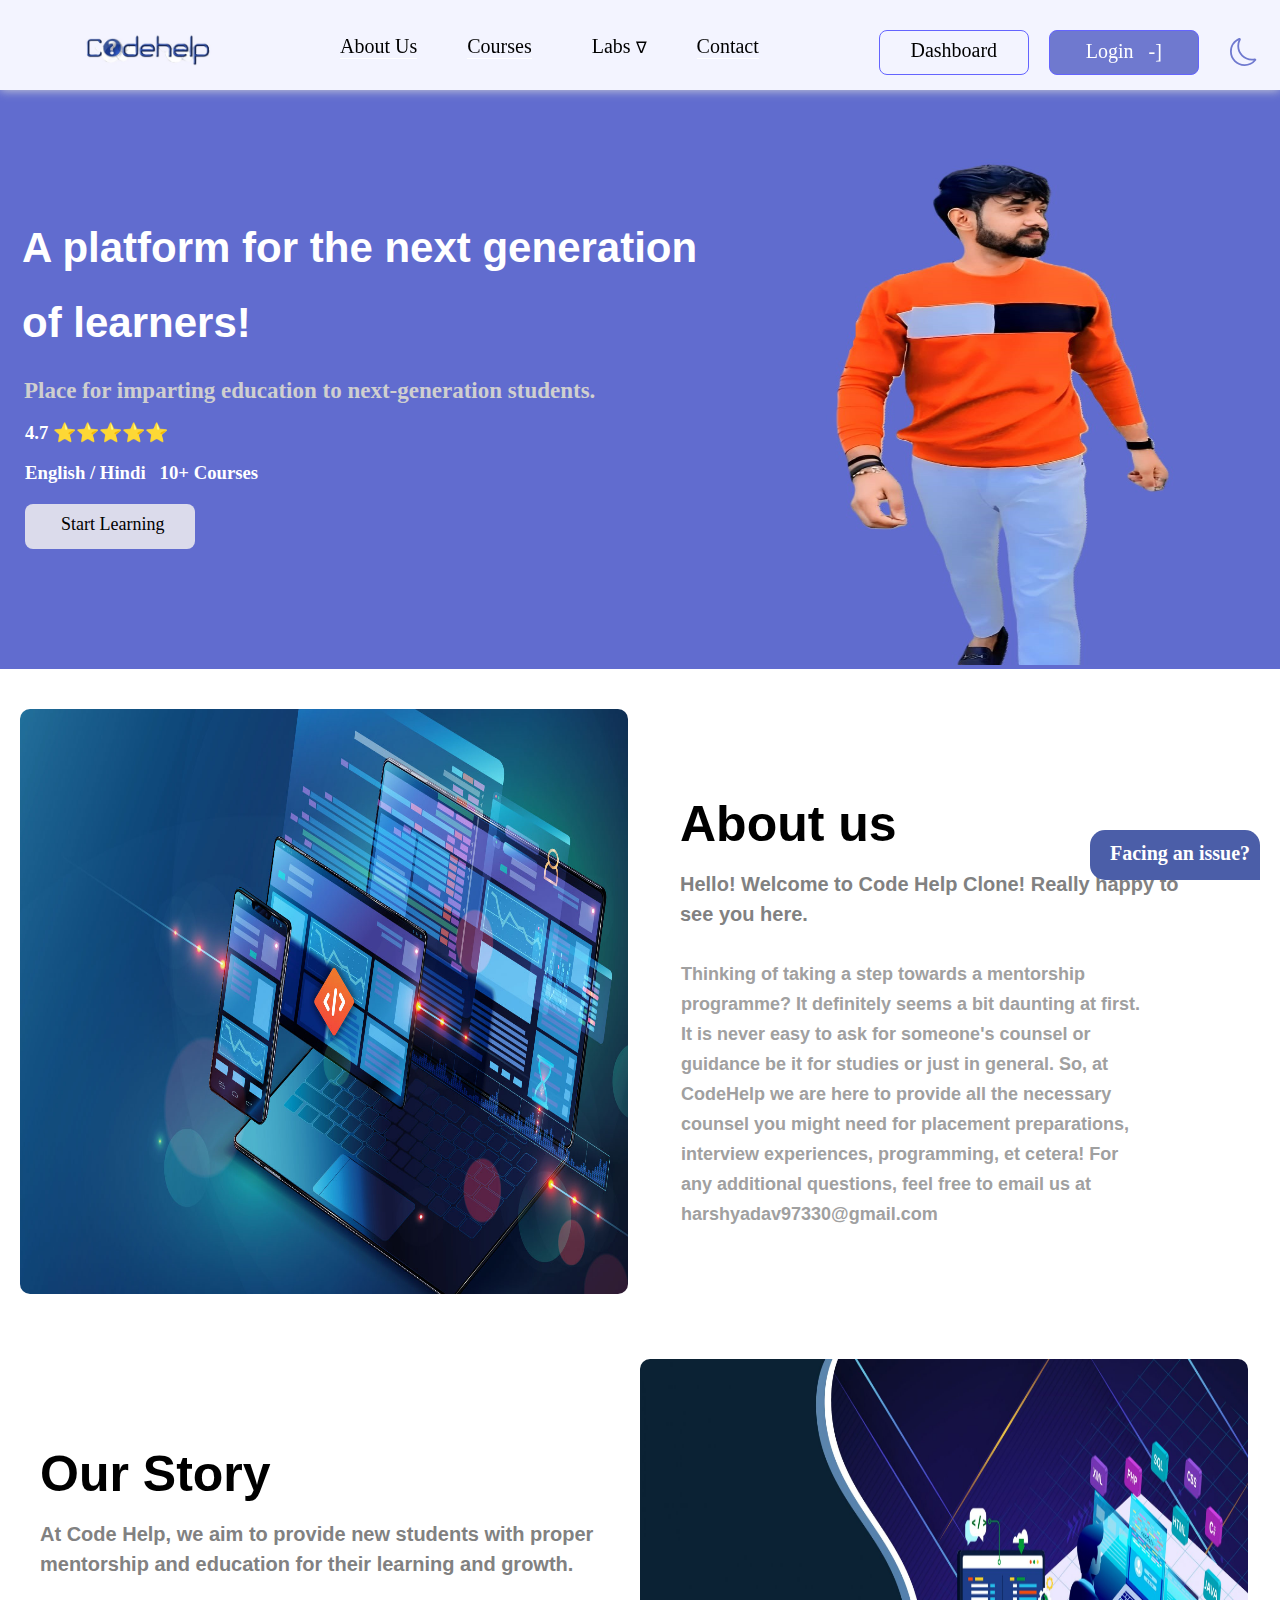
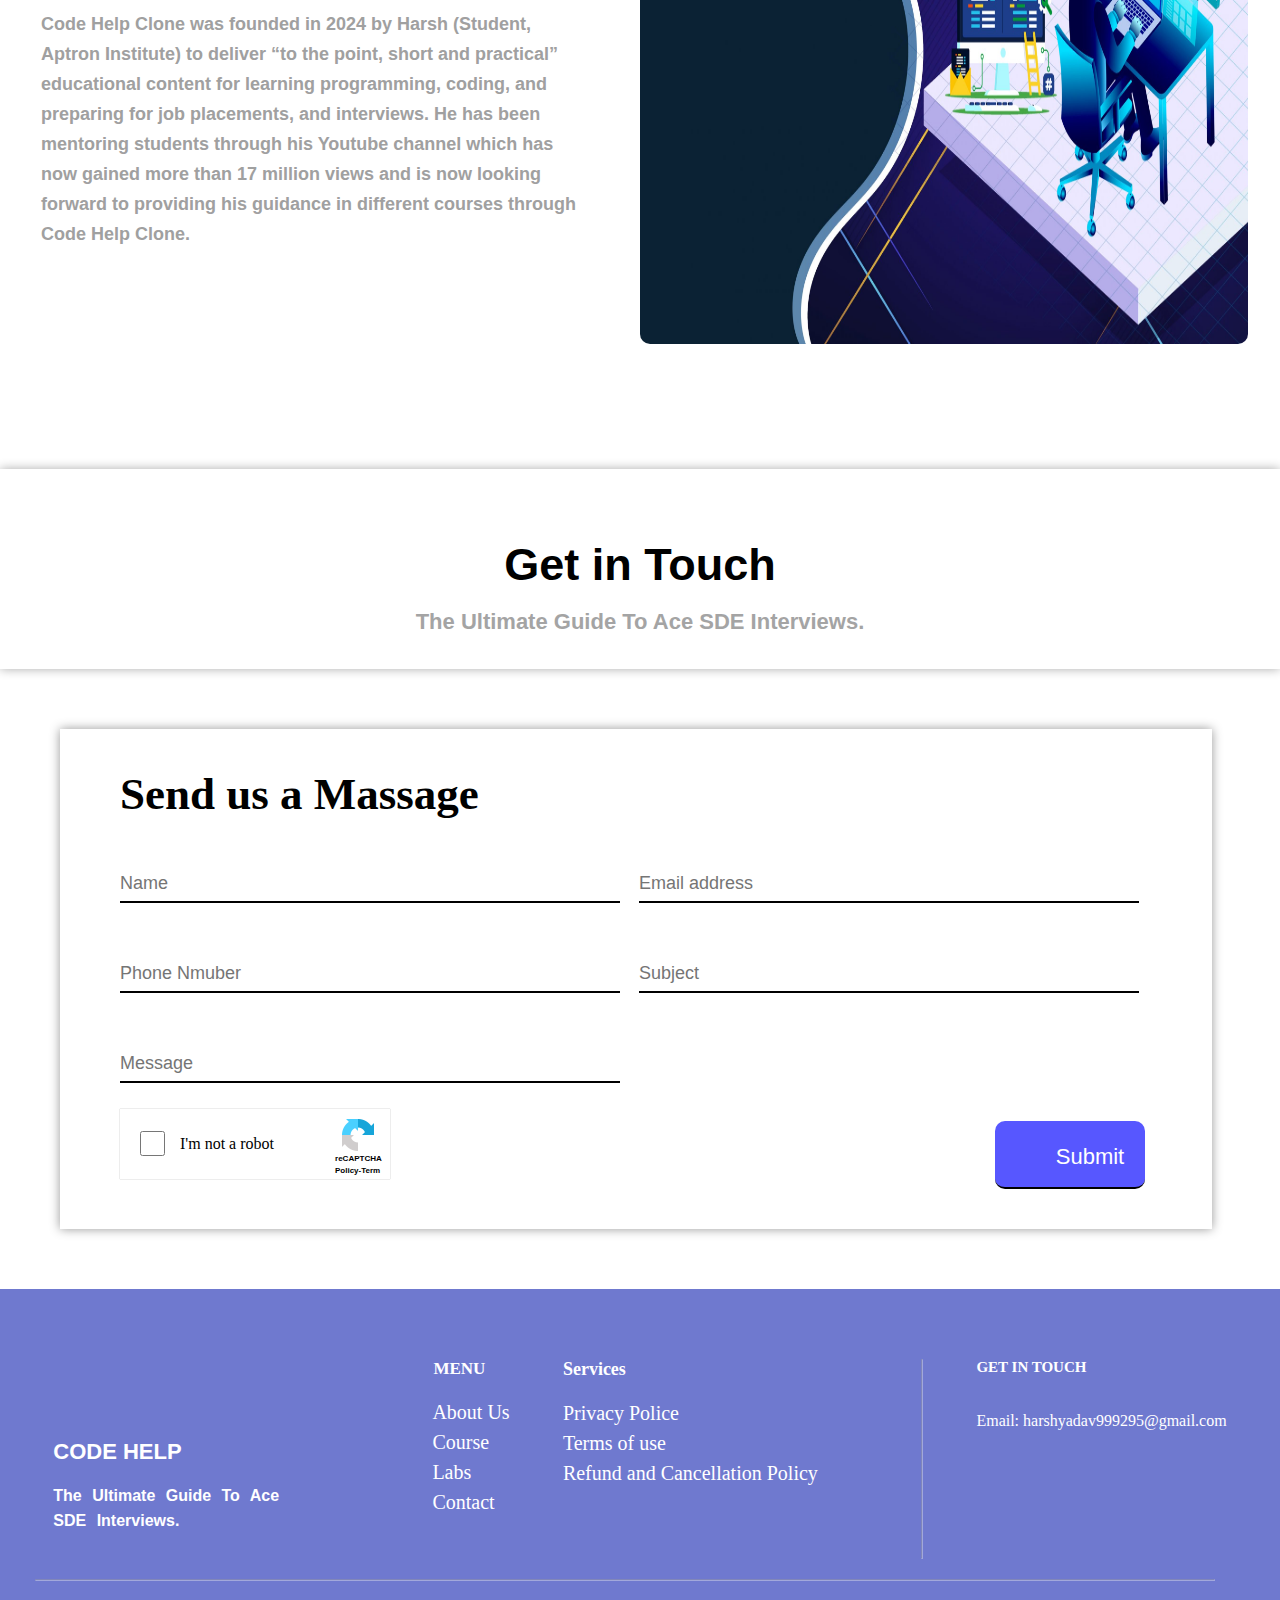
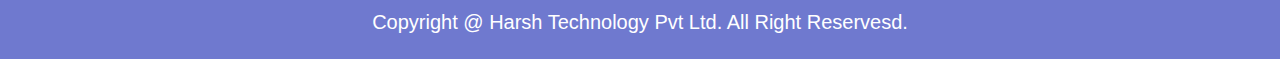
<file: aboutus.html>
<!DOCTYPE html>
<html lang="en" style="width: fit-content;">

<head>
    <meta charset="UTF-8">
    <meta name="viewport" content="width=device-width, initial-scale=1.0">
    <title>Code Help Clone</title>
    <link rel="stylesheet" href="aboutus.css">
</head>

<body>
    <div class="container" id="secdiv" onclick="seconddiv()">
        <div class="box1" id="drkbx">
            <a href="index.html">
                <div class="item1"><img style="margin-top: -20px;" src="codehelp.jpeg" alt="Missing image" width="150px"
                        height="80px"></div>
            </a>
            <div class="item2">
                <a href="aboutus.html">
                    <div class="aboutus">About Us</div>
                </a>
                <a href="index.html#coursepage">
                    <div class="course">Courses</div>
                </a>
                <div class="dropdown">

                    <span>&nbsp; Labs </span><span style="font-size: 16px;">&nabla;</span>

                    <div class="dropdown-content">
                        <span style="color: black;"><Span style="font-size: 18px;">
                                <a href="https://flexboxfroggy.com/">
                                    <p>
                                        <h3><span style="font-weight: 550;"><span style="font-style: normal;"><span
                                                        style="font-family: initial;">Fruitbox Flex</span>
                                                    <div class="mb1">Popular</div>
                                        </h3>
                                        &nbsp;
                                        <h5><span style="font-style: normal;"><span style="font-weight: normal;">A fun
                                                    and
                                                    interactive way to sharpen your Flexbox CSS skills</span></span>
                                        </h5>
                                    </p>
                                </a>
                                <br>
                                <a href="https://labs.thecodehelp.in/quick-compiler">
                                    <p>
                                        <h3>Quick Compiler</h3>
                                        <div class="mb2">Beta</div>
                                        &nbsp;
                                        <h5><span style="font-style: normal;"><span style="font-weight: normal;">Write
                                                    and run
                                                    code in multiple languages form anywhere</span></h5>
                                    </p>
                                </a><br>

                    </div>
                </div>
                <a href="contact.html">
                    <div class="contact">Contact</div>
                </a>
            </div>
            <a href="login.html">
                <div class="item3">Dashboard</div>
            </a>
            <a href="login.html">
                <div class="item4">Login &nbsp; -]</div>
            </a>
            <button onclick="changeMode()" id="mode"><svg xmlns="http://www.w3.org/2000/svg" width="30" height="28"
                    fill="currentColor" class="bi bi-moon" viewBox="0 0 16 16">
                    <path d="M6 .278a.768.768 0 0 1 .08.858 7.208 7.208 0 0 0-.878 3.46c0 4.021 3.278 7.277 7.318 7.277.527 
                        0 1.04-.055 1.533-.16a.787.787 0 0 1 .81.316.733.733 0 0 1-.031.893A8.349 8.349 0 0 1 8.344 16C3.734
                        16 0 12.286 0 7.71 0 4.266 2.114 1.312 5.124.06A.752.752 0 0 1 6 .278zM4.858 1.311A7.269 7.269 0 0 0 
                        1.025 7.71c0 4.02 3.279 7.276 7.319 7.276a7.316 7.316 0 0 0 5.205-2.162c-.337.042-.68.063-1.029.063-4.61 
                        0-8.343-3.714-8.343-8.29 0-1.167.242-2.278.681-3.286z" />
                </svg></button>
        </div>
        <div class="first">
            <div class="div1">
                <h1 id="top">A platform for the next generation of learners!</h1>
                <br>
                <h3 id="mid" style="color: rgb(207, 207, 207);">Place for imparting education to next-generation
                    students.</h3>
                <br>
                <h3 style="padding-left: 25px;">4.7 &#11088;&#11088;&#11088;&#11088;&#11088;</h3>
                <br>
                <h3 style="padding-left: 25px;">English / Hindi &nbsp; 10+ Courses</h3>
                
                <div class="box2"><a href="index.html#coursepage">Start Learning</a></div>
                
            </div>
            <div class="div2"><img src = "Replaced img.jpg" alt="Missing" width="550px" height="640px"></div>
        </div>

        <div class="second">
            <div class="sec1"><img id="myimg" src = "frontend1.jpg" alt="Missing Image"></div>
            <div class="sec2">
                <h1 style="font-size: 50px; padding-left: 40px;">About us</h1>
                <br>
                <h3 style="padding-left: 40px; color: rgb(129, 129, 129); font-size: 20px;">Hello! Welcome to Code Help
                    Clone! Really happy to<br>see you here.</h3>
                <br>
                <h3 style="padding-left: 41px; color: rgb(160, 160, 160); font-size: 18px;">Thinking of taking a step
                    towards a mentorship<br>programme? It definitely seems a bit daunting at first.
                    <br>It is never easy to ask for someone's counsel or<br>guidance be it for studies or just in
                    general. So, at<br>CodeHelp we are here to provide all the necessary
                    <br>counsel you might need for placement preparations,<br>interview experiences, programming, et
                    cetera! For<br>any additional questions, feel free to email us at<br>harshyadav97330@gmail.com
                </h3>
            </div>
        </div>

        <div class="third">
            <div class="thr1">
                <h1 style="font-size: 50px; padding-left: 40px;">Our Story</h1>
                <br>
                <h3 style="padding-left: 40px; color: rgb(129, 129, 129); font-size: 20px;">At Code Help, we aim to
                    provide new students with proper<br>mentorship and education for their learning and growth.</h3>
                <br>
                <h3 style="padding-left: 41px; color: rgb(160, 160, 160); font-size: 18px;">Code Help Clone was founded
                    in 2024 by Harsh (Student,<br>
                    Aptron Institute) to deliver “to the point, short and practical”<br>educational content for learning
                    programming, coding, and<br>preparing for job placements, and interviews. He has been<br>mentoring
                    students through his Youtube channel which has<br>now gained more than 17 million views and is now
                    looking<br>forward to providing his guidance in different courses through<br>Code Help Clone.</h3>
            </div>
            <div class="thr2"><img id="myimg2" src = "frontend2.jpg" alt="Missing Image"></div>
        </div>

        <div class="fourth">
            <h1 style="font-size: 45px;">Get in Touch</h1>
            <br>
            <h3 style="color: rgb(164, 164, 164); font-size: 22px;">The Ultimate Guide To Ace SDE Interviews.</h3>
        </div>

        <div class="fifth">
            <h1 style="font-size: 45px;">Send us a Massage</h1>
            <form method="POST" >
                <input type="text" placeholder="Name" name="Name"> <input type="text" placeholder="Email address" Name="Email_address">
                <br>
                <input type="text" placeholder="Phone Nmuber" name="Phone_Number"> <input type="text" placeholder="Subject" name="Subject">
                <br>
                <input type="text" placeholder="Message" name="Message">
                <br>
                <div class="chkbx"><input id="chbx" type="checkbox"><span style="margin-top: -32px;">I'm not a
                        robot</span> &nbsp; &nbsp; &nbsp; &nbsp; &nbsp; &nbsp; &nbsp; &nbsp; &nbsp;<img
                        style="margin-top: -12px;" src="captcha.png" alt="Missing icon" height="32px" width="32px">
                </div>
                <div class="re">
                    <h6>reCAPTCHA</h6>
                    <br>
                    <h6 style="margin-top: -168px; font-size: 8px;">Policy-Term</h6>
                    <div class="smbx"><input id="sbm" type="submit"></div>
                </div>
            </form>
        </div>
        <div class="footer">
            <div class="foo">
                <h1 style="font-size: 22px;" id="codhlp">CODE HELP</h1>
                <br>
                <h3 style="font-size: 16px;" id="txtug">The Ultimate Guide To Ace
                    <br>
                    SDE Interviews.
                </h3>
            </div>
            <div class="foo"><b>
                    <h1 style="font-size: 17px;" id="mnu">MENU</h1>
                </b>
                <br>
                <ul>
                    <li id="li1"><a href="aboutus.html" style="color: white;">About Us</a></li>
                    <li id="li1"><a href="index.html#coursepage" style="color: white;">Course</a></li>
                    <li id="li1"><a href="https://labs.thecodehelp.in/quick-compiler" style="color: white;">Labs</a>
                    </li>
                    <li id="li1"><a href="contact.html" style="color: white;">Contact</a></li>
                </ul>
            </div>
            <div class="foo"><b>
                    <h1 style="font-size: 18px;">Services</h1>
                </b>
                <br>
                <ul>
                    <li id="li2"><a href="privacy.html" style="color: white;">Privacy Police</a></li>
                    <li id="li2"><a href="term.html" style="color: white;">Terms of use</a></li>
                    <li id="li2"><a href="refund.html" style="color: white;">Refund and Cancellation Policy</a></li>
                </ul>
            </div>
            <hr id="hr1">
            <div class="foo"><b>
                    <h1 style="font-size: 15px;">GET IN TOUCH</h1>
                </b>
                <br>
                <br>
                Email: harshyadav999295@gmail.com
            </div>

        </div>
        <hr id="hr2">
        <div class="div3">Copyright @ Harsh Technology Pvt Ltd. All Right Reservesd.</div>
        <a href="facing.html">
            <div class="fix"><b>Facing an issue?</b></div>
        </a>


    </div>

    <script>
        function changeMode() {
            var body = document.body;

            // toggle the theme
            body.classList.toggle("dark-theme");
            let button = document.getElementById('mode');
        }



        function Seconddiv() {
            let res = document.getElementById('secdiv').innerHTML = " <a href='index.html'>Code Help</a> "

        }
    </script>

</body>

</html>
</file>
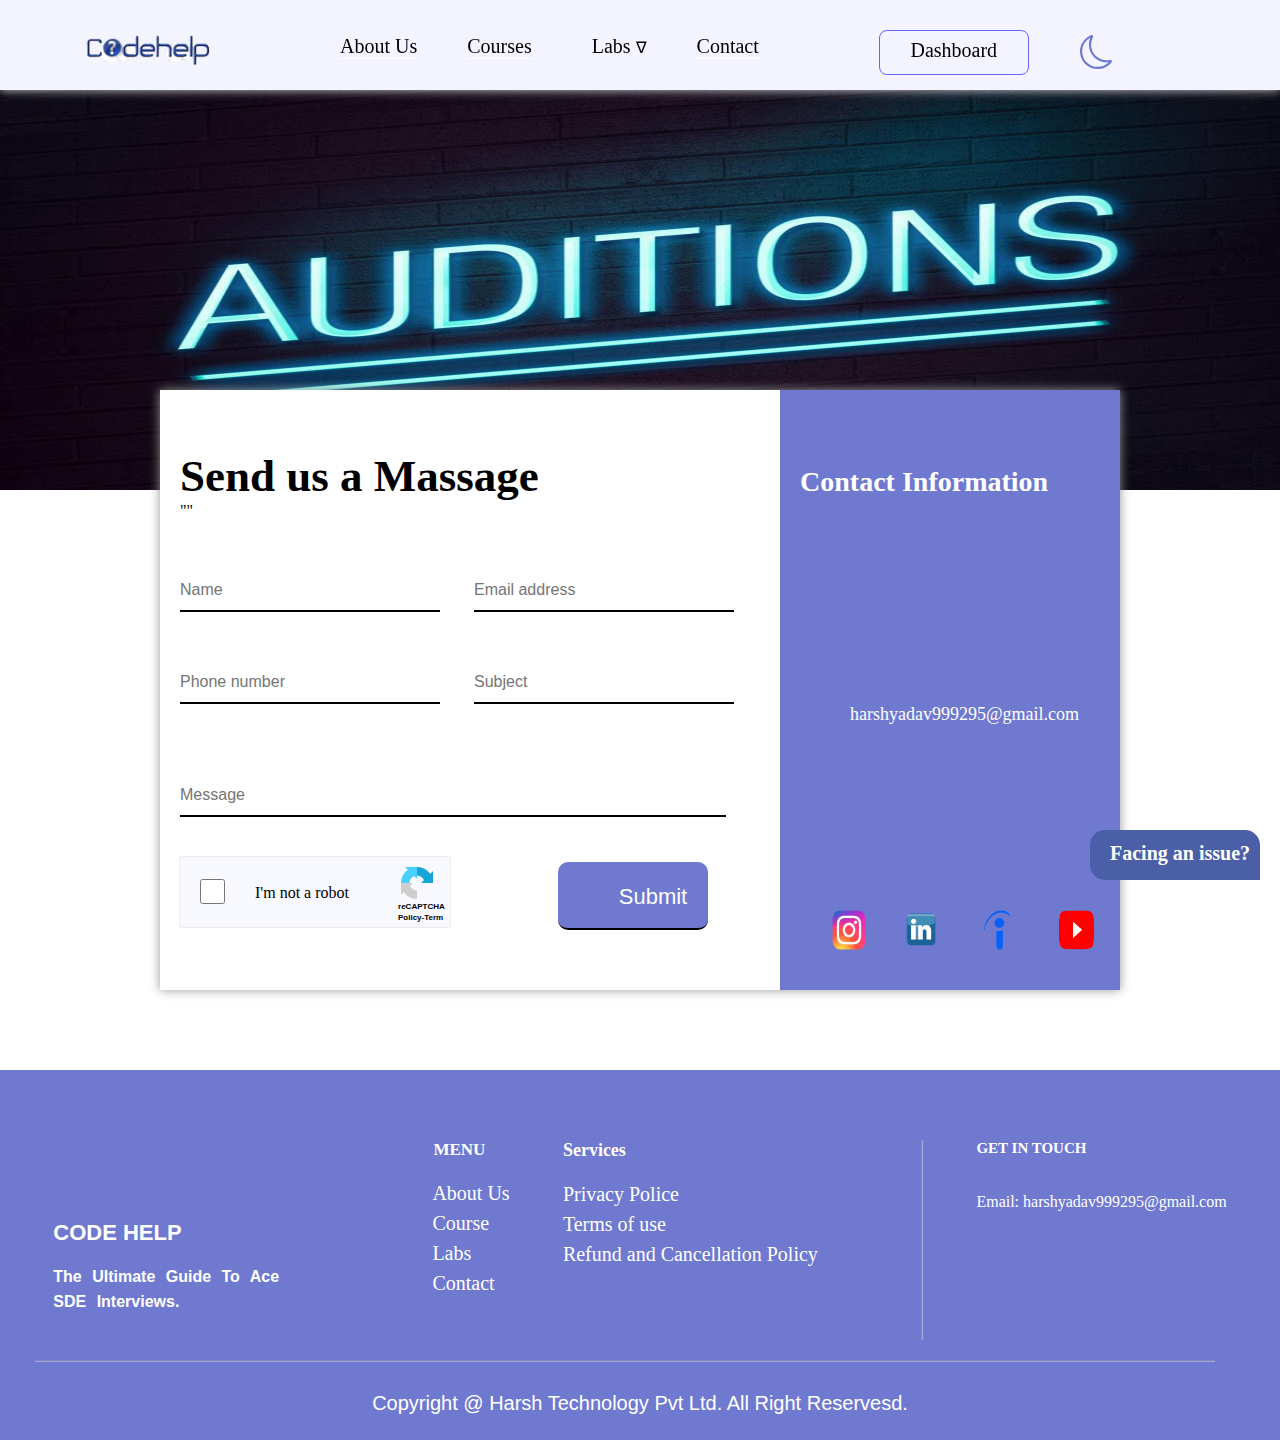
<file: contact.html>
<!DOCTYPE html>
<html lang="en">

<head>
    <meta charset="UTF-8">
    <meta name="viewport" content="width=device-width, initial-scale=1.0">
    <title>Code Help Clone</title>
    <link rel="stylesheet" href="contact.css">
</head>

<body>
    <div class="container">

        <div class="box1" id="drkbx">
            <a href="index.html">
                <div class="item1"><img style="margin-top: -20px;" src="codehelp.jpeg" alt="Missing image" width="150px"
                        height="80px"></div>
            </a>
            <div class="item2">
                <a href="aboutus.html">
                    <div class="aboutus">About Us</div>
                </a>
                <a href="index.html#coursepage">
                    <div class="course">Courses</div>
                </a>
                <div class="dropdown">

                    <span>&nbsp; Labs </span><span style="font-size: 16px;">&nabla;</span>

                    <div class="dropdown-content">
                        <span style="color: black;"><Span style="font-size: 18px;">
                                <a href="https://flexboxfroggy.com/">
                                    <p>
                                        <h3><span style="font-weight: 550;"><span style="font-style: normal;"><span
                                                        style="font-family: initial;">Fruitbox Flex</span>
                                                    <div class="mb1">Popular</div>
                                        </h3>
                                        &nbsp;
                                        <h5><span style="font-style: normal;"><span style="font-weight: normal;">A fun
                                                    and
                                                    interactive way to sharpen your Flexbox CSS skills</span></span>
                                        </h5>
                                    </p>
                                </a>
                                <br>
                                <a href="https://labs.thecodehelp.in/quick-compiler">
                                    <p>
                                        <h3>Quick Compiler</h3>
                                        <div class="mb2">Beta</div>
                                        &nbsp;
                                        <h5><span style="font-style: normal;"><span style="font-weight: normal;">Write
                                                    and run
                                                    code in multiple languages form anywhere</span></h5>
                                    </p>
                                </a><br>

                    </div>
                </div>
                <a href="contact.html">
                    <div class="contact">Contact</div>
                </a>
            </div>
            <a href="login.html">
                <div class="item3">Dashboard</div>
            </a>
            <button onclick="changeMode()" id="mode"><svg xmlns="http://www.w3.org/2000/svg" width="36" height="34"
                    fill="currentColor" class="bi bi-moon" viewBox="0 0 16 16">
                    <path d="M6 .278a.768.768 0 0 1 .08.858 7.208 7.208 0 0 0-.878 3.46c0 4.021 3.278 7.277 7.318 7.277.527 
                        0 1.04-.055 1.533-.16a.787.787 0 0 1 .81.316.733.733 0 0 1-.031.893A8.349 8.349 0 0 1 8.344 16C3.734
                        16 0 12.286 0 7.71 0 4.266 2.114 1.312 5.124.06A.752.752 0 0 1 6 .278zM4.858 1.311A7.269 7.269 0 0 0 
                        1.025 7.71c0 4.02 3.279 7.276 7.319 7.276a7.316 7.316 0 0 0 5.205-2.162c-.337.042-.68.063-1.029.063-4.61 
                        0-8.343-3.714-8.343-8.29 0-1.167.242-2.278.681-3.286z" />
                </svg></button>
        </div>

        <div class="first"><img src="Audition.jpg" alt="MIssing image" width="100%" height="400px"></div>
        <div class="second">
            <div class="scndbx">
                <h1 style="font-size: 45px;">Send us a Massage
                    <span style="padding-left: 250px; font-size: 28px; color:white;">Contact Information</span>
                </h1>""
                <form action="" method="POST">
                    <input type="text" placeholder="Name" name="Name"> <input type="text" placeholder="Email address" name="Email_address">
                    <br>
                    <input type="text" placeholder="Phone number" name="Phone_Number"> <input type="text" placeholder="Subject" name="Subject"><span
                        style="font-size: 18px; padding-left: 670px; color: white;">harshyadav999295@gmail.com</span>
                    <br>
                    <input type="text" id="msg" placeholder="Message" name="Message">
                    <br>
                    <div class="chkbx"><input id="chbx" type="checkbox"><span style="padding-top: 5px;">I'm not a
                        robot</span> &nbsp; &nbsp; &nbsp; &nbsp; &nbsp; &nbsp; &nbsp;<img style="margin-top: -12px;"
                        src="captcha.png" alt="Missing icon" height="32px" width="32px">
                    </div>
                    <div class="re">
                        <h6>reCAPTCHA</h6>
                        <br>
                        <h6 style="margin-top: -12px; font-size: 8px;">Policy-Term</h6>
                        <div class="smbx"><input id="sbm" type="submit"></div>
                        <div class="imgss"><img src="Instagram-icon-Logo-2016-present.png" alt="Missing image"
                                height="40px" width="60px"><img src="linkedIn_PNG29.png" alt="Missing image"
                                height="40px" width="40px"><img src="Indeed-Symbol.png" alt="Missing image"
                                height="40px" width="70px"><img src="YouTube-Emblem.png" alt="Missing image"
                                height="40px" width="45px"></div>
                    </div>
                </form>
            </div>
        </div>

        <div class="footer">
            <div class="foo">
                <h1 style="font-size: 22px;" id="codhlp">CODE HELP</h1>
                <br>
                <h3 style="font-size: 16px;" id="txtug">The Ultimate Guide To Ace
                    <br>
                    SDE Interviews.
                </h3>
            </div>
            <div class="foo"><b>
                    <h1 style="font-size: 17px;" id="mnu">MENU</h1>
                </b>
                <br>
                <ul>
                    <li id="li1"><a href="aboutus.html" style="color: white;">About Us</a></li>
                    <li id="li1"><a href="index.html#coursepage" style="color: white;">Course</a></li>
                    <li id="li1"><a href="https://labs.thecodehelp.in/quick-compiler" style="color: white;">Labs</a>
                    </li>
                    <li id="li1"><a href="contact.html" style="color: white;">Contact</a></li>
                </ul>
            </div>
            <div class="foo"><b>
                    <h1 style="font-size: 18px;">Services</h1>
                </b>
                <br>
                <ul>
                    <li id="li2"><a href="privacy,html" style="color: white;">Privacy Police</a></li>
                    <li id="li2"><a href="term.html" style="color: white;">Terms of use</a></li>
                    <li id="li2"><a href="refund.html" style="color: white;">Refund and Cancellation Policy</a></li>
                </ul>
            </div>
            <hr id="hr1">
            <div class="foo"><b>
                    <h1 style="font-size: 15px;">GET IN TOUCH</h1>
                </b>
                <br>
                <br>
                Email: harshyadav999295@gmail.com
            </div>

        </div>
        <hr id="hr2">
        <div class="div3">Copyright @ Harsh Technology Pvt Ltd. All Right Reservesd.</div>
        <a href="facing.html">
            <div class="fix"><b>Facing an issue?</b></div>
        </a>

    </div>

    <script>
        function changeMode() {
            var body = document.body;

            // toggle the theme
            body.classList.toggle("dark-theme");
            let button = document.getElementById('mode');
        }



        function Seconddiv() {
            let res = document.getElementById('secdiv').innerHTML = " <a href='index.html'>Code Help</a> "

        }
        // let out = document.getElementById('icon').innerHTML = "<a href='index.html'>&#x2716;</a>"
        function mrqicn() {
            document.getElementById('mar').style.display = "none"
        }
    </script>
</body>

</html>
</file>
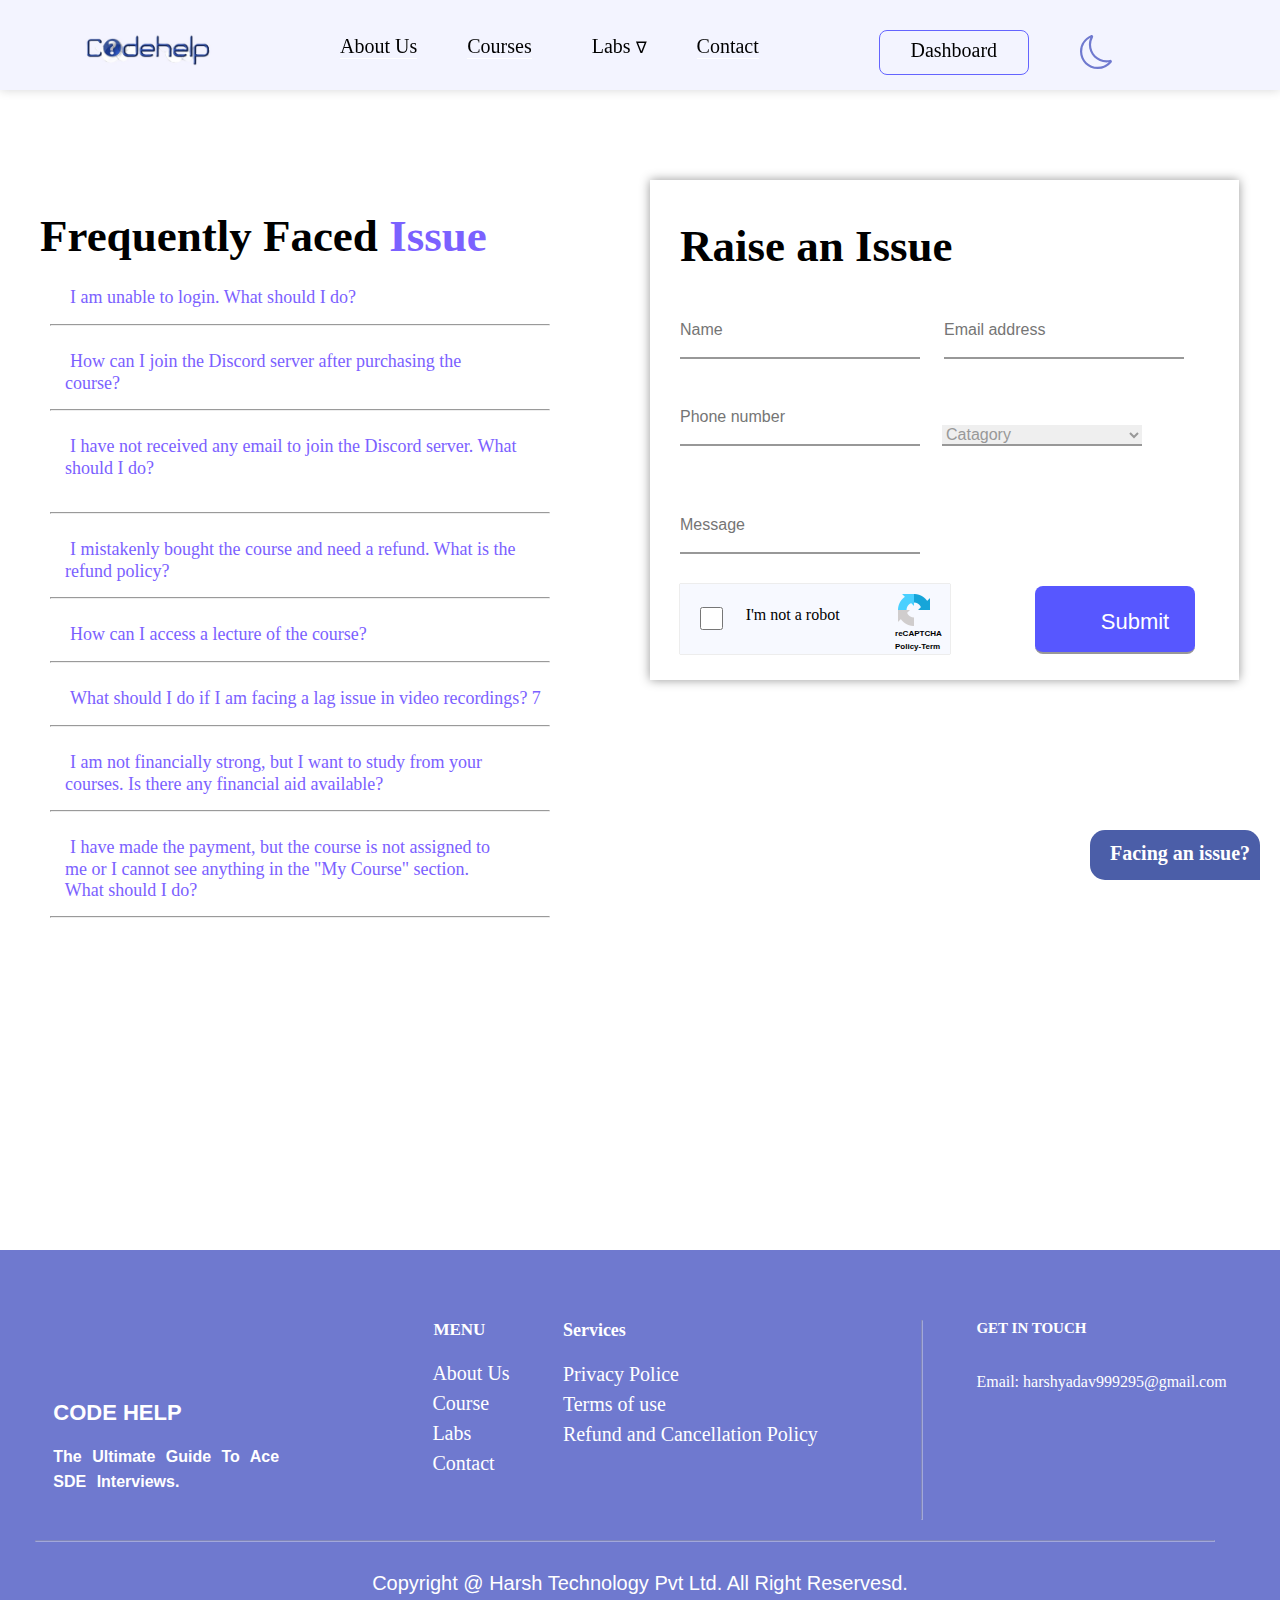
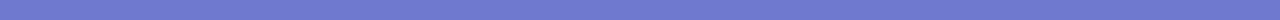
<file: facing.html>
<!DOCTYPE html>
<html lang="en">

<head>
    <meta charset="UTF-8">
    <meta name="viewport" content="width=device-width, initial-scale=1.0">
    <title>Code Help Clone</title>
    <link rel="stylesheet" href="facing.css">
</head>

<body>
    <div class="container">
        <div class="box1" id="drkbx">
            <a href="index.html">
                <div class="item1"><img style="margin-top: -20px;" src="codehelp.jpeg" alt="Missing image" width="150px"
                        height="80px"></div>
            </a>
            <div class="item2">
                <a href="aboutus.html">
                    <div class="aboutus">About Us</div>
                </a>
                <a href="index.html#coursepage">
                    <div class="course">Courses</div>
                </a>
                <div class="dropdown">

                    <span>&nbsp; Labs </span><span style="font-size: 16px;">&nabla;</span>

                    <div class="dropdown-content">
                        <span style="color: black;"><Span style="font-size: 18px;">
                                <a href="https://flexboxfroggy.com/">
                                    <p>
                                        <h3><span style="font-weight: 550;"><span style="font-style: normal;"><span
                                                        style="font-family: initial;">Fruitbox Flex</span>
                                                    <div class="mb1">Popular</div>
                                        </h3>
                                        &nbsp;
                                        <h5><span style="font-style: normal;"><span style="font-weight: normal;">A fun
                                                    and
                                                    interactive way to sharpen your Flexbox CSS skills</span></span>
                                        </h5>
                                    </p>
                                </a>
                                <br>
                                <a href="https://labs.thecodehelp.in/quick-compiler">
                                    <p>
                                        <h3>Quick Compiler</h3>
                                        <div class="mb2">Beta</div>
                                        &nbsp;
                                        <h5><span style="font-style: normal;"><span style="font-weight: normal;">Write
                                                    and run
                                                    code in multiple languages form anywhere</span></h5>
                                    </p>
                                </a><br>

                    </div>
                </div>
                <a href="contact.html">
                    <div class="contact">Contact</div>
                </a>
            </div>
            <a href="login.html">
                <div class="item3">Dashboard</div>
            </a>
            <button onclick="changeMode()" id="mode"><svg xmlns="http://www.w3.org/2000/svg" width="36" height="34"
                    fill="currentColor" class="bi bi-moon" viewBox="0 0 16 16">
                    <path d="M6 .278a.768.768 0 0 1 .08.858 7.208 7.208 0 0 0-.878 3.46c0 4.021 3.278 7.277 7.318 7.277.527 
                        0 1.04-.055 1.533-.16a.787.787 0 0 1 .81.316.733.733 0 0 1-.031.893A8.349 8.349 0 0 1 8.344 16C3.734
                        16 0 12.286 0 7.71 0 4.266 2.114 1.312 5.124.06A.752.752 0 0 1 6 .278zM4.858 1.311A7.269 7.269 0 0 0 
                        1.025 7.71c0 4.02 3.279 7.276 7.319 7.276a7.316 7.316 0 0 0 5.205-2.162c-.337.042-.68.063-1.029.063-4.61 
                        0-8.343-3.714-8.343-8.29 0-1.167.242-2.278.681-3.286z" />
                </svg></button>
        </div>


        <div class="header">
            <div class="left">
                <h1 style="font-size: 45px; padding-left: 40px;">Frequently Faced <span
                        style="color: rgb(123, 97, 255);">Issue</span></h1>

                <ul class="accordian">
                    <li>
                        <input type="radio" name="accordion" id="first">
                        <label for="first">I am unable to login. What should I do?</label>
                        <div class="content">
                            <p>If you are unable to login, it may be due to
                                incorrect email ID or a typing mistake. Please submit your query
                                using the <span style="color: blue;">Support Form </span>link and our team will respond
                                within the next 48 hours.</p>
                        </div>
                    </li>
                    <hr id="hr01">

                    <li>
                        <input type="radio" name="accordion" id="second">
                        <label for="second">How can I join the Discord server after purchasing the<br>&nbsp; &nbsp;
                            &nbsp; &nbsp; &nbsp; course?</label>
                        <div class="content">
                            <p>To join the Discord server for CodeHelp, you will receive an email invitation
                                containing a one-time invite link. This email will be sent to the email address
                                associated with your CodeHelp account. Please monitor your inbox for this email.
                                Once you receive the email, simply click on the one-time invite link provided.
                                This link will redirect you to the Discord platform, where you can create a Discord
                                account or log in to your existing account. After successful login, you will gain
                                access to the CodeHelp Discord server.
                                If you haven't received the email invitation, please ensure that you have checked
                                your spam or junk folders. Sometimes, email providers may filter unfamiliar emails
                                into these folders. If you still cannot locate the email, feel free to contact our
                                support team for further assistance.</p>
                        </div>
                    </li>
                    <hr id="hr01">

                    <li>
                        <input type="radio" name="accordion" id="third">
                        <label for="third">I have not received any email to join the Discord server. What<br>&nbsp;
                            &nbsp; &nbsp; &nbsp; &nbsp; should I do?</label>
                        <div class="content">
                            <p>Generally, we send a one-time Discord invite within 24 hours of course purchase. Please
                                wait for at least 24 hours.
                                If this time frame has already passed, kindly double-check your spam and junk folders in
                                your email application.
                                Sometimes, the email may be directed to your spam folder. If you still can't locate the
                                email, please reach out to our support team for further assistance.
                                If you have not received the Discord link or if you faced difficulties joining, please
                                follow these steps:
                                Fill out the Google Form: <span style="color: blue;">Google Form Link </span>
                                Once you have submitted the form, our team will review your request.
                                We will then provide you with a new, one-time Discord link for you to use.</p>
                        </div>
                    </li><br>
                    <hr id="hr01">

                    <li>
                        <input type="radio" name="accordion" id="fourth">
                        <label for="fourth">I mistakenly bought the course and need a refund. What is the<br>&nbsp;
                            &nbsp; &nbsp; &nbsp; &nbsp; refund policy?</label>
                        <div class="content">
                            <p>As per the CodeHelp policy, we have a strict no refund and no cancellation policy.
                                Refunds are only provided in cases where the course has not been allotted to you after
                                payment.</p>
                        </div>
                    </li>
                    <hr id="hr01">

                    <li>
                        <input type="radio" name="accordion" id="fifth">
                        <label for="fifth">How can I access a lecture of the course?</label>
                        <div class="content">
                            <p>First, log in to your account and navigate to the dashboard. Choose or click on the
                                course you want to access.
                                On the left side, you will find an index of course content. Scroll through and find the
                                lecture you wish to watch.
                                Click on the lecture to view its contents.</p>
                        </div>
                    </li>
                    <hr id="hr01">

                    <li>
                        <input type="radio" name="accordion" id="six">
                        <label for="six">What should I do if I am facing a lag issue in video recordings?
                            7 </label>
                        <div class="content">
                            <p>If you are experiencing a lag issue in video recordings, please create a
                                screen recording of the issue you are facing and provide the details using the <span
                                    style="color: blue;">Support Form .</span>
                                Our team will review your submission and assist you accordingly.</p>
                        </div>
                    </li>
                    <hr id="hr01">

                    <li>
                        <input type="radio" name="accordion" id="seven">
                        <label for="seven">I am not financially strong, but I want to study from your<br>&nbsp; &nbsp;
                            &nbsp; &nbsp; &nbsp; courses. Is there any financial aid available?</label>
                        <div class="content">
                            <p>We have allocated a total of 50 seats for students who are facing financial constraints.
                                You can apply for financial aid for the course by completing the application form<span
                                    style="color: blue;">Support Form</span>
                                Please allow 7 business days for the response to your application, as our team will
                                carefully review each submission.
                            </p>
                        </div>
                    </li>
                    <hr id="hr01">

                    <li>
                        <input type="radio" name="accordion" id="eight">
                        <label for="eight">I have made the payment, but the course is not assigned to<br>&nbsp; &nbsp;
                            &nbsp; &nbsp; &nbsp; me or I cannot see anything in the "My Course" section.<br>&nbsp;
                            &nbsp; &nbsp; &nbsp; &nbsp; What should I do?</label>
                        <div class="content">
                            <p>If you have successfully made the payment but are unable to access the course or see it
                                in the "My Course" section, it may be due to an issue with the payment gateway.
                                In such cases, the payment amount will usually be refunded within the next 5 business
                                days.
                                If you have not received the refund after this time frame, please raise a query using
                                the <span style="color: blue;">Support Form,</span> and our support team will assist you
                                further.
                            </p>
                        </div>
                    </li>
                    <hr id="hr01">
                </ul>
            </div>
            <div class="right">
                <h1 style="font-size: 45px; color: black;">Raise an Issue</h1>
                <form action="" method="POST">
                    <input type="text" placeholder="Name" name="Name"> <input type="text" placeholder="Email address" name="Email_address">
                    <br>
                    <input type="text" placeholder="Phone number" name="Phone_Number"><select id="cat"
                        style="border-bottom: 2px solid rgb(152, 152, 152)">
                        <option class="opt1" value="empty" selected>Catagory</option>
                        <option value="Not able to login">Not able to login</option>
                        <option value="Change My E-mail Address">Change My E-mail Address</option>
                        <option value="Course Not Visible on Dashboard">Course Not Visible on Dashboard</option>
                        <option value="Device Limit Reached">Device Limit Reached</option>
                        <option value="Discord Link Issue">Discord Link Issue</option>
                        <option value="Issue in Attending Classes">Issue in Attending Classes</option>
                        <option value="Mistakenly Deleted Account">Mistakenly Deleted Account</option>
                        <option value="Payment Done But Course Not Assigned">Payment Done But Course Not Assigned
                        </option>
                        <option value="Video Buggering Issue">Video Buggering Issue</option>
                        <option value="General Inquiry">General Inquiry</option>
                    </select>
                    <br>
                    <input type="text" placeholder="Message" name="Message">
                    <br>
                    <div class="chkbx" style="color: black;"><input id="chbx" type="checkbox">I'm not a robot &nbsp;
                        &nbsp; &nbsp; &nbsp;
                        &nbsp; &nbsp; &nbsp; &nbsp; &nbsp;<img style="margin-top: -12px; margin-right: 20px;"
                            src="captcha.png" alt="Missing icon" height="32px" width="32px">
                    </div>
                    <div class="re">
                        <h6 style="margin-top: -25px;">reCAPTCHA</h6>
                        <br>
                        <h6 style="font-size: 8px; margin-top: -10px;">Policy-Term</h6>
                        <div class="smbx"><input id="sbm" type="submit"></div>
                    </div>
                </form>
            </div>
        </div>

        <div class="footer">
            <div class="foo">
                <h1 style="font-size: 22px;" id="codhlp">CODE HELP</h1>
                <br>
                <h3 style="font-size: 16px;" id="txtug">The Ultimate Guide To Ace
                    <br>
                    SDE Interviews.
                </h3>
            </div>
            <div class="foo"><b>
                    <h1 style="font-size: 17px;" id="mnu">MENU</h1>
                </b>
                <br>
                <ul>
                    <li id="li1"><a href="aboutus" style="color: white;">About Us</a></li>
                    <li id="li1"><a href="index.html#coursepage" style="color: white;">Course</a></li>
                    <li id="li1"><a href="https://labs.thecodehelp.in/quick-compiler" style="color: white;">Labs</a>
                    </li>
                    <li id="li1"><a href="contact.html" style="color: white;">Contact</a></li>
                </ul>
            </div>
            <div class="foo"><b>
                    <h1 style="font-size: 18px;">Services</h1>
                </b>
                <br>
                <ul>
                    <li id="li2"><a href="privacy,html" style="color: white;">Privacy Police</a></li>
                    <li id="li2"><a href="term.html" style="color: white;">Terms of use</a></li>
                    <li id="li2"><a href="refund.html" style="color: white;">Refund and Cancellation Policy</a></li>
                </ul>
            </div>
            <hr id="hr1">
            <div class="foo"><b>
                    <h1 style="font-size: 15px;">GET IN TOUCH</h1>
                </b>
                <br>
                <br>
                Email: harshyadav999295@gmail.com
            </div>

        </div>
        <hr id="hr2">
        <div class="div3">Copyright @ Harsh Technology Pvt Ltd. All Right Reservesd.</div>
        <a href="facing.html">
            <div class="fix"><b>Facing an issue?</b></div>
        </a>


    </div>
    <script>
        function changeMode() {
            var body = document.body;

            // toggle the theme
            body.classList.toggle("dark-theme");
            let button = document.getElementById('mode');
        }



        function Seconddiv() {
            let res = document.getElementById('secdiv').innerHTML = " <a href='index.html'>Code Help</a> "

        }
    </script>

</body>

</html>
</file>
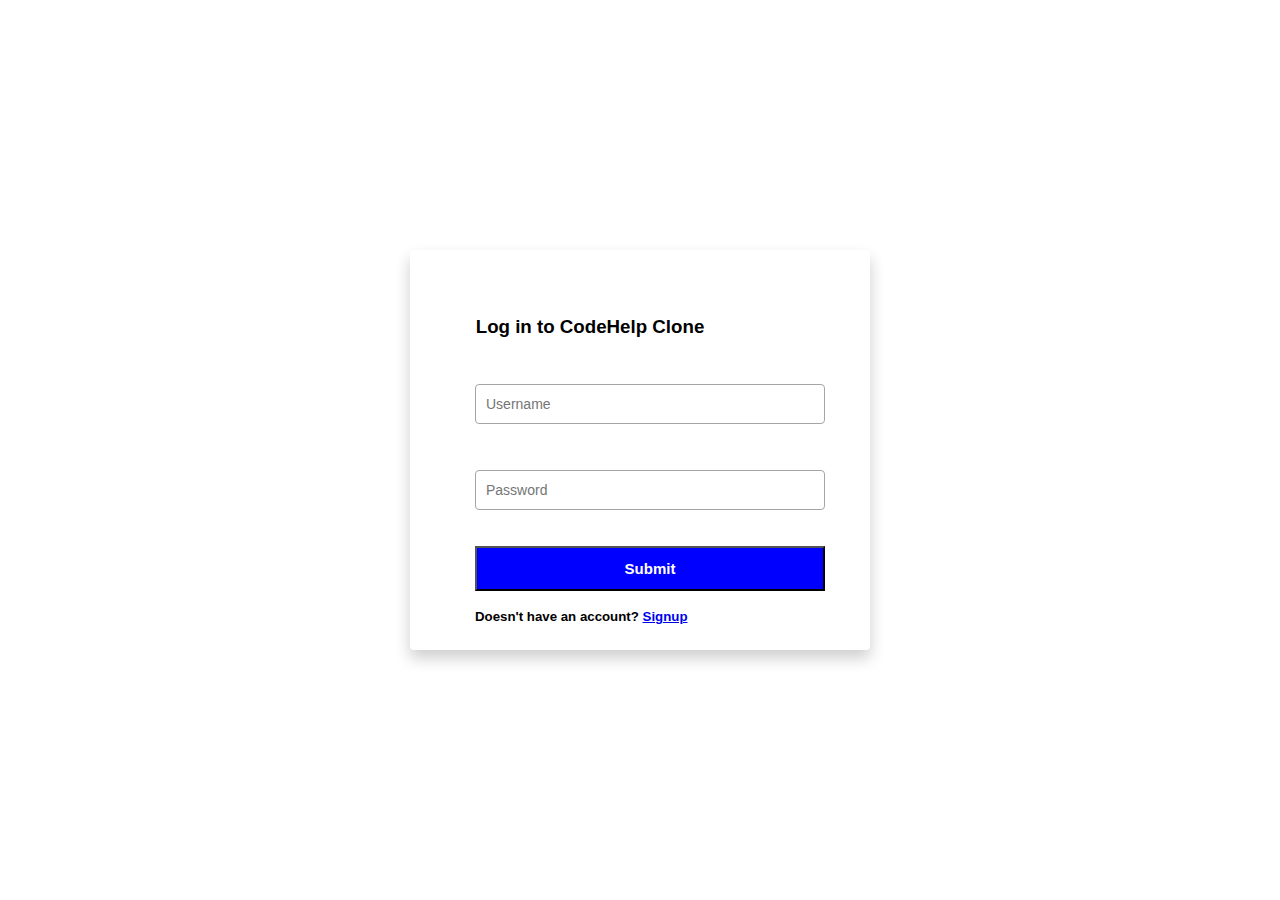
<file: login.html>
<!DOCTYPE html>
<html lang="en">
<head>
    <meta charset="UTF-8">
    <meta name="viewport" content="width=device-width, initial-scale=1.0">
    <title>Code Help Clone</title>
    <style>
        *{
            margin: 0;
            padding: 0;
            box-sizing: border-box;

        }
        .container{
            display: flex;
            justify-content: center;
            align-items: center;
            height: 100vh;
            width: 100vw;
            margin: 0;
            padding: 0;
            box-sizing: border-box;
            font-style: initial;
            font-family: 'poppins', sans-serif;
        }
        .box{
            display: flex;
            flex-direction: column;
            width: 460px;
            height: 400px;
            background: white;
            justify-content: center;
            align-items: center;
            border-radius: 4px;
            z-index: 1;
            box-shadow: 0px 8px 16px 0px rgba(0, 0, 0, 0.2);
            padding-top: 40px;
            padding-left: 20px;
        }

        input{
            display: flex;
            flex-direction: column;
            width: 350px;
            height: 40px;
            border: 1px solid rgb(165, 165, 165);
            font-size: 14px;
            padding-left: 10px;
            justify-content: space-evenly;
            border-radius: 4px;
            margin-top: 10px;
        }

        button{
            width: 350px;
            height: 45px;
            color: white;
            font-size: 15px;
            font-weight: 700;
            background-color: blue;
            text-align: center;
            cursor: pointer;
        }
    </style>
</head>
<body>
    <div class="container">
        <div class="box">
            <h3 style="margin-left: -120px;">Log in to CodeHelp Clone</h3>
            <br>
            <br>
            <form action="" method="POST">
                <input type="text" placeholder="Username">
                <br>
                <br>
                <input type="password" placeholder="Password">
                <br>
                <br>
                <button type="submit">Submit</button>
                <br>
                <br>
                <h5>Doesn't have an account? <a href="signup.html"><b>Signup</b></a></h5>
            </form>
        </div>
    </div>
</body>
</html>
</file>
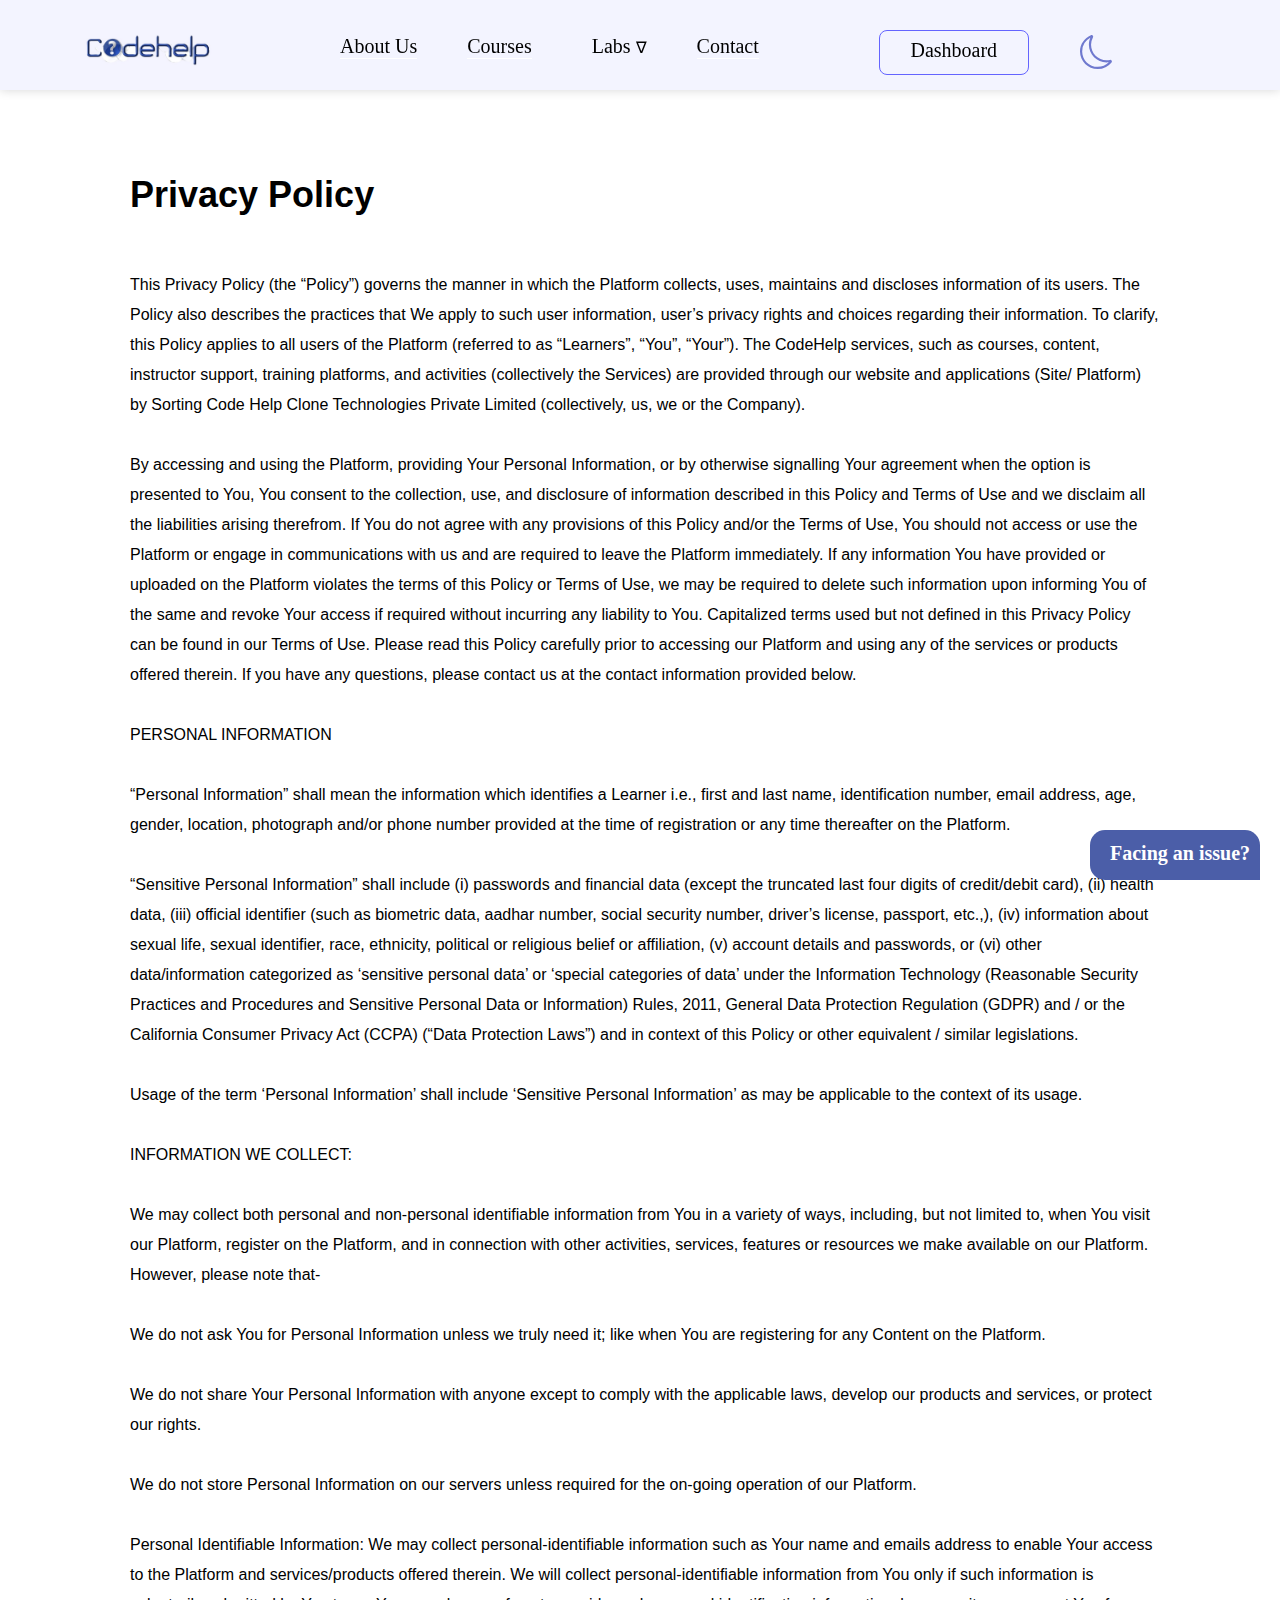
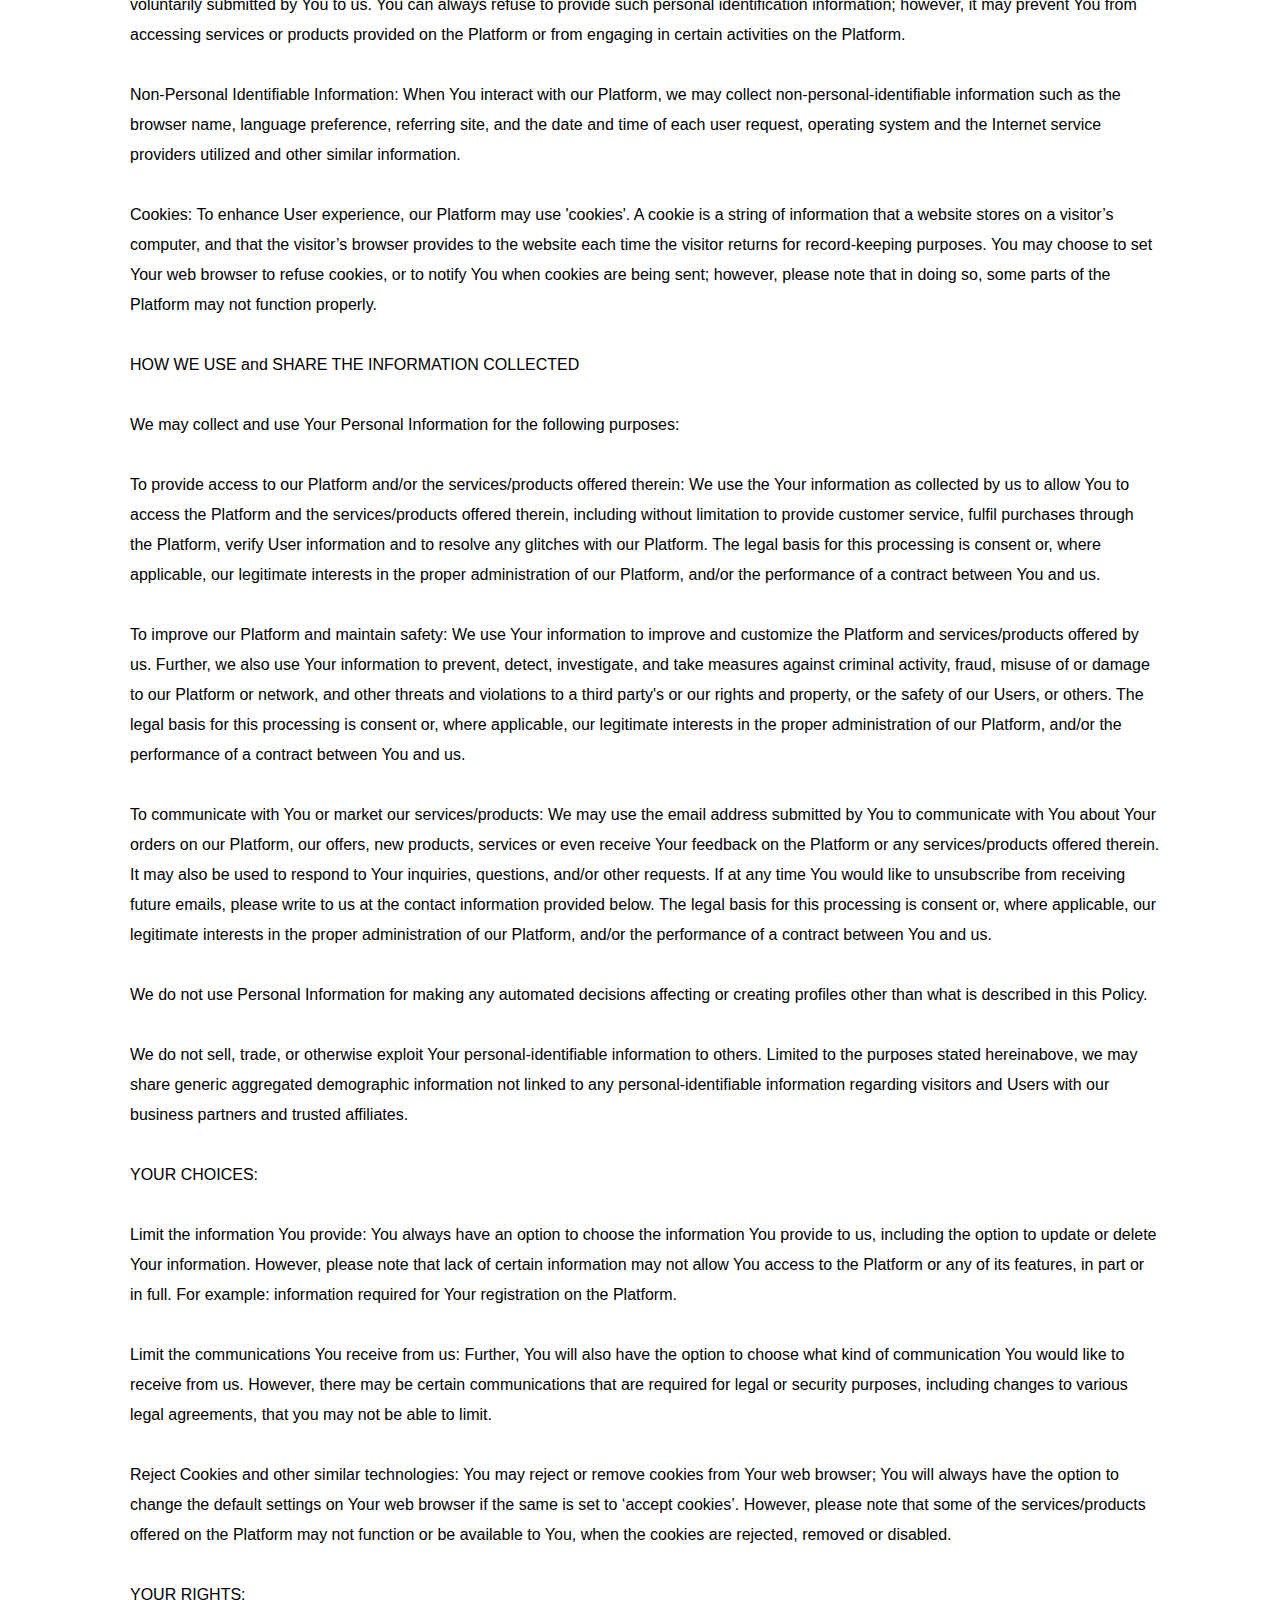
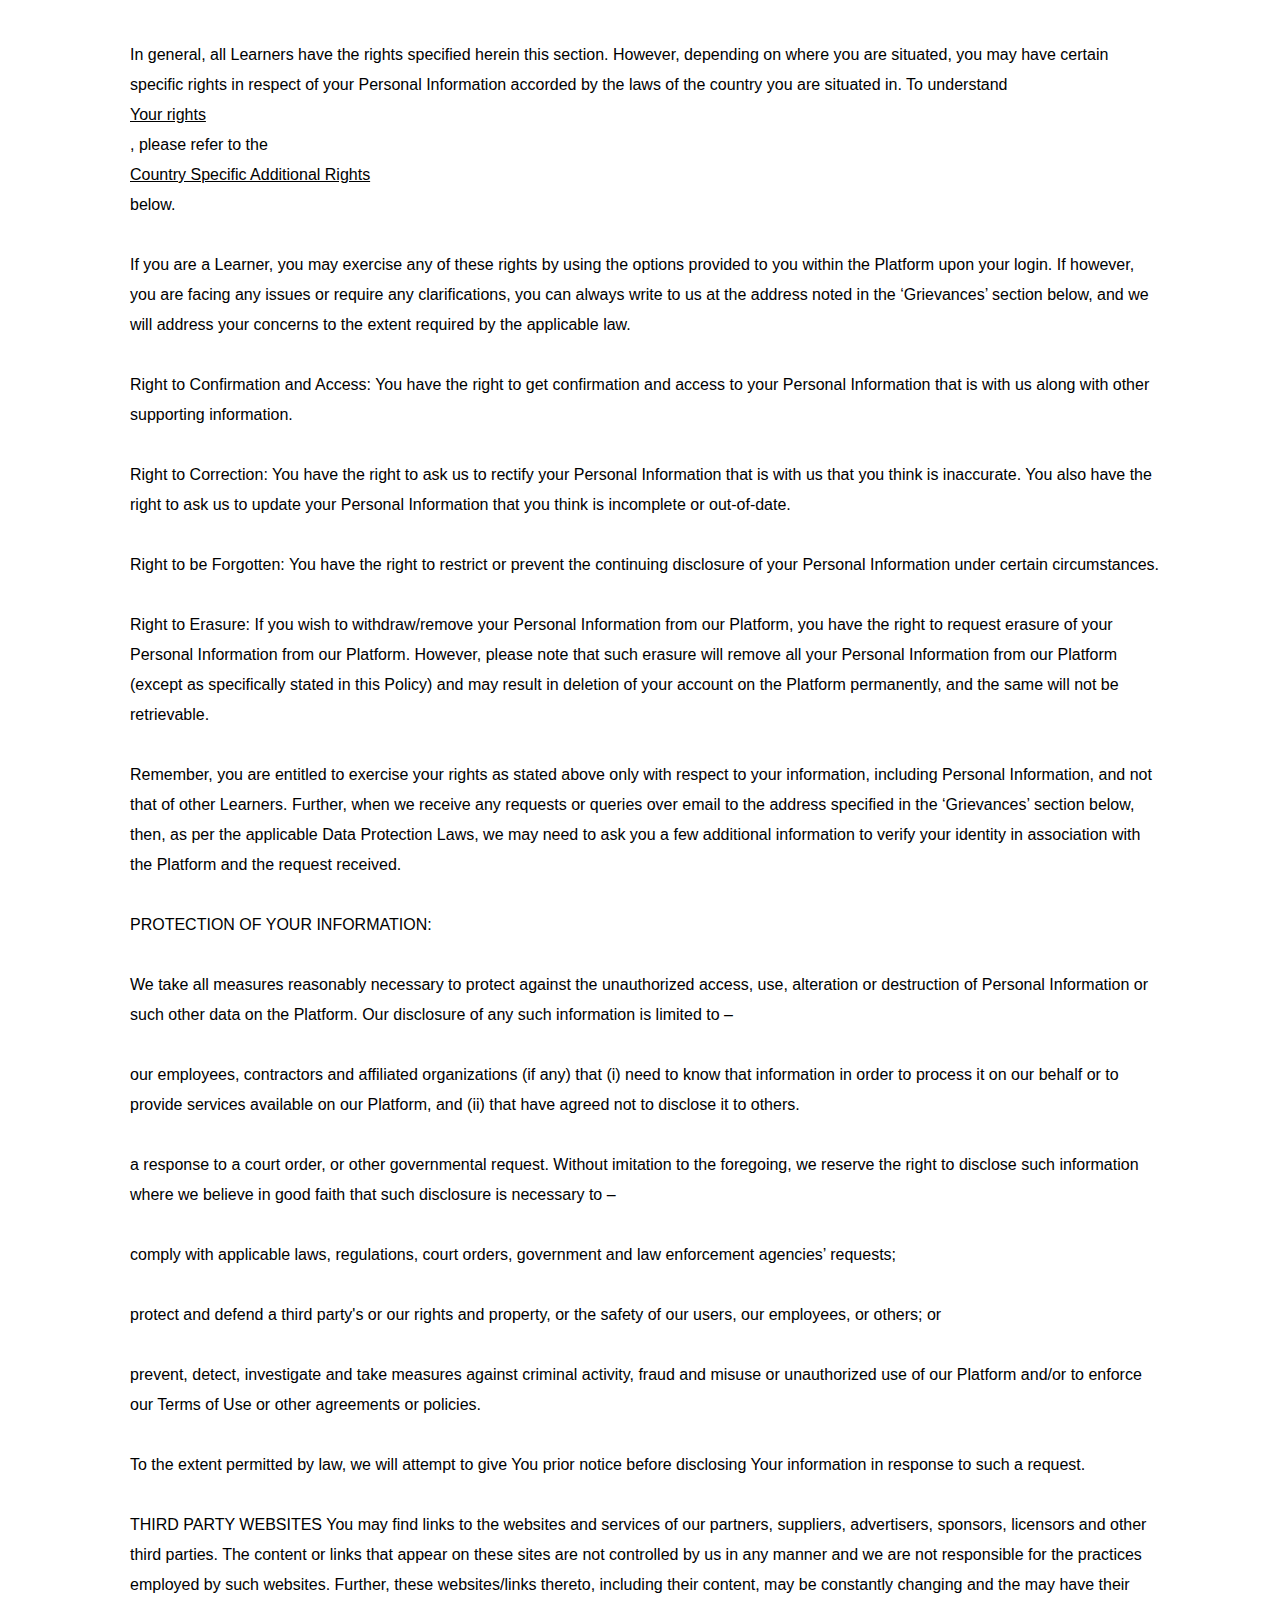
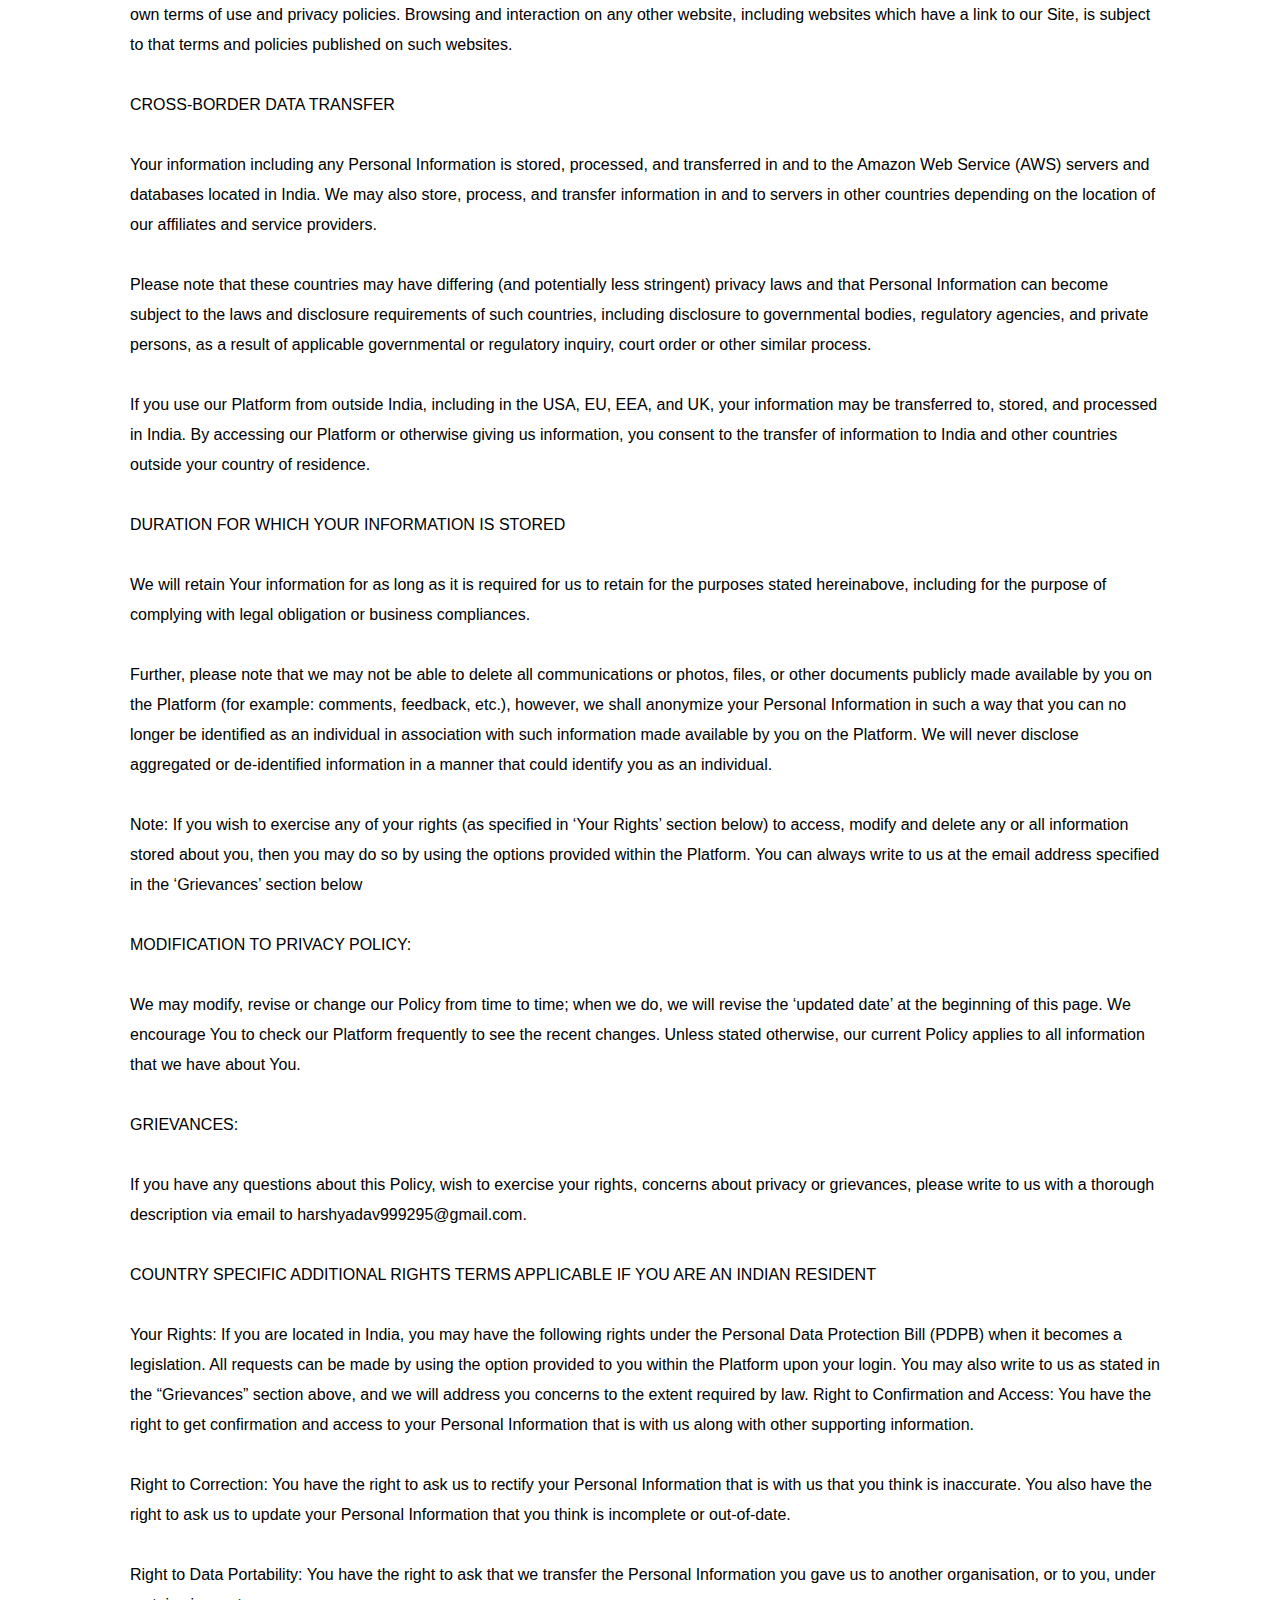
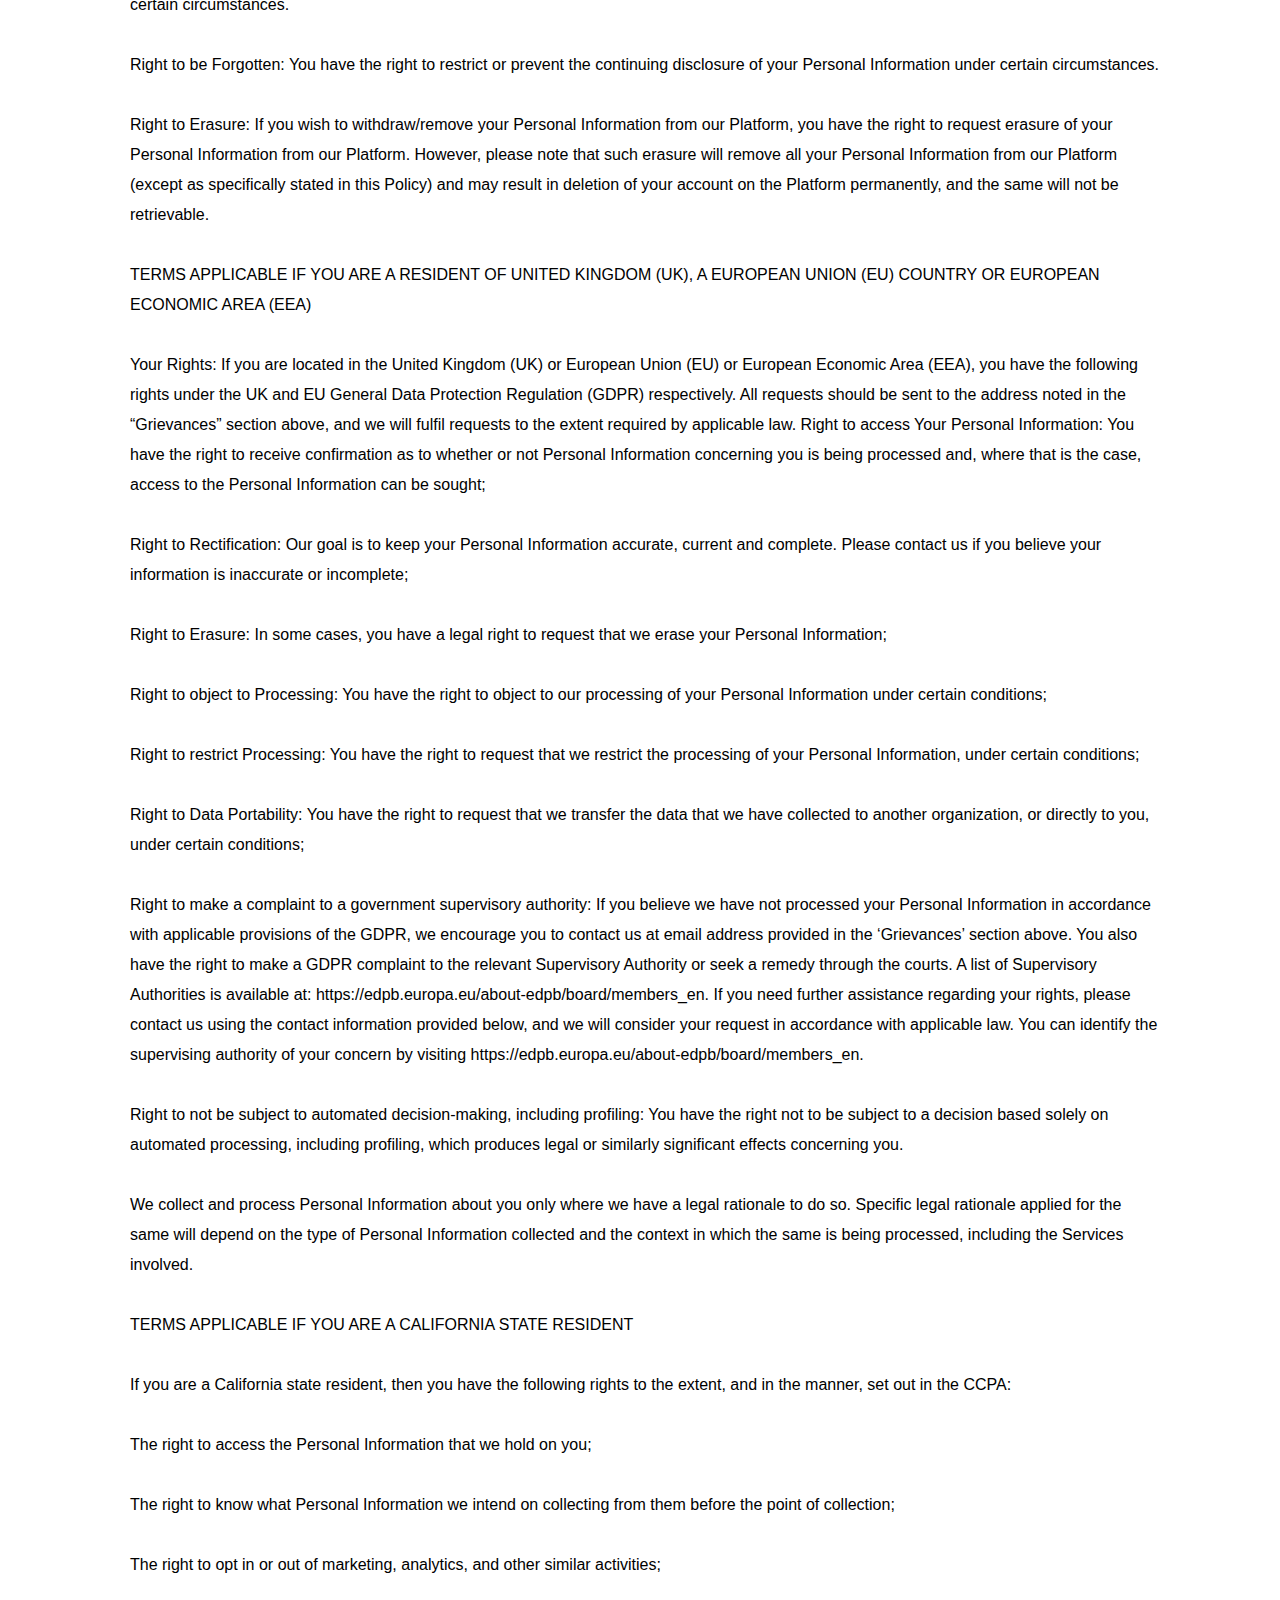
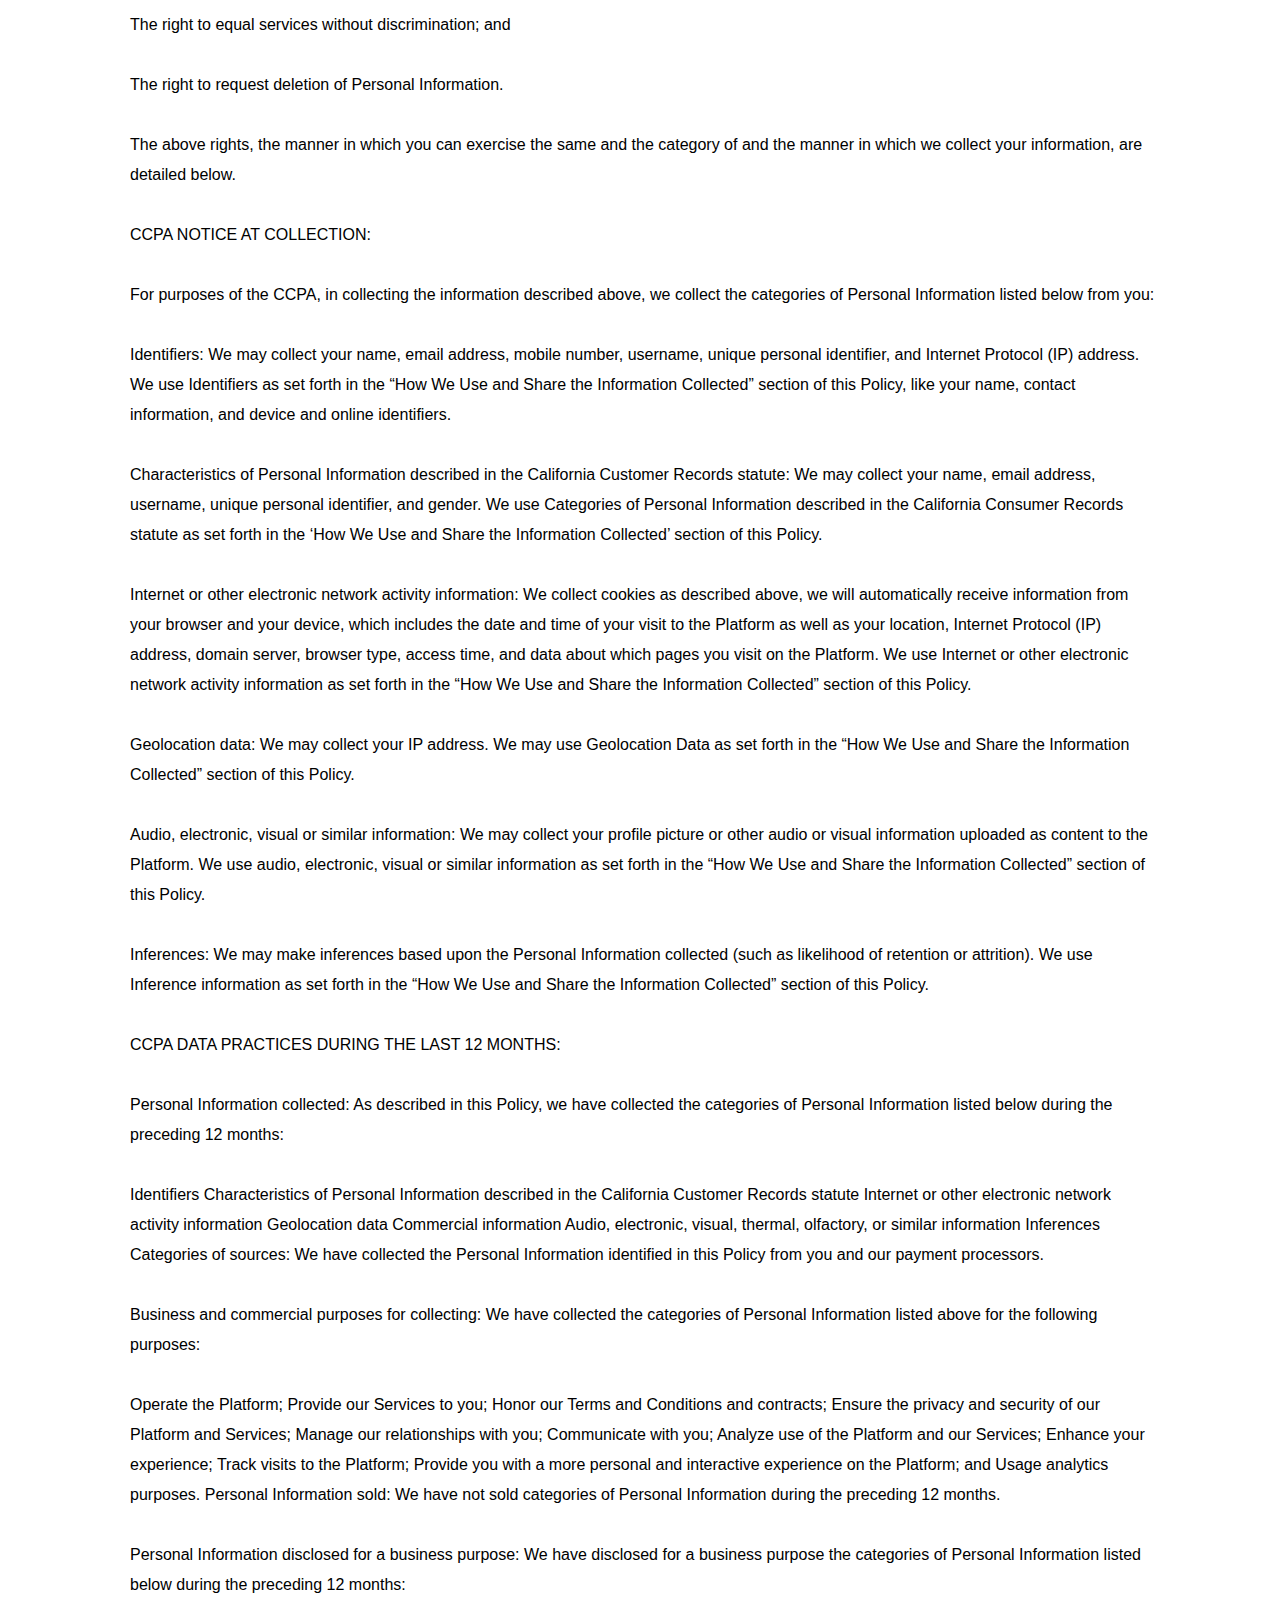
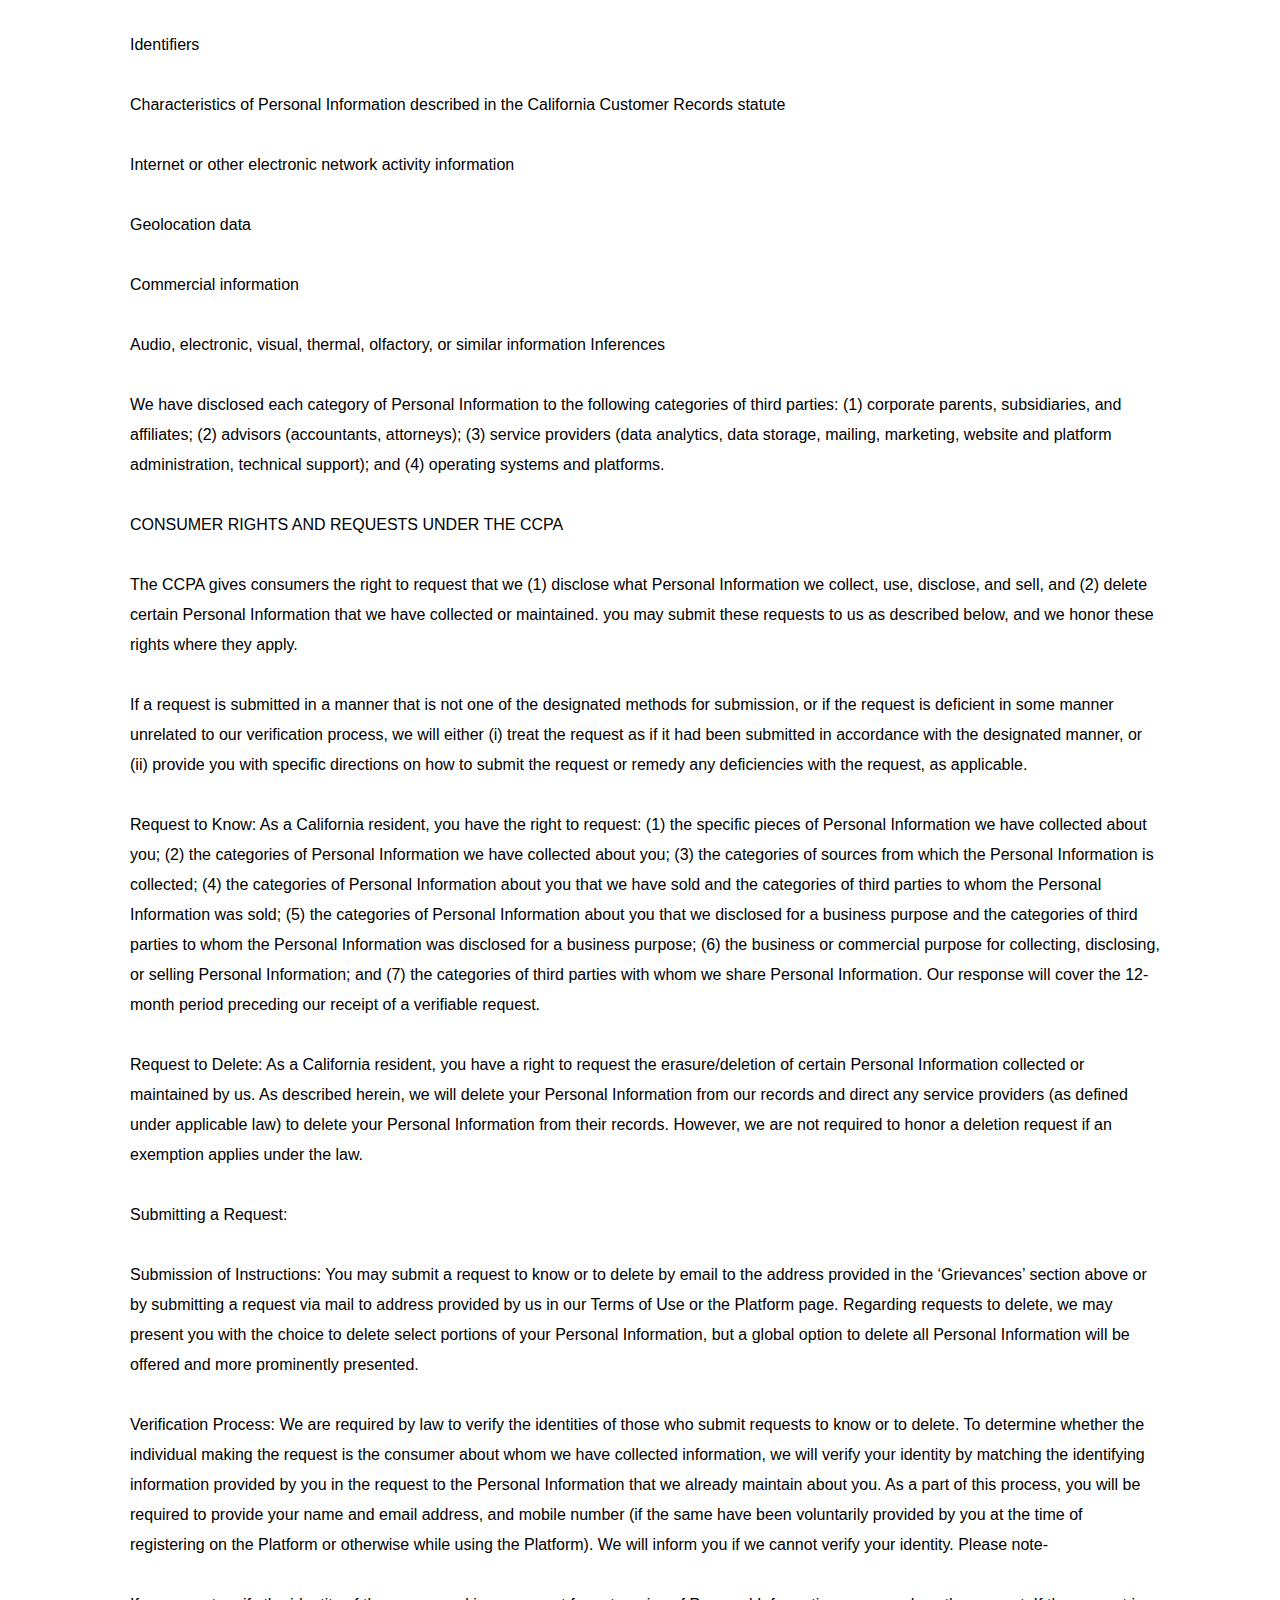
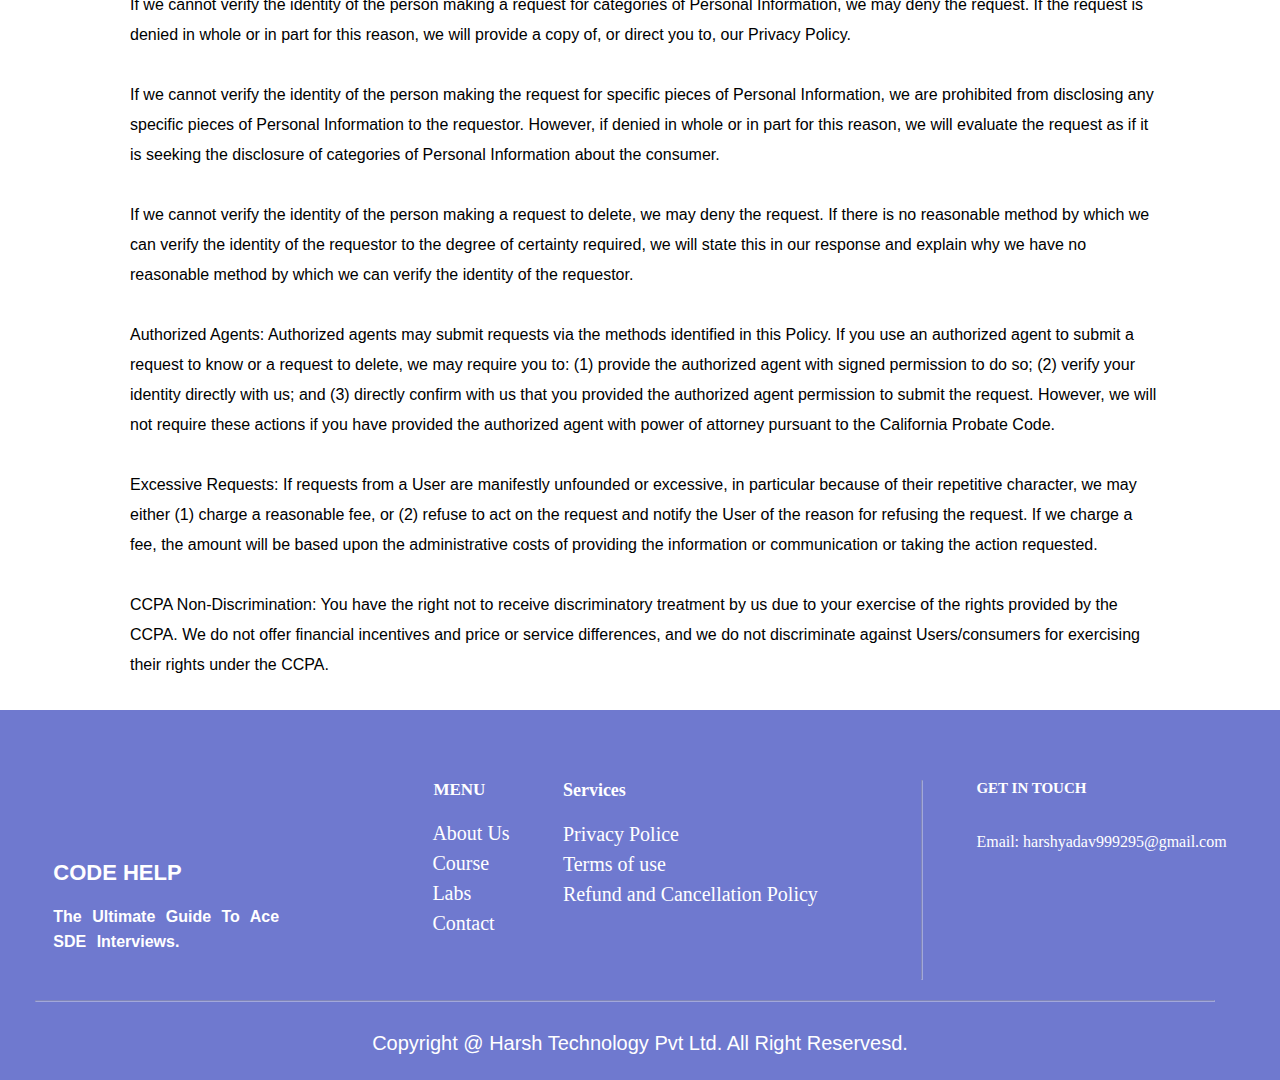
<file: privacy.html>
<!DOCTYPE html>
<html lang="en" style="width: fit-content;">

<head>
    <meta charset="UTF-8">
    <meta name="viewport" content="width=device-width, initial-scale=1.0">
    <title>Code Help Clone</title>
    <style>
        * {
            margin: 0;
            padding: 0;
            box-sizing: border-box;
        }

        html {
            scroll-behavior: smooth;
        }

        .container {
            margin: 0;
            padding: 0;
            box-sizing: border-box;
        }

        a {
            text-decoration: none;
            outline: 0;
            color: black;
            border: none;
            transition: all 0.3s ease-in-out;
        }

        a::before {
            content: '';
            background: #54b3d6;
            display: block;
            position: absolute;
            bottom: -2px;
            left: 0;
            width: 0;
            height: 2px;
            transition: all 0.3s ease-in-out;
        }

        a:hover::before {
            width: 100%;
        }

        .dark-theme {
            color: white;
            background-color: rgb(26, 20, 20);
        }

        button {
            outline: 0;
            border: none;
            color: rgb(111, 121, 207);
            cursor: pointer;
        }

        #mode{
            background-color: rgb(243, 244, 255);
            padding-left: 30px;
            margin-top: -14px;
        }
        
        
        /* -----------------------------------------Header */
        
        .box1{
            display: flex;
            height: 90px;
            width: 100%;
            background-color: rgb(243, 244, 255);
            padding-top: 30px;
            padding-left: 70px;
            box-shadow: 0px 0px 10px 0px rgb(214, 214, 214);
            position: fixed;
            z-index: 5;
        }        
        
        
        .item1{
            display: inline;
            width: 300px;
            font-weight: 550;
            font-size: 25px;
            cursor: pointer;
            font-style: initial;
            font-family: 'poppins', sans-serif;
        }
        
        
        .item2{
            display: flex;
            justify-content: space-evenly;
            gap: 50px;
            font-size: 20px;
            color: black;
            font-weight: 400;
            padding-left: 120px;
            padding-top: 5px;
            padding-right: 120px;
            cursor: pointer;
        }
        
        .aboutus{
            width: auto;
            transition: linear 2ms;
            border-bottom: 1px solid white;
        }
        .aboutus:hover{
            color: rgb(100, 100, 255);
            border-bottom: 1px solid black;
        }
        
        .course{
            transition: linear 2ms;
            border-bottom: 1px solid white;
        }
        .course:hover{
            color: rgb(100, 100, 255);
            border-bottom: 1px solid black;
        }
        
        .contact{
            transition: linear 2ms;
            border-bottom: 1px solid white;
        }
        .contact:hover{
            color: rgb(100, 100, 255);
            border-bottom: 1px solid black;
        }
        .dropdown:hover{
            color: rgb(100, 100, 255)
        }
        
        .dropdown {
            position: relative;
            display: inline-block;
            cursor: pointer;
        }
        
        .dropdown-content {
            display: none;
            position: absolute;
            background-color: white;
            background: none;
            min-width: 280px;
            box-shadow: 0px 8px 16px 0px rgba(0, 0, 0, 0.2);
            padding: 25px 10px;
            z-index: 1;
            color: black;
            word-spacing: 4px;
            left: -120px;
            border-radius: 8px;
        }
        
        .dropdown:hover .dropdown-content {
            display: block;
            background-color: white;
        }
        .mb1{
            height: 15px;
            width: 70px;
            background-color: lightpink;
            color: black;
            font-weight: 400;
            text-align: center;
            border-radius: 5px;
            font-size: 12px;
            margin-left: 140px;
            margin-top: -20px;
        }
        
        .mb2{
            height: 15px;
            width: 50px;
            background-color: yellow;
            color: black;
            font-weight: 400;
            text-align: center;
            border-radius: 5px;
            font-size: 12px;
            margin-left: 160px;
            margin-top: -20px;
        }
        
        .item3{
            width: 150px;
            height: 45px;
            font-size: 20px;
            font-weight: 200px;
            border: 1px solid rgb(100, 100, 255);
            text-align: center;
            color: black;
            padding-top: 8px;
            border-radius: 8px;
            margin-right: 20px;
            cursor: pointer;
        }
        
        .item4{
            width: 150px;
            height: 45px;
            font-size: 20px;
            font-weight: 200px;
            padding-top: 9px;
            color: white;
            border: 1px solid rgb(100, 100, 255);
            background-color: rgb(111, 121, 207);
            text-align: center;
            border-radius: 8px;
            cursor: pointer;
        }

        .first {
            display: flex;
            flex-direction: column;
            width: 100%;
            height: 100%;
            background: none;
            padding-top: 180px;
            padding-left: 130px;
            padding-right: 120px;
            text-wrap: wrap;
            font-size: 16px;
            line-height: 30px;
            font-style: initial;
            font-family: 'poppins', sans-serif;
        }

        .footer {
            display: flex;
            justify-content: space-evenly;
            height: 370px;
            width: 100%;
            background-color: rgb(111, 121, 207);
            color: white;
            padding-top: 70px;
        }

        ul {
            display: inline;
            list-style-type: none;
        }

        #li1 {
            font-size: 20px;
            line-height: 30px;
            padding-left: 100px;
        }

        #li2 {
            font-size: 20px;
            line-height: 30px;
            padding-right: 50px;
        }

        #mnu {
            padding-left: 101px;
        }

        #codhlp {
            padding-top: 80px;
            font-style: initial;
            font-family: 'poppins', sans-serif;
        }

        #txtug {
            word-spacing: 6px;
            line-height: 25px;
            font-style: initial;
            font-family: 'poppins', sans-serif;
        }

        #hr1 {
            width: 1px;
            height: 200px;
            color: rgb(239, 239, 239);
            opacity: 0.4;
        }

        #hr2 {
            width: 1180px;
            height: 1px;
            color: rgb(239, 239, 239);
            opacity: 0.4;
            margin-top: -80px;
            margin-left: 35px;
        }

        .div3 {
            text-align: center;
            padding-top: 30px;
            color: white;
            font-size: 20px;
            font-style: initial;
            font-family: 'poppins', sans-serif;
        }

        .fix{
            display: flex;
            position: fixed;
            bottom: 20px;
            right: 20px;
            color: white;
            font-size: 20px;
            padding-left: 20px;
            width: 170px;
            height: 50px;
            padding-top: 12px;
            border-radius: 15px 15px 0px 15px;
            background-color: rgb(75, 94, 168);
            z-index: 5;
        }
    </style>
</head>

<body>
    <div class="container">
        <div class="box1" id="drkbx">
            <a href="index.html">
                <div class="item1"><img style="margin-top: -20px;" src="codehelp.jpeg" alt="Missing image" width="150px"
                        height="80px"></div>
            </a>
            <div class="item2">
                <a href="aboutus.html">
                    <div class="aboutus">About Us</div>
                </a>
                <a href="index.html#coursepage">
                    <div class="course">Courses</div>
                </a>
                <div class="dropdown">

                    <span>&nbsp; Labs </span><span style="font-size: 16px;">&nabla;</span>

                    <div class="dropdown-content">
                        <span style="color: black;"><Span style="font-size: 18px;">
                                <a href="https://labs.thecodehelp.in/fruitbox-flex">
                                    <p>
                                        <h3><span style="font-weight: 550;"><span style="font-style: normal;"><span
                                                        style="font-family: initial;">Fruitbox Flex</span>
                                                    <div class="mb1">Popular</div>
                                        </h3>
                                        &nbsp;
                                        <h5><span style="font-style: normal;"><span style="font-weight: normal;">A fun
                                                    and
                                                    interactive way to sharpen your Flexbox CSS skills</span></span>
                                        </h5>
                                    </p>
                                </a>
                                <br>
                                <a href="https://labs.thecodehelp.in/quick-compiler">
                                    <p>
                                        <h3>Quick Compiler</h3>
                                        <div class="mb2">Beta</div>
                                        &nbsp;
                                        <h5><span style="font-style: normal;"><span style="font-weight: normal;">Write
                                                    and run
                                                    code in multiple languages form anywhere</span></h5>
                                    </p>
                                </a><br>

                    </div>
                </div>
                <a href="contact.html">
                    <div class="contact">Contact</div>
                </a>
            </div>
            <a href="login.html">
                <div class="item3">Dashboard</div>
            </a>
            <button onclick="changeMode()" id="mode"><svg xmlns="http://www.w3.org/2000/svg" width="36" height="34"
                    fill="currentColor" class="bi bi-moon" viewBox="0 0 16 16">
                    <path d="M6 .278a.768.768 0 0 1 .08.858 7.208 7.208 0 0 0-.878 3.46c0 4.021 3.278 7.277 7.318 7.277.527 
                        0 1.04-.055 1.533-.16a.787.787 0 0 1 .81.316.733.733 0 0 1-.031.893A8.349 8.349 0 0 1 8.344 16C3.734
                        16 0 12.286 0 7.71 0 4.266 2.114 1.312 5.124.06A.752.752 0 0 1 6 .278zM4.858 1.311A7.269 7.269 0 0 0 
                        1.025 7.71c0 4.02 3.279 7.276 7.319 7.276a7.316 7.316 0 0 0 5.205-2.162c-.337.042-.68.063-1.029.063-4.61 
                        0-8.343-3.714-8.343-8.29 0-1.167.242-2.278.681-3.286z" />
                </svg></button>
        </div>

        <div class="first">

            <b style="font-size: 36px;">Privacy Policy</b>
            <br>
            <br>
            This Privacy Policy (the “Policy”) governs the manner in which the Platform collects, uses, maintains and
            discloses information of its users. The Policy also describes the practices that We apply to such user
            information, user’s privacy rights and choices regarding their information. To clarify, this Policy applies
            to all users of the Platform (referred to as “Learners”, “You”, “Your”). The CodeHelp services, such as
            courses, content, instructor support, training platforms, and activities (collectively the Services) are
            provided through our website and applications (Site/ Platform) by Sorting Code Help Clone Technologies Private
            Limited (collectively, us, we or the Company).
            <br>
            <br>
            By accessing and using the Platform, providing Your Personal Information, or by otherwise signalling Your
            agreement when the option is presented to You, You consent to the collection, use, and disclosure of
            information described in this Policy and Terms of Use and we disclaim all the liabilities arising therefrom.
            If You do not agree with any provisions of this Policy and/or the Terms of Use, You should not access or use
            the Platform or engage in communications with us and are required to leave the Platform immediately. If any
            information You have provided or uploaded on the Platform violates the terms of this Policy or Terms of Use,
            we may be required to delete such information upon informing You of the same and revoke Your access if
            required without incurring any liability to You. Capitalized terms used but not defined in this Privacy
            Policy can be found in our Terms of Use. Please read this Policy carefully prior to accessing our Platform
            and using any of the services or products offered therein. If you have any questions, please contact us at
            the contact information provided below.
            <br>
            <br>
            PERSONAL INFORMATION
            <br>
            <br>
            “Personal Information” shall mean the information which identifies a Learner i.e., first and last name,
            identification number, email address, age, gender, location, photograph and/or phone number provided at the
            time of registration or any time thereafter on the Platform.
            <br>
            <br>
            “Sensitive Personal Information” shall include (i) passwords and financial data (except the truncated last
            four digits of credit/debit card), (ii) health data, (iii) official identifier (such as biometric data,
            aadhar number, social security number, driver’s license, passport, etc.,), (iv) information about sexual
            life, sexual identifier, race, ethnicity, political or religious belief or affiliation, (v) account details
            and passwords, or (vi) other data/information categorized as ‘sensitive personal data’ or ‘special
            categories of data’ under the Information Technology (Reasonable Security Practices and Procedures and
            Sensitive Personal Data or Information) Rules, 2011, General Data Protection Regulation (GDPR) and / or the
            California Consumer Privacy Act (CCPA) (“Data Protection Laws”) and in context of this Policy or other
            equivalent / similar legislations.
            <br>
            <br>
            Usage of the term ‘Personal Information’ shall include ‘Sensitive Personal Information’ as may be applicable
            to the context of its usage.
            <br>
            <br>
            INFORMATION WE COLLECT:
            <br>
            <br>
            We may collect both personal and non-personal identifiable information from You in a variety of ways,
            including, but not limited to, when You visit our Platform, register on the Platform, and in connection with
            other activities, services, features or resources we make available on our Platform. However, please note
            that-
            <br>
            <br>
            We do not ask You for Personal Information unless we truly need it; like when You are registering for any
            Content on the Platform.
            <br>
            <br>
            We do not share Your Personal Information with anyone except to comply with the applicable laws, develop our
            products and services, or protect our rights.
            <br>
            <br>
            We do not store Personal Information on our servers unless required for the on-going operation of our
            Platform.
            <br>
            <br>
            Personal Identifiable Information: We may collect personal-identifiable information such as Your name and
            emails address to enable Your access to the Platform and services/products offered therein. We will collect
            personal-identifiable information from You only if such information is voluntarily submitted by You to us.
            You can always refuse to provide such personal identification information; however, it may prevent You from
            accessing services or products provided on the Platform or from engaging in certain activities on the
            Platform.
            <br>
            <br>
            Non-Personal Identifiable Information: When You interact with our Platform, we may collect
            non-personal-identifiable information such as the browser name, language preference, referring site, and the
            date and time of each user request, operating system and the Internet service providers utilized and other
            similar information.
            <br>
            <br>
            Cookies: To enhance User experience, our Platform may use 'cookies'. A cookie is a string of information
            that a website stores on a visitor’s computer, and that the visitor’s browser provides to the website each
            time the visitor returns for record-keeping purposes. You may choose to set Your web browser to refuse
            cookies, or to notify You when cookies are being sent; however, please note that in doing so, some parts of
            the Platform may not function properly.
            <br>
            <br>
            HOW WE USE and SHARE THE INFORMATION COLLECTED
            <br>
            <br>
            We may collect and use Your Personal Information for the following purposes:
            <br>
            <br>
            To provide access to our Platform and/or the services/products offered therein: We use the Your information
            as collected by us to allow You to access the Platform and the services/products offered therein, including
            without limitation to provide customer service, fulfil purchases through the Platform, verify User
            information and to resolve any glitches with our Platform. The legal basis for this processing is consent
            or, where applicable, our legitimate interests in the proper administration of our Platform, and/or the
            performance of a contract between You and us.
            <br>
            <br>
            To improve our Platform and maintain safety: We use Your information to improve and customize the Platform
            and services/products offered by us. Further, we also use Your information to prevent, detect, investigate,
            and take measures against criminal activity, fraud, misuse of or damage to our Platform or network, and
            other threats and violations to a third party's or our rights and property, or the safety of our Users, or
            others. The legal basis for this processing is consent or, where applicable, our legitimate interests in the
            proper administration of our Platform, and/or the performance of a contract between You and us.
            <br>
            <br>
            To communicate with You or market our services/products: We may use the email address submitted by You to
            communicate with You about Your orders on our Platform, our offers, new products, services or even receive
            Your feedback on the Platform or any services/products offered therein. It may also be used to respond to
            Your inquiries, questions, and/or other requests. If at any time You would like to unsubscribe from
            receiving future emails, please write to us at the contact information provided below. The legal basis for
            this processing is consent or, where applicable, our legitimate interests in the proper administration of
            our Platform, and/or the performance of a contract between You and us.
            <br>
            <br>
            We do not use Personal Information for making any automated decisions affecting or creating profiles other
            than what is described in this Policy.
            <br>
            <br>
            We do not sell, trade, or otherwise exploit Your personal-identifiable information to others. Limited to the
            purposes stated hereinabove, we may share generic aggregated demographic information not linked to any
            personal-identifiable information regarding visitors and Users with our business partners and trusted
            affiliates.
            <br>
            <br>
            YOUR CHOICES:
            <br>
            <br>
            Limit the information You provide: You always have an option to choose the information You provide to us,
            including the option to update or delete Your information. However, please note that lack of certain
            information may not allow You access to the Platform or any of its features, in part or in full. For
            example: information required for Your registration on the Platform.
            <br>
            <br>
            Limit the communications You receive from us: Further, You will also have the option to choose what kind of
            communication You would like to receive from us. However, there may be certain communications that are
            required for legal or security purposes, including changes to various legal agreements, that you may not be
            able to limit.
            <br>
            <br>
            Reject Cookies and other similar technologies: You may reject or remove cookies from Your web browser; You
            will always have the option to change the default settings on Your web browser if the same is set to ‘accept
            cookies’. However, please note that some of the services/products offered on the Platform may not function
            or be available to You, when the cookies are rejected, removed or disabled.
            <br>
            <br>
            YOUR RIGHTS:
            <br>
            <br>
            In general, all Learners have the rights specified herein this section. However, depending on where you are
            situated, you may have certain specific rights in respect of your Personal Information accorded by the laws
            of the country you are situated in. To understand <u>Your rights</u>, please refer to the <u>Country
                Specific Additional Rights</u> below.
            <br>
            <br>
            If you are a Learner, you may exercise any of these rights by using the options provided to you within the
            Platform upon your login. If however, you are facing any issues or require any clarifications, you can
            always write to us at the address noted in the ‘Grievances’ section below, and we will address your concerns
            to the extent required by the applicable law.
            <br>
            <br>
            Right to Confirmation and Access: You have the right to get confirmation and access to your Personal
            Information that is with us along with other supporting information.
            <br>
            <br>
            Right to Correction: You have the right to ask us to rectify your Personal Information that is with us that
            you think is inaccurate. You also have the right to ask us to update your Personal Information that you
            think is incomplete or out-of-date.
            <br>
            <br>
            Right to be Forgotten: You have the right to restrict or prevent the continuing disclosure of your Personal
            Information under certain circumstances.
            <br>
            <br>
            Right to Erasure: If you wish to withdraw/remove your Personal Information from our Platform, you have the
            right to request erasure of your Personal Information from our Platform. However, please note that such
            erasure will remove all your Personal Information from our Platform (except as specifically stated in this
            Policy) and may result in deletion of your account on the Platform permanently, and the same will not be
            retrievable.
            <br>
            <br>
            Remember, you are entitled to exercise your rights as stated above only with respect to your information,
            including Personal Information, and not that of other Learners. Further, when we receive any requests or
            queries over email to the address specified in the ‘Grievances’ section below, then, as per the applicable
            Data Protection Laws, we may need to ask you a few additional information to verify your identity in
            association with the Platform and the request received.
            <br>
            <br>
            PROTECTION OF YOUR INFORMATION:
            <br>
            <br>
            We take all measures reasonably necessary to protect against the unauthorized access, use, alteration or
            destruction of Personal Information or such other data on the Platform. Our disclosure of any such
            information is limited to –
            <br>
            <br>
            our employees, contractors and affiliated organizations (if any) that (i) need to know that information in
            order to process it on our behalf or to provide services available on our Platform, and (ii) that have
            agreed not to disclose it to others.
            <br>
            <br>
            a response to a court order, or other governmental request. Without imitation to the foregoing, we reserve
            the right to disclose such information where we believe in good faith that such disclosure is necessary to –
            <br>
            <br>
            comply with applicable laws, regulations, court orders, government and law enforcement agencies’ requests;
            <br>
            <br>
            protect and defend a third party's or our rights and property, or the safety of our users, our employees, or
            others; or
            <br>
            <br>
            prevent, detect, investigate and take measures against criminal activity, fraud and misuse or unauthorized
            use of our Platform and/or to enforce our Terms of Use or other agreements or policies.
            <br>
            <br>
            To the extent permitted by law, we will attempt to give You prior notice before disclosing Your information
            in response to such a request.
            <br>
            <br>
            THIRD PARTY WEBSITES You may find links to the websites and services of our partners, suppliers,
            advertisers, sponsors, licensors and other third parties. The content or links that appear on these sites
            are not controlled by us in any manner and we are not responsible for the practices employed by such
            websites. Further, these websites/links thereto, including their content, may be constantly changing and the
            may have their own terms of use and privacy policies. Browsing and interaction on any other website,
            including websites which have a link to our Site, is subject to that terms and policies published on such
            websites.
            <br>
            <br>
            CROSS-BORDER DATA TRANSFER
            <br>
            <br>
            Your information including any Personal Information is stored, processed, and transferred in and to the
            Amazon Web Service (AWS) servers and databases located in India. We may also store, process, and transfer
            information in and to servers in other countries depending on the location of our affiliates and service
            providers.
            <br>
            <br>
            Please note that these countries may have differing (and potentially less stringent) privacy laws and that
            Personal Information can become subject to the laws and disclosure requirements of such countries, including
            disclosure to governmental bodies, regulatory agencies, and private persons, as a result of applicable
            governmental or regulatory inquiry, court order or other similar process.
            <br>
            <br>
            If you use our Platform from outside India, including in the USA, EU, EEA, and UK, your information may be
            transferred to, stored, and processed in India. By accessing our Platform or otherwise giving us
            information, you consent to the transfer of information to India and other countries outside your country of
            residence.
            <br>
            <br>
            DURATION FOR WHICH YOUR INFORMATION IS STORED
            <br>
            <br>
            We will retain Your information for as long as it is required for us to retain for the purposes stated
            hereinabove, including for the purpose of complying with legal obligation or business compliances.
            <br>
            <br>
            Further, please note that we may not be able to delete all communications or photos, files, or other
            documents publicly made available by you on the Platform (for example: comments, feedback, etc.), however,
            we shall anonymize your Personal Information in such a way that you can no longer be identified as an
            individual in association with such information made available by you on the Platform. We will never
            disclose aggregated or de-identified information in a manner that could identify you as an individual.
            <br>
            <br>
            Note: If you wish to exercise any of your rights (as specified in ‘Your Rights’ section below) to access,
            modify and delete any or all information stored about you, then you may do so by using the options provided
            within the Platform. You can always write to us at the email address specified in the ‘Grievances’ section
            below
            <br>
            <br>
            MODIFICATION TO PRIVACY POLICY:
            <br>
            <br>
            We may modify, revise or change our Policy from time to time; when we do, we will revise the ‘updated date’
            at the beginning of this page. We encourage You to check our Platform frequently to see the recent changes.
            Unless stated otherwise, our current Policy applies to all information that we have about You.
            <br>
            <br>
            GRIEVANCES:
            <br>
            <br>
            If you have any questions about this Policy, wish to exercise your rights, concerns about privacy or
            grievances, please write to us with a thorough description via email to harshyadav999295@gmail.com.
            <br>
            <br>
            COUNTRY SPECIFIC ADDITIONAL RIGHTS
            TERMS APPLICABLE IF YOU ARE AN INDIAN RESIDENT
            <br>
            <br>
            Your Rights: If you are located in India, you may have the following rights under the Personal Data
            Protection Bill (PDPB) when it becomes a legislation. All requests can be made by using the option provided
            to you within the Platform upon your login. You may also write to us as stated in the “Grievances” section
            above, and we will address you concerns to the extent required by law.
            Right to Confirmation and Access: You have the right to get confirmation and access to your Personal
            Information that is with us along with other supporting information.
            <br>
            <br>
            Right to Correction: You have the right to ask us to rectify your Personal Information that is with us that
            you think is inaccurate. You also have the right to ask us to update your Personal Information that you
            think is incomplete or out-of-date.
            <br>
            <br>
            Right to Data Portability: You have the right to ask that we transfer the Personal Information you gave us
            to another organisation, or to you, under certain circumstances.
            <br>
            <br>
            Right to be Forgotten: You have the right to restrict or prevent the continuing disclosure of your Personal
            Information under certain circumstances.
            <br>
            <br>
            Right to Erasure: If you wish to withdraw/remove your Personal Information from our Platform, you have the
            right to request erasure of your Personal Information from our Platform. However, please note that such
            erasure will remove all your Personal Information from our Platform (except as specifically stated in this
            Policy) and may result in deletion of your account on the Platform permanently, and the same will not be
            retrievable.
            <br>
            <br>
            TERMS APPLICABLE IF YOU ARE A RESIDENT OF UNITED KINGDOM (UK), A EUROPEAN UNION (EU) COUNTRY OR EUROPEAN
            ECONOMIC AREA (EEA)
            <br>
            <br>
            Your Rights: If you are located in the United Kingdom (UK) or European Union (EU) or European Economic Area
            (EEA), you have the following rights under the UK and EU General Data Protection Regulation (GDPR)
            respectively. All requests should be sent to the address noted in the “Grievances” section above, and we
            will fulfil requests to the extent required by applicable law.
            Right to access Your Personal Information: You have the right to receive confirmation as to whether or not
            Personal Information concerning you is being processed and, where that is the case, access to the Personal
            Information can be sought;
            <br>
            <br>
            Right to Rectification: Our goal is to keep your Personal Information accurate, current and complete. Please
            contact us if you believe your information is inaccurate or incomplete;
            <br>
            <br>
            Right to Erasure: In some cases, you have a legal right to request that we erase your Personal Information;
            <br>
            <br>
            Right to object to Processing: You have the right to object to our processing of your Personal Information
            under certain conditions;
            <br>
            <br>
            Right to restrict Processing: You have the right to request that we restrict the processing of your Personal
            Information, under certain conditions;
            <br>
            <br>
            Right to Data Portability: You have the right to request that we transfer the data that we have collected to
            another organization, or directly to you, under certain conditions;
            <br>
            <br>
            Right to make a complaint to a government supervisory authority: If you believe we have not processed your
            Personal Information in accordance with applicable provisions of the GDPR, we encourage you to contact us at
            email address provided in the ‘Grievances’ section above. You also have the right to make a GDPR complaint
            to the relevant Supervisory Authority or seek a remedy through the courts. A list of Supervisory Authorities
            is available at: https://edpb.europa.eu/about-edpb/board/members_en. If you need further assistance
            regarding your rights, please contact us using the contact information provided below, and we will consider
            your request in accordance with applicable law. You can identify the supervising authority of your concern
            by visiting https://edpb.europa.eu/about-edpb/board/members_en.
            <br>
            <br>
            Right to not be subject to automated decision-making, including profiling: You have the right not to be
            subject to a decision based solely on automated processing, including profiling, which produces legal or
            similarly significant effects concerning you.
            <br>
            <br>
            We collect and process Personal Information about you only where we have a legal rationale to do so.
            Specific legal rationale applied for the same will depend on the type of Personal Information collected and
            the context in which the same is being processed, including the Services involved.
            <br>
            <br>
            TERMS APPLICABLE IF YOU ARE A CALIFORNIA STATE RESIDENT
            <br>
            <br>
            If you are a California state resident, then you have the following rights to the extent, and in the manner,
            set out in the CCPA:
            <br>
            <br>
            The right to access the Personal Information that we hold on you;
            <br>
            <br>
            The right to know what Personal Information we intend on collecting from them before the point of
            collection;
            <br>
            <br>
            The right to opt in or out of marketing, analytics, and other similar activities;
            <br>
            <br>
            The right to equal services without discrimination; and
            <br>
            <br>
            The right to request deletion of Personal Information.
            <br>
            <br>
            The above rights, the manner in which you can exercise the same and the category of and the manner in which
            we collect your information, are detailed below.
            <br>
            <br>
            CCPA NOTICE AT COLLECTION:
            <br>
            <br>
            For purposes of the CCPA, in collecting the information described above, we collect the categories of
            Personal Information listed below from you:
            <br>
            <br>
            Identifiers: We may collect your name, email address, mobile number, username, unique personal identifier,
            and Internet Protocol (IP) address. We use Identifiers as set forth in the “How We Use and Share the
            Information Collected” section of this Policy, like your name, contact information, and device and online
            identifiers.
            <br>
            <br>
            Characteristics of Personal Information described in the California Customer Records statute: We may collect
            your name, email address, username, unique personal identifier, and gender. We use Categories of Personal
            Information described in the California Consumer Records statute as set forth in the ‘How We Use and Share
            the Information Collected’ section of this Policy.
            <br>
            <br>
            Internet or other electronic network activity information: We collect cookies as described above, we will
            automatically receive information from your browser and your device, which includes the date and time of
            your visit to the Platform as well as your location, Internet Protocol (IP) address, domain server, browser
            type, access time, and data about which pages you visit on the Platform. We use Internet or other electronic
            network activity information as set forth in the “How We Use and Share the Information Collected” section of
            this Policy.
            <br>
            <br>
            Geolocation data: We may collect your IP address. We may use Geolocation Data as set forth in the “How We
            Use and Share the Information Collected” section of this Policy.
            <br>
            <br>
            Audio, electronic, visual or similar information: We may collect your profile picture or other audio or
            visual information uploaded as content to the Platform. We use audio, electronic, visual or similar
            information as set forth in the “How We Use and Share the Information Collected” section of this Policy.
            <br>
            <br>
            Inferences: We may make inferences based upon the Personal Information collected (such as likelihood of
            retention or attrition). We use Inference information as set forth in the “How We Use and Share the
            Information Collected” section of this Policy.
            <br>
            <br>
            CCPA DATA PRACTICES DURING THE LAST 12 MONTHS:
            <br>
            <br>
            Personal Information collected: As described in this Policy, we have collected the categories of Personal
            Information listed below during the preceding 12 months:
            <br>
            <br>
            Identifiers
            Characteristics of Personal Information described in the California Customer Records statute
            Internet or other electronic network activity information
            Geolocation data
            Commercial information
            Audio, electronic, visual, thermal, olfactory, or similar information Inferences
            Categories of sources: We have collected the Personal Information identified in this Policy from you and our
            payment processors.
            <br>
            <br>
            Business and commercial purposes for collecting: We have collected the categories of Personal Information
            listed above for the following purposes:
            <br>
            <br>
            Operate the Platform;
            Provide our Services to you;
            Honor our Terms and Conditions and contracts;
            Ensure the privacy and security of our Platform and Services;
            Manage our relationships with you;
            Communicate with you;
            Analyze use of the Platform and our Services;
            Enhance your experience;
            Track visits to the Platform;
            Provide you with a more personal and interactive experience on the Platform; and
            Usage analytics purposes.
            Personal Information sold: We have not sold categories of Personal Information during the preceding 12
            months.
            <br>
            <br>
            Personal Information disclosed for a business purpose: We have disclosed for a business purpose the
            categories of Personal Information listed below during the preceding 12 months:
            <br>
            <br>
            Identifiers
            <br>
            <br>
            Characteristics of Personal Information described in the California Customer Records statute
            <br>
            <br>
            Internet or other electronic network activity information
            <br>
            <br>
            Geolocation data
            <br>
            <br>
            Commercial information
            <br>
            <br>
            Audio, electronic, visual, thermal, olfactory, or similar information Inferences
            <br>
            <br>
            We have disclosed each category of Personal Information to the following categories of third parties: (1)
            corporate parents, subsidiaries, and affiliates; (2) advisors (accountants, attorneys); (3) service
            providers (data analytics, data storage, mailing, marketing, website and platform administration, technical
            support); and (4) operating systems and platforms.
            <br>
            <br>
            CONSUMER RIGHTS AND REQUESTS UNDER THE CCPA
            <br>
            <br>
            The CCPA gives consumers the right to request that we (1) disclose what Personal Information we collect,
            use, disclose, and sell, and (2) delete certain Personal Information that we have collected or maintained.
            you may submit these requests to us as described below, and we honor these rights where they apply.
            <br>
            <br>
            If a request is submitted in a manner that is not one of the designated methods for submission, or if the
            request is deficient in some manner unrelated to our verification process, we will either (i) treat the
            request as if it had been submitted in accordance with the designated manner, or (ii) provide you with
            specific directions on how to submit the request or remedy any deficiencies with the request, as applicable.
            <br>
            <br>
            Request to Know: As a California resident, you have the right to request: (1) the specific pieces of
            Personal Information we have collected about you; (2) the categories of Personal Information we have
            collected about you; (3) the categories of sources from which the Personal Information is collected; (4) the
            categories of Personal Information about you that we have sold and the categories of third parties to whom
            the Personal Information was sold; (5) the categories of Personal Information about you that we disclosed
            for a business purpose and the categories of third parties to whom the Personal Information was disclosed
            for a business purpose; (6) the business or commercial purpose for collecting, disclosing, or selling
            Personal Information; and (7) the categories of third parties with whom we share Personal Information. Our
            response will cover the 12-month period preceding our receipt of a verifiable request.
            <br>
            <br>
            Request to Delete: As a California resident, you have a right to request the erasure/deletion of certain
            Personal Information collected or maintained by us. As described herein, we will delete your Personal
            Information from our records and direct any service providers (as defined under applicable law) to delete
            your Personal Information from their records. However, we are not required to honor a deletion request if an
            exemption applies under the law.
            <br>
            <br>
            Submitting a Request:
            <br>
            <br>
            Submission of Instructions: You may submit a request to know or to delete by email to the address provided
            in the ‘Grievances’ section above or by submitting a request via mail to address provided by us in our Terms
            of Use or the Platform page. Regarding requests to delete, we may present you with the choice to delete
            select portions of your Personal Information, but a global option to delete all Personal Information will be
            offered and more prominently presented.
            <br>
            <br>
            Verification Process: We are required by law to verify the identities of those who submit requests to know
            or to delete. To determine whether the individual making the request is the consumer about whom we have
            collected information, we will verify your identity by matching the identifying information provided by you
            in the request to the Personal Information that we already maintain about you. As a part of this process,
            you will be required to provide your name and email address, and mobile number (if the same have been
            voluntarily provided by you at the time of registering on the Platform or otherwise while using the
            Platform). We will inform you if we cannot verify your identity. Please note-
            <br>
            <br>
            If we cannot verify the identity of the person making a request for categories of Personal Information, we
            may deny the request. If the request is denied in whole or in part for this reason, we will provide a copy
            of, or direct you to, our Privacy Policy.
            <br>
            <br>
            If we cannot verify the identity of the person making the request for specific pieces of Personal
            Information, we are prohibited from disclosing any specific pieces of Personal Information to the requestor.
            However, if denied in whole or in part for this reason, we will evaluate the request as if it is seeking the
            disclosure of categories of Personal Information about the consumer.
            <br>
            <br>
            If we cannot verify the identity of the person making a request to delete, we may deny the request. If there
            is no reasonable method by which we can verify the identity of the requestor to the degree of certainty
            required, we will state this in our response and explain why we have no reasonable method by which we can
            verify the identity of the requestor.
            <br>
            <br>
            Authorized Agents: Authorized agents may submit requests via the methods identified in this Policy. If you
            use an authorized agent to submit a request to know or a request to delete, we may require you to: (1)
            provide the authorized agent with signed permission to do so; (2) verify your identity directly with us; and
            (3) directly confirm with us that you provided the authorized agent permission to submit the request.
            However, we will not require these actions if you have provided the authorized agent with power of attorney
            pursuant to the California Probate Code.
            <br>
            <br>
            Excessive Requests: If requests from a User are manifestly unfounded or excessive, in particular because of
            their repetitive character, we may either (1) charge a reasonable fee, or (2) refuse to act on the request
            and notify the User of the reason for refusing the request. If we charge a fee, the amount will be based
            upon the administrative costs of providing the information or communication or taking the action requested.
            <br>
            <br>
            CCPA Non-Discrimination: You have the right not to receive discriminatory treatment by us due to your
            exercise of the rights provided by the CCPA. We do not offer financial incentives and price or service
            differences, and we do not discriminate against Users/consumers for exercising their rights under the CCPA.
            <br>
            <br>
        </div>

        <div class="footer">
            <div class="foo">
                <h1 style="font-size: 22px;" id="codhlp">CODE HELP</h1>
                <br>
                <h3 style="font-size: 16px;" id="txtug">The Ultimate Guide To Ace
                    <br>
                    SDE Interviews.
                </h3>
            </div>
            <div class="foo"><b>
                    <h1 style="font-size: 17px;" id="mnu">MENU</h1>
                </b>
                <br>
                <ul>
                    <li id="li1"><a href="aboutus.html" style="color: white;">About Us</a></li>
                    <li id="li1"><a href="index.html#coursepage" style="color: white;">Course</a></li>
                    <li id="li1"><a href="https://labs.thecodehelp.in/quick-compiler" style="color: white;">Labs</a>
                    </li>
                    <li id="li1"><a href="contact.html" style="color: white;">Contact</a></li>
                </ul>
            </div>
            <div class="foo"><b>
                    <h1 style="font-size: 18px;">Services</h1>
                </b>
                <br>
                <ul>
                    <li id="li2"><a href="privacy.html" style="color: white;">Privacy Police</a></li>
                    <li id="li2"><a href="term.html" style="color: white;">Terms of use</a></li>
                    <li id="li2"><a href="refund.html" style="color: white;">Refund and Cancellation Policy</a></li>
                </ul>
            </div>
            <hr id="hr1">
            <div class="foo"><b>
                    <h1 style="font-size: 15px;">GET IN TOUCH</h1>
                </b>
                <br>
                <br>
                Email: harshyadav999295@gmail.com
            </div>

        </div>
        <hr id="hr2">
        <div class="div3">Copyright @ Harsh Technology Pvt Ltd. All Right Reservesd.</div>
        <a href="facing.html">
            <div class="fix"><b>Facing an issue?</b></div>
        </a>

    </div>

    <script>
        function changeMode() {
            var body = document.body;

            // toggle the theme
            body.classList.toggle("dark-theme");
            let button = document.getElementById('mode');
        }



        function Seconddiv() {
            let res = document.getElementById('secdiv').innerHTML = " <a href='index.html'>Code Help</a> "

        }
        // let out = document.getElementById('icon').innerHTML = "<a href='index.html'>&#x2716;</a>"
        function mrqicn() {
            document.getElementById('mar').style.display = "none"
        }
    </script>

</body>

</html>
</file>
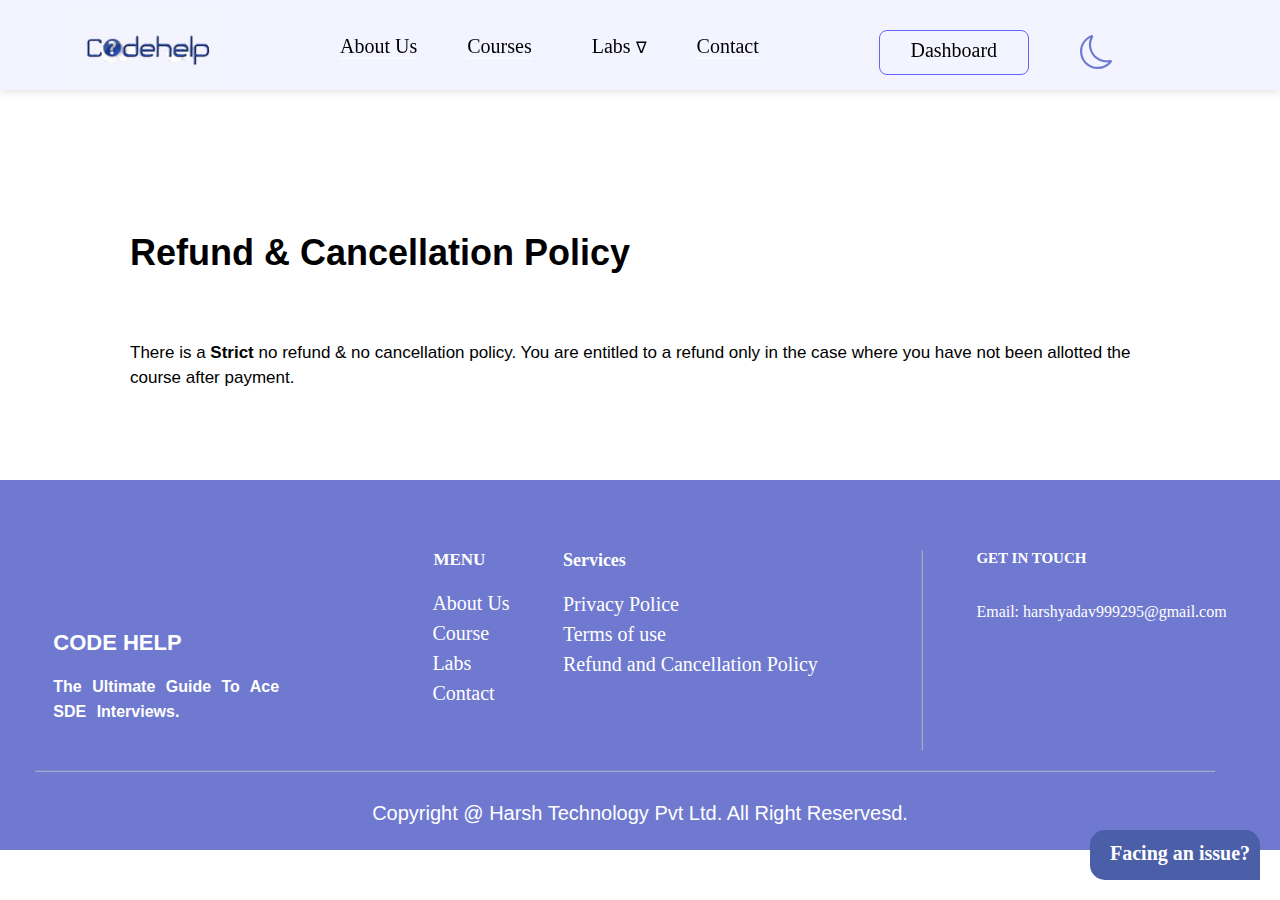
<file: refund.html>
<!DOCTYPE html>
<html lang="en">
<head>
    <meta charset="UTF-8">
    <meta name="viewport" content="width=device-width, initial-scale=1.0">
    <title>Code Help Clone</title>
    <style>
        *{
            margin: 0;
            padding: 0;
            box-sizing: border-box;
        }
        
        html{
            scroll-behavior: smooth;
        }
        
        .container{
            margin: 0;
            padding: 0;
            box-sizing: border-box;
        }

        a {
            text-decoration: none;
            outline: 0;
            color: black;
            border: none;
            transition: all 0.3s ease-in-out;
        }

        a::before {
            content: '';
            background: #54b3d6;
            display: block;
            position: absolute;
            bottom: -2px;
            left: 0;
            width: 0;
            height: 2px;
            transition: all 0.3s ease-in-out;
        }
        a:hover::before{
            width: 100%;
        }

        .dark-theme {
            color: white;
            background-color: rgb(26, 20, 20);
        }
        
        button{
            outline: 0;
            border: none;
            color: rgb(111, 121, 207);
            cursor: pointer;
        }
        #mode{
            background-color: rgb(243, 244, 255);
            padding-left: 30px;
            margin-top: -14px;
        }
        
        
        /* -----------------------------------------Header */
        
        .box1{
            display: flex;
            height: 90px;
            width: 100%;
            background-color: rgb(243, 244, 255);
            padding-top: 30px;
            padding-left: 70px;
            box-shadow: 0px 0px 10px 0px rgb(214, 214, 214);
            position: fixed;
            z-index: 5;
        }        
        
        
        .item1{
            display: inline;
            width: 300px;
            font-weight: 550;
            font-size: 25px;
            cursor: pointer;
            font-style: initial;
            font-family: 'poppins', sans-serif;
        }
        
        
        .item2{
            display: flex;
            justify-content: space-evenly;
            gap: 50px;
            font-size: 20px;
            color: black;
            font-weight: 400;
            padding-left: 120px;
            padding-top: 5px;
            padding-right: 120px;
            cursor: pointer;
        }
        
        .aboutus{
            width: auto;
            transition: linear 2ms;
            border-bottom: 1px solid white;
        }
        .aboutus:hover{
            color: rgb(100, 100, 255);
            border-bottom: 1px solid black;
        }
        
        .course{
            transition: linear 2ms;
            border-bottom: 1px solid white;
        }
        .course:hover{
            color: rgb(100, 100, 255);
            border-bottom: 1px solid black;
        }
        
        .contact{
            transition: linear 2ms;
            border-bottom: 1px solid white;
        }
        .contact:hover{
            color: rgb(100, 100, 255);
            border-bottom: 1px solid black;
        }
        .dropdown:hover{
            color: rgb(100, 100, 255)
        }
        
        .dropdown {
            position: relative;
            display: inline-block;
            cursor: pointer;
        }
        
        .dropdown-content {
            display: none;
            position: absolute;
            background-color: white;
            background: none;
            min-width: 280px;
            box-shadow: 0px 8px 16px 0px rgba(0, 0, 0, 0.2);
            padding: 25px 10px;
            z-index: 1;
            color: black;
            word-spacing: 4px;
            left: -120px;
            border-radius: 8px;
        }
        
        .dropdown:hover .dropdown-content {
            display: block;
            background-color: white;
        }
        .mb1{
            height: 15px;
            width: 70px;
            background-color: lightpink;
            color: black;
            font-weight: 400;
            text-align: center;
            border-radius: 5px;
            font-size: 12px;
            margin-left: 140px;
            margin-top: -20px;
        }
        
        .mb2{
            height: 15px;
            width: 50px;
            background-color: yellow;
            color: black;
            font-weight: 400;
            text-align: center;
            border-radius: 5px;
            font-size: 12px;
            margin-left: 160px;
            margin-top: -20px;
        }
        
        .item3{
            width: 150px;
            height: 45px;
            font-size: 20px;
            font-weight: 200px;
            border: 1px solid rgb(100, 100, 255);
            text-align: center;
            color: black;
            padding-top: 8px;
            border-radius: 8px;
            margin-right: 20px;
            cursor: pointer;
        }
        
        .item4{
            width: 150px;
            height: 45px;
            font-size: 20px;
            font-weight: 200px;
            padding-top: 9px;
            color: white;
            border: 1px solid rgb(100, 100, 255);
            background-color: rgb(111, 121, 207);
            text-align: center;
            border-radius: 8px;
            cursor: pointer;
        }

        .first{
            display: flex;
            flex-direction: column;
            width: 100%;
            height: 480px;
            background: none;
            padding-top: 240px;
            padding-left: 130px;
            padding-right: 120px;
            text-wrap: wrap;
            font-size: 16px;
            line-height: 25px;
            font-style: initial;
            font-family: 'poppins', sans-serif;
        }

        .footer{
            display: flex;
            justify-content: space-evenly;
            height: 370px;
            width: 100%;
            background-color: rgb(111, 121, 207);
            color: white;
            padding-top: 70px;
        }
        
        ul{
            display: inline;
            list-style-type: none;
        }
        
        #li1{
            font-size: 20px;
            line-height: 30px;
            padding-left: 100px;
        }
        
        #li2{
            font-size: 20px;
            line-height: 30px;
            padding-right: 50px; 
        }
        
        #mnu{
            padding-left: 101px;
        }
        
        #codhlp{
            padding-top: 80px;
            font-style: initial;
            font-family: 'poppins', sans-serif;
        }
        
        #txtug{
            word-spacing: 6px;
            line-height: 25px;
            font-style: initial;
            font-family: 'poppins', sans-serif;
        }
        
        #hr1{
            width: 1px;
            height: 200px;
            color: rgb(239, 239, 239);
            opacity: 0.4;
        }
        
        #hr2{
            width: 1180px;
            height: 1px;
            color: rgb(239, 239, 239);
            opacity: 0.4;
            margin-top: -80px;
            margin-left: 35px;
        }
        
        .div3{
            text-align: center;
            padding-top: 30px;
            color: white;
            font-size: 20px;
            font-style: initial;
            font-family: 'poppins', sans-serif;
        }
        
        .fix{
            display: flex;
            position: fixed;
            bottom: 20px;
            right: 20px;
            color: white;
            font-size: 20px;
            padding-left: 20px;
            width: 170px;
            height: 50px;
            padding-top: 12px;
            border-radius: 15px 15px 0px 15px;
            background-color: rgb(75, 94, 168);
            z-index: 5;
        }
    </style>
</head>
<body>
    <div class="container">
        <div class="box1" id="drkbx">
            <a href="index.html"><div class="item1"><img style="margin-top: -20px;" src="codehelp.jpeg" alt="Missing image" width="150px" height="80px"></div></a>
            <div class="item2">
                <a href="aboutus.html"><div class="aboutus">About Us</div></a>
                <a href="index.html#coursepage"><div class="course">Courses</div></a>
                <div class="dropdown">

                    <span>&nbsp; Labs </span><span style="font-size: 16px;">&nabla;</span>

                    <div class="dropdown-content">
                        <span style="color: black;"><Span style="font-size: 18px;">
                                <a href="https://labs.thecodehelp.in/fruitbox-flex"><p>
                                <h3><span style="font-weight: 550;"><span style="font-style: normal;"><span
                                                style="font-family: initial;">Fruitbox Flex</span>
                                            <div class="mb1">Popular</div>
                                </h3>
                                &nbsp;
                                <h5><span style="font-style: normal;"><span style="font-weight: normal;">A fun and
                                            interactive way to sharpen your Flexbox CSS skills</span></span></h5>
                                </p></a>
                                <br>
                                <a href="https://labs.thecodehelp.in/quick-compiler"><p>
                                <h3>Quick Compiler</h3>
                                <div class="mb2">Beta</div>
                                &nbsp;
                                <h5><span style="font-style: normal;"><span style="font-weight: normal;">Write and run
                                            code in multiple languages form anywhere</span></h5>
                                </p></a><br>

                    </div>
                </div>
                <a href="contact.html"><div class="contact">Contact</div></a>
            </div>
            <a href="login.html"><div class="item3">Dashboard</div></a>
            <button onclick="changeMode()" id="mode"><svg xmlns="http://www.w3.org/2000/svg" width="36" height="34"
                    fill="currentColor" class="bi bi-moon" viewBox="0 0 16 16">
                    <path d="M6 .278a.768.768 0 0 1 .08.858 7.208 7.208 0 0 0-.878 3.46c0 4.021 3.278 7.277 7.318 7.277.527 
                        0 1.04-.055 1.533-.16a.787.787 0 0 1 .81.316.733.733 0 0 1-.031.893A8.349 8.349 0 0 1 8.344 16C3.734
                        16 0 12.286 0 7.71 0 4.266 2.114 1.312 5.124.06A.752.752 0 0 1 6 .278zM4.858 1.311A7.269 7.269 0 0 0 
                        1.025 7.71c0 4.02 3.279 7.276 7.319 7.276a7.316 7.316 0 0 0 5.205-2.162c-.337.042-.68.063-1.029.063-4.61 
                        0-8.343-3.714-8.343-8.29 0-1.167.242-2.278.681-3.286z" />
                </svg></button>
        </div>

        <div class="first">

            <b style="font-size: 36px;">Refund & Cancellation Policy</b>
            <br>
            <br>
            <br>
            <p style="font-size: 17px;">There is a <b>Strict</b> no refund & no cancellation policy. You are entitled to a refund only in the case where you have not been allotted the course after payment.</p>
            <br>
            <br>

        </div>

        <div class="footer">
            <div class="foo">
                <h1 style="font-size: 22px;" id="codhlp">CODE HELP</h1>
                <br>
                <h3 style="font-size: 16px;" id="txtug">The Ultimate Guide To Ace
                    <br>
                    SDE Interviews.
                </h3>
            </div>
            <div class="foo"><b>
                    <h1 style="font-size: 17px;" id="mnu">MENU</h1>
                </b>
                <br>
                <ul>
                    <li id="li1"><a href="aboutus.html" style="color: white;">About Us</a></li>
                    <li id="li1"><a href="index.html#coursepage" style="color: white;">Course</a></li>
                    <li id="li1"><a href="https://labs.thecodehelp.in/quick-compiler" style="color: white;">Labs</a></li>
                    <li id="li1"><a href="contact.html" style="color: white;">Contact</a></li>
                </ul>
            </div>
            <div class="foo"><b>
                    <h1 style="font-size: 18px;">Services</h1>
                </b>
                <br>
                <ul>
                    <li id="li2"><a href="privacy.html" style="color: white;">Privacy Police</a></li>
                    <li id="li2"><a href="term.html" style="color: white;">Terms of use</a></li>
                    <li id="li2"><a href="refund.html" style="color: white;">Refund and Cancellation Policy</a></li>
                </ul>
            </div>
            <hr id="hr1">
            <div class="foo"><b>
                    <h1 style="font-size: 15px;">GET IN TOUCH</h1>
                </b>
                <br>
                <br>
                Email: harshyadav999295@gmail.com
            </div>

        </div>
        <hr id="hr2">
        <div class="div3">Copyright @ Harsh Technology Pvt Ltd. All Right Reservesd.</div>
        <a href="facing.html"><div class="fix"><b>Facing an issue?</b></div></a>


    </div>

    <script>
        function changeMode() {
            var body = document.body;

            // toggle the theme
            body.classList.toggle("dark-theme");
            let button = document.getElementById('mode');
        }

        

        function Seconddiv() {
            let res = document.getElementById('secdiv').innerHTML = " <a href='index.html'>Code Help</a> "

        }
        // let out = document.getElementById('icon').innerHTML = "<a href='index.html'>&#x2716;</a>"
        function mrqicn(){
              document.getElementById('mar').style.display="none"
        }
    </script>

</body>
</html>
</file>
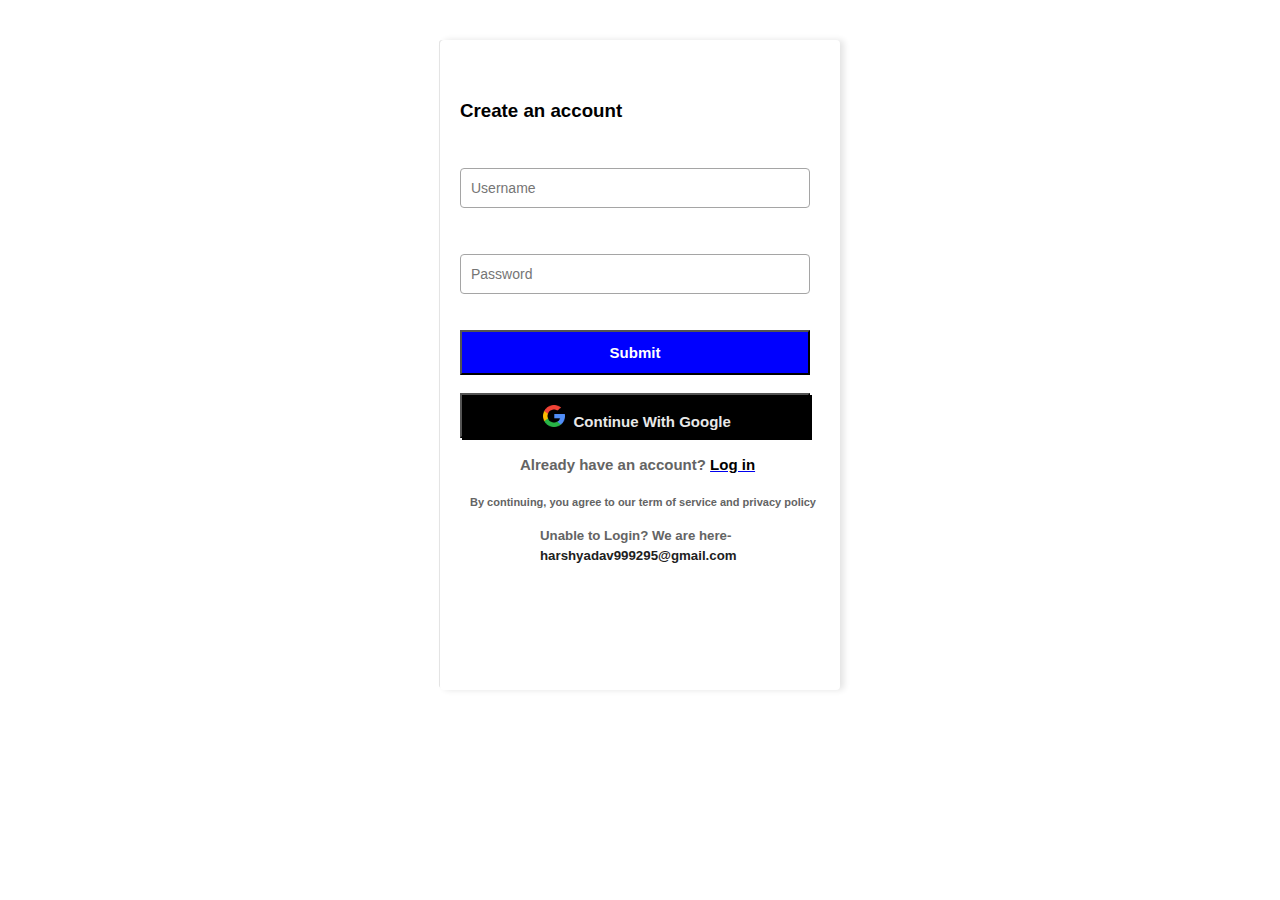
<file: signup.html>
<!DOCTYPE html>
<html lang="en">
<head>
    <meta charset="UTF-8">
    <meta name="viewport" content="width=device-width, initial-scale=1.0">
    <title>Code Help Clone</title>
    <style>
        *{
            margin: 0;
            padding: 0;
            box-sizing: border-box;
        }
        .container{
            display: flex;
            margin: 0;
            padding: 0;
            box-sizing: border-box;
            background: none;
            font-style: initial;
            font-family: 'poppins', sans-serif;
            justify-content: center;
            align-items: center;
        }
        .first{
            width: 400px;
            height: 650px;
            background-color: white;
            box-shadow: 4px 0px 6px 0px rgb(228, 228, 228),
                        -2px -1px 0px -1px rgb(228, 228, 228);
            margin-top: 40px;
            padding-top: 60px;
            padding-left: 20px;
            border-radius: 4px;
        }


        input{
            display: flex;
            flex-direction: column;
            width: 350px;
            height: 40px;
            border: 1px solid rgb(165, 165, 165);
            font-size: 14px;
            padding-left: 10px;
            justify-content: space-evenly;
            border-radius: 4px;
            margin-top: 10px;
        }


        button{
            width: 350px;
            height: 45px;
            color: white;
            font-size: 15px;
            font-weight: 700;
            background-color: blue;
            text-align: center;
            cursor: pointer;
        }

        .black{
            width: 350px;
            height: 45px;
            color: rgb(232, 232, 232);
            background-color: black;
            text-align: center;
            font-size: 15px;
        }

        
        #img1{
            margin-top: 10px;
        }
    </style>
</head>
<body>
    <div class="container">
        <div class="first">
            <h3>Create an account</h3>
            <form action="" method="POST">
                <br>
                <br>
                <input type="text" placeholder="Username">
                <br>
                <br>
                <input type="password" placeholder="Password">
                <br>
                <br>
                <button type="submit">Submit</button>
            </form>
            <br>
            <button><div class="black"><img id="img1" src="search.png" height="22px" width="22px"> &nbsp;Continue With Google</div></button>
            <br>
            <br>
            <h5 style="color: rgb(100, 100, 100); font-size: 15px; padding-left: 60px;">Already have an account? <a href="login.html"><span style="color: black;">Log in</span></a></h5>
            <br>
            <h6 style="padding-left: 10px; color: rgb(100, 100, 100); font-size: 11px; padding-top: 5px;">By continuing, you agree to our term of service and privacy policy</h6>
            <br>
            <h5 style="padding-left: 80px; line-height: 20px; color: rgb(100, 100, 100);">Unable to Login? We are here-
                <br><span style="color: rgb(33, 33, 33);">harshyadav999295@gmail.com</span>
            </h5>
        </div>
    </div>
</body>
</html>
</file>
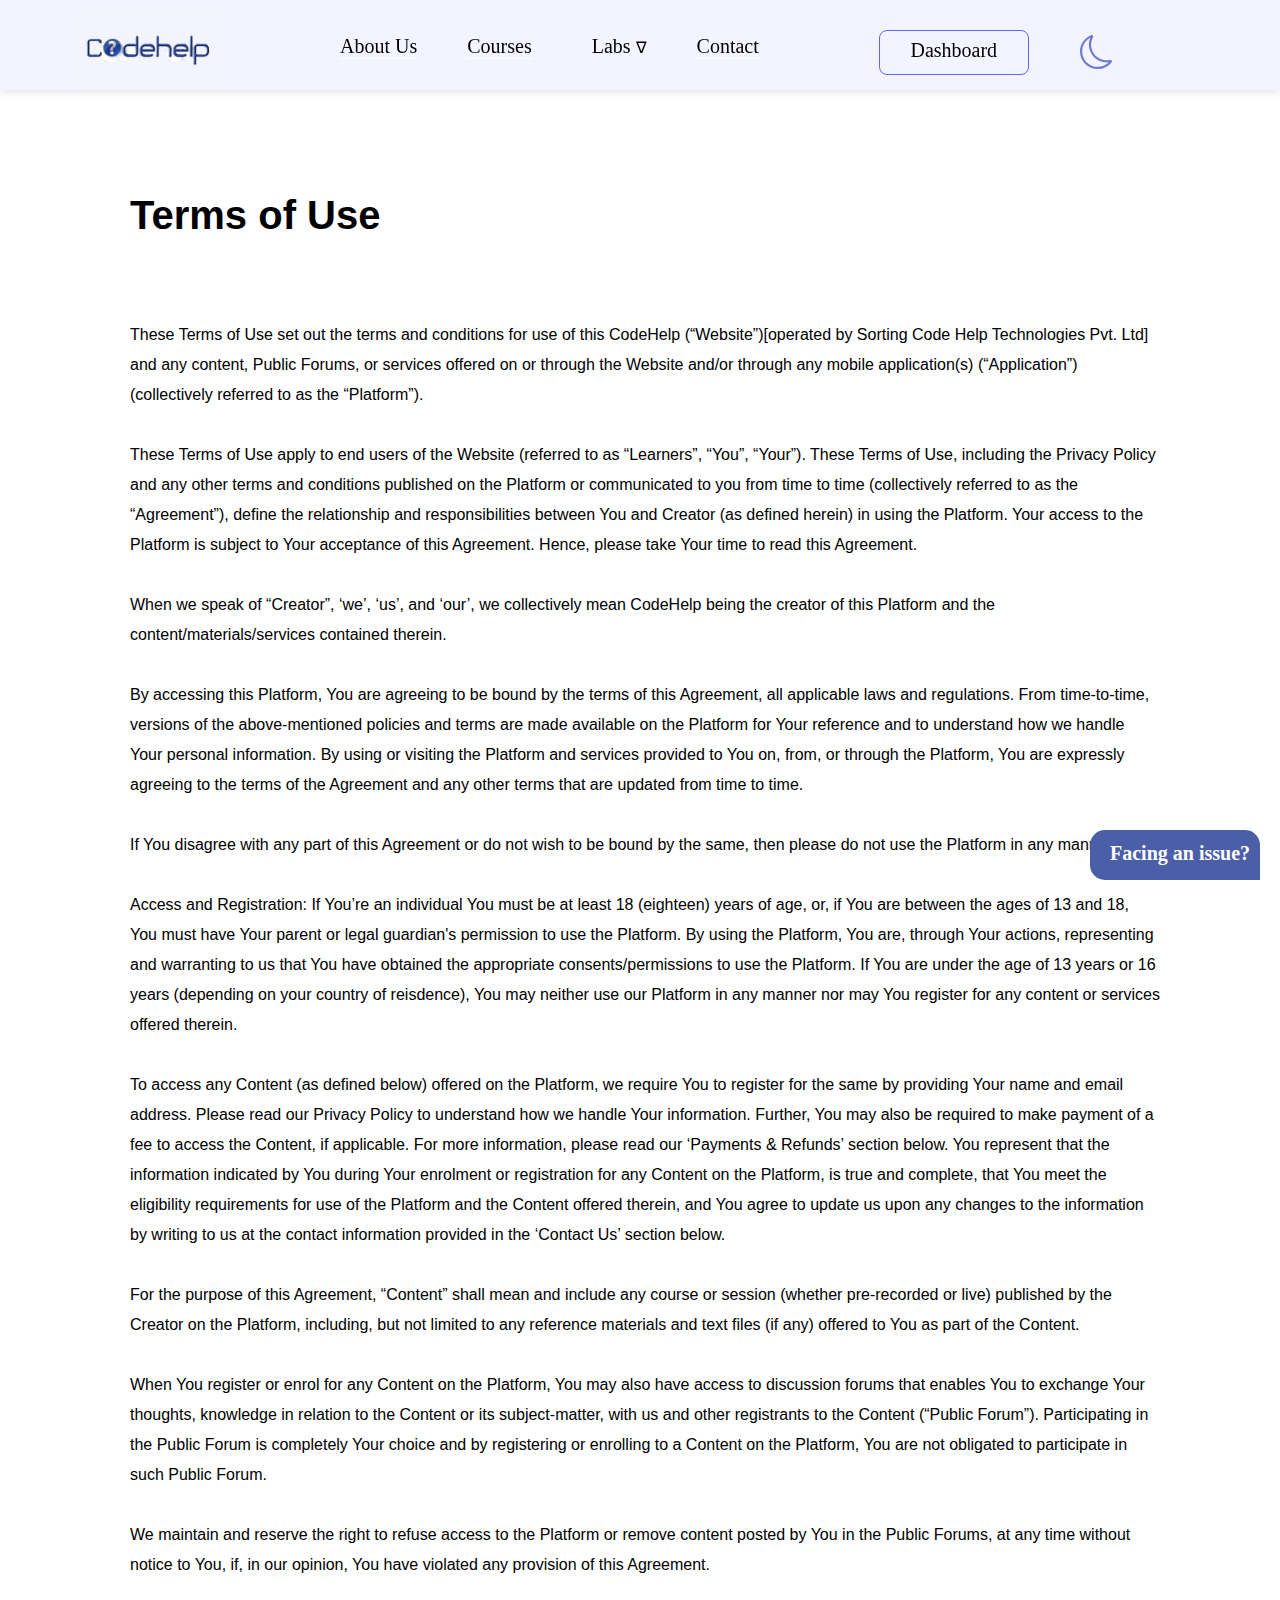
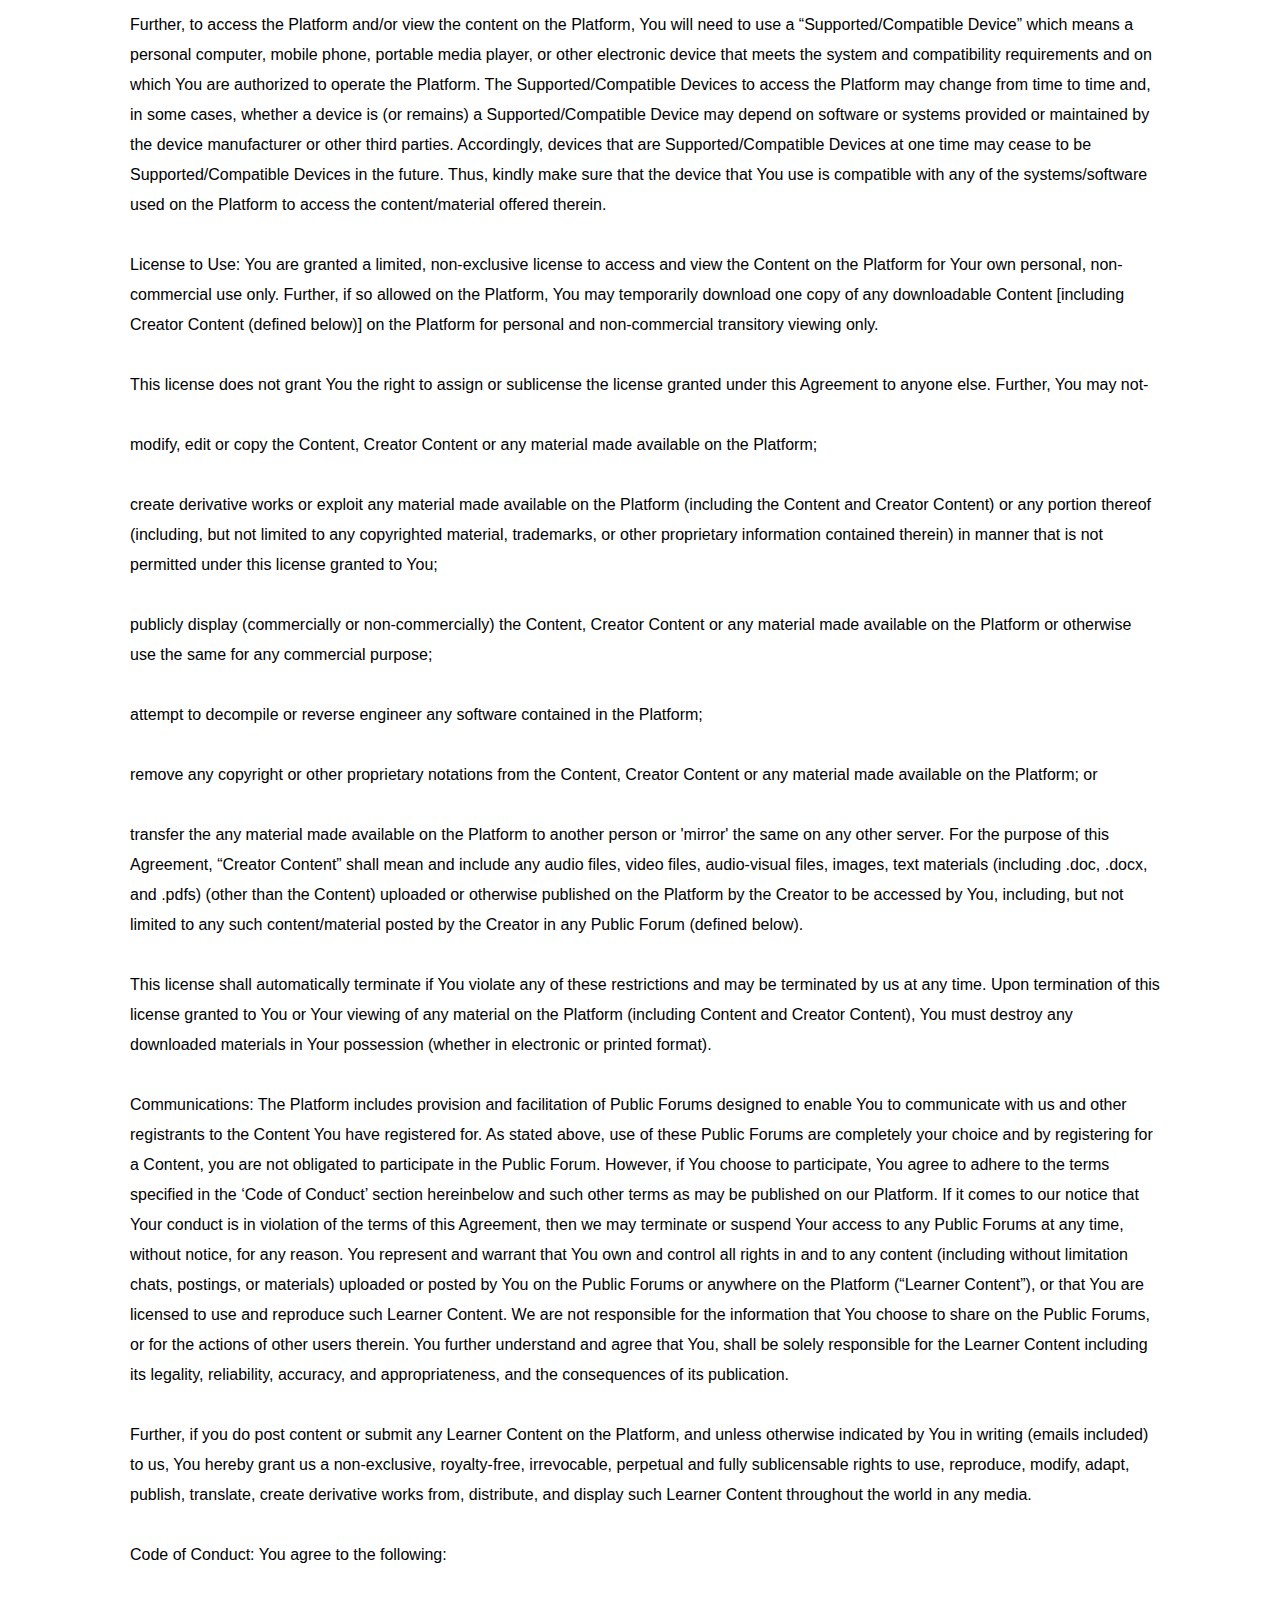
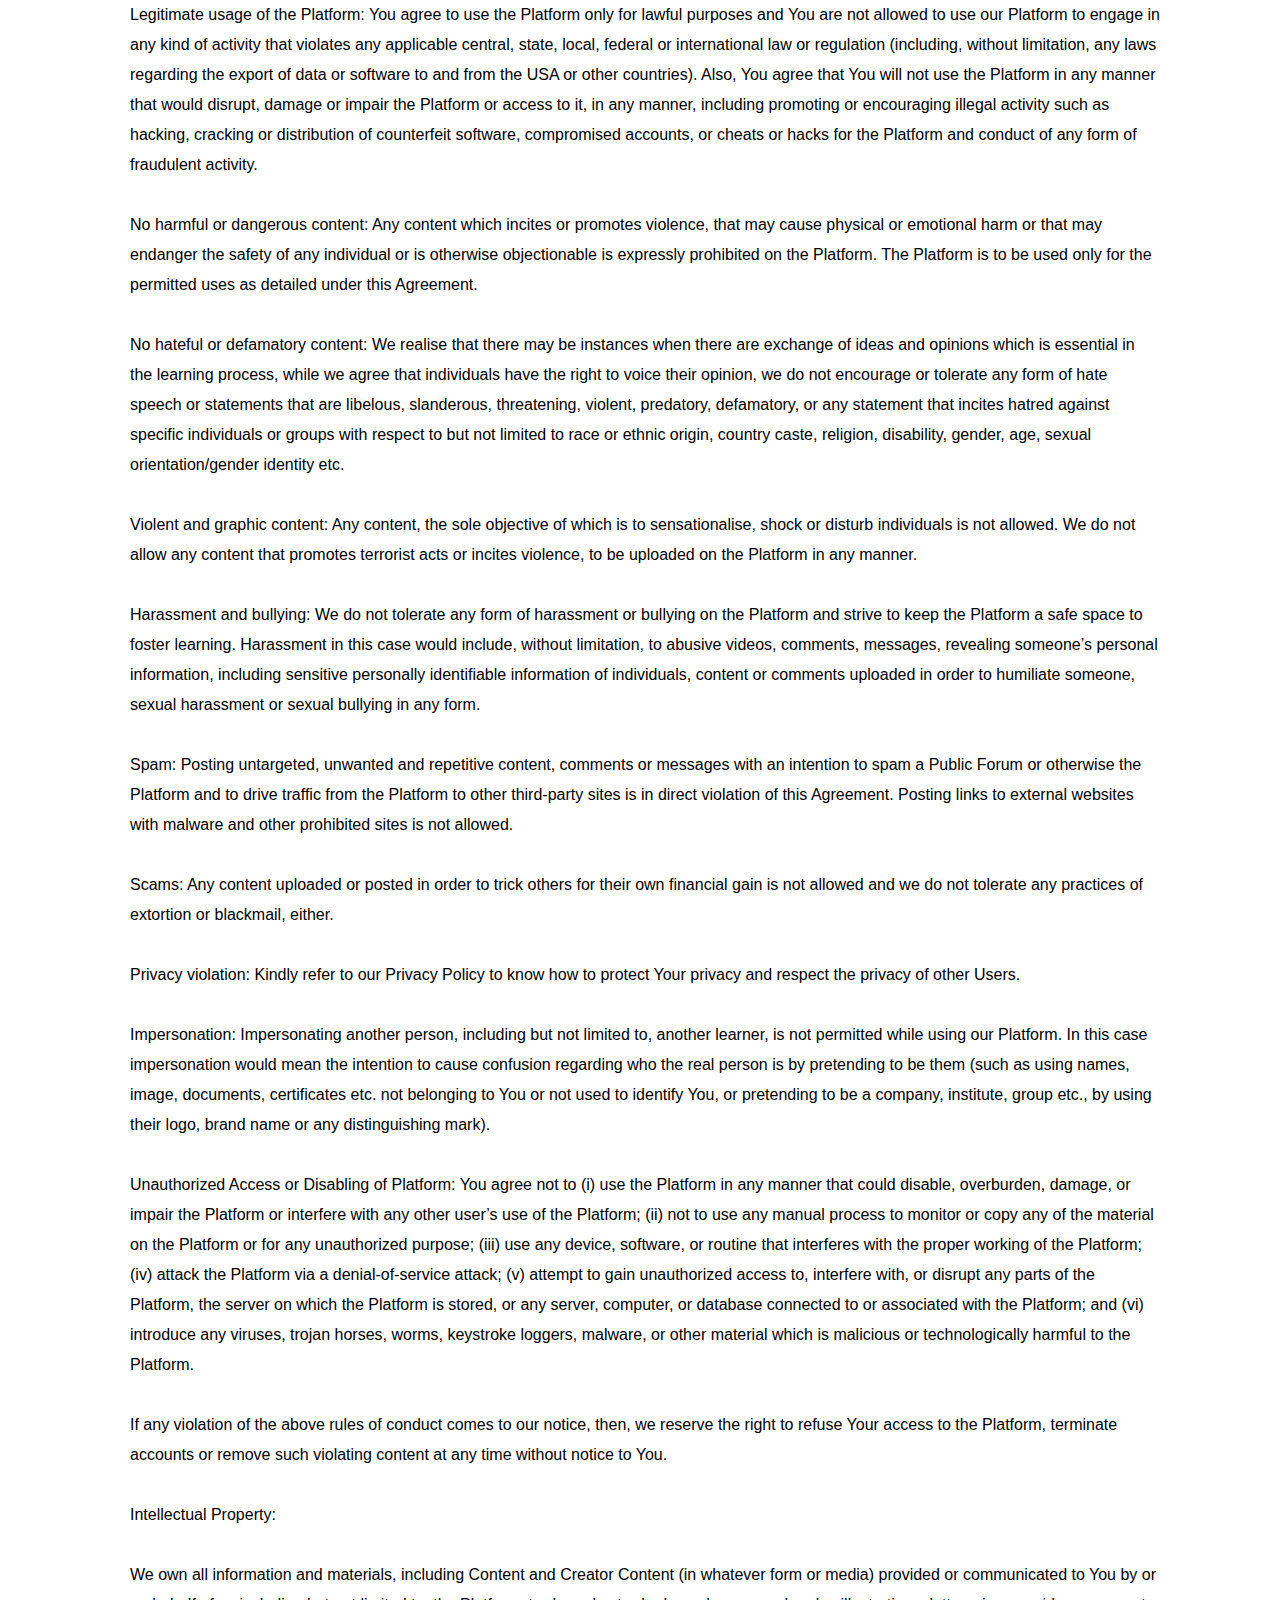
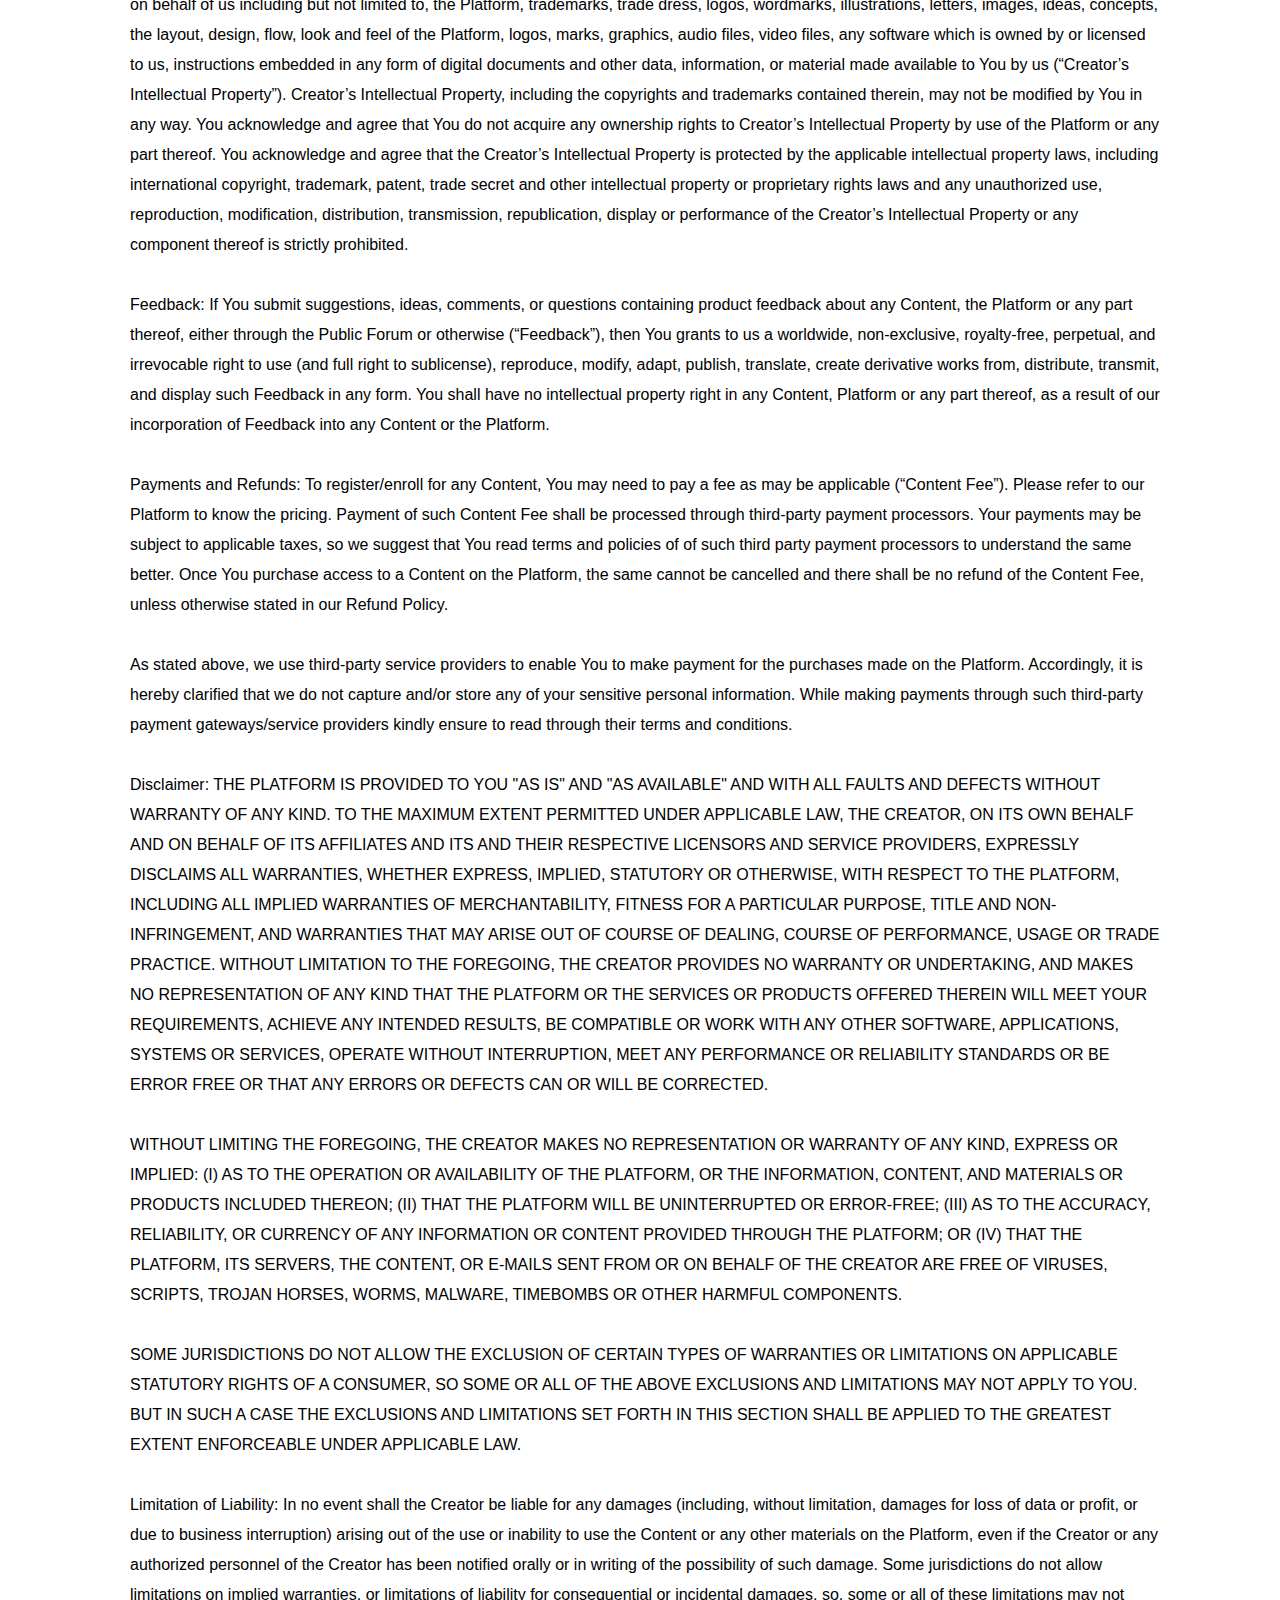
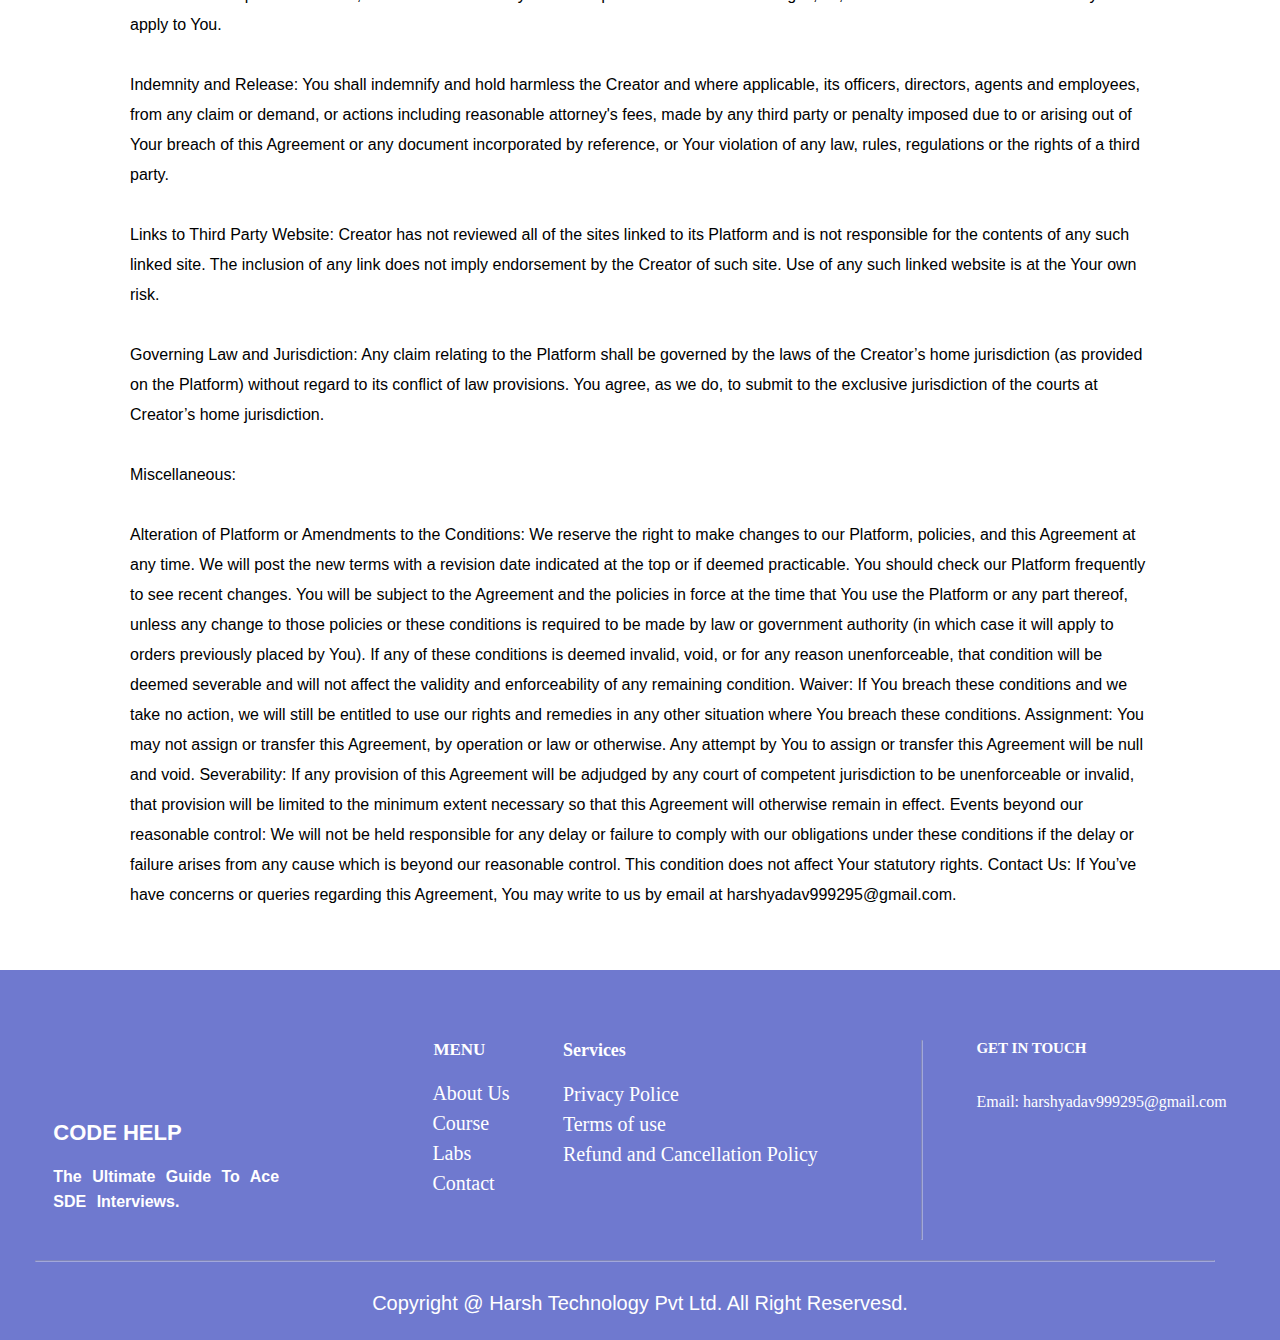
<file: term.html>
<!DOCTYPE html>
<html lang="en">

<head>
    <meta charset="UTF-8">
    <meta name="viewport" content="width=device-width, initial-scale=1.0">
    <title>Code Help Clone</title>
    <style>
        * {
            margin: 0;
            padding: 0;
            box-sizing: border-box;
        }

        html {
            scroll-behavior: smooth;
        }

        .container {
            margin: 0;
            padding: 0;
            box-sizing: border-box;
        }

        a {
            text-decoration: none;
            outline: 0;
            color: black;
            border: none;
            transition: all 0.3s ease-in-out;
        }

        a::before {
            content: '';
            background: #54b3d6;
            display: block;
            position: absolute;
            bottom: -2px;
            left: 0;
            width: 0;
            height: 2px;
            transition: all 0.3s ease-in-out;
        }
        a:hover::before{
            width: 100%;
        }

        .dark-theme {
            color: white;
            background-color: rgb(26, 20, 20);
        }

        button {
            outline: 0;
            border: none;
            color: rgb(111, 121, 207);
            cursor: pointer;
        }

        #mode{
            background-color: rgb(243, 244, 255);
            padding-left: 30px;
            margin-top: -14px;
        }
        
        
        /* -----------------------------------------Header */
        
        .box1{
            display: flex;
            height: 90px;
            width: 100%;
            background-color: rgb(243, 244, 255);
            padding-top: 30px;
            padding-left: 70px;
            box-shadow: 0px 0px 10px 0px rgb(214, 214, 214);
            position: fixed;
            z-index: 5;
        }        
        
        
        .item1{
            display: inline;
            width: 300px;
            font-weight: 550;
            font-size: 25px;
            cursor: pointer;
            font-style: initial;
            font-family: 'poppins', sans-serif;
        }
        
        
        .item2{
            display: flex;
            justify-content: space-evenly;
            gap: 50px;
            font-size: 20px;
            color: black;
            font-weight: 400;
            padding-left: 120px;
            padding-top: 5px;
            padding-right: 120px;
            cursor: pointer;
        }
        
        .aboutus{
            width: auto;
            transition: linear 2ms;
            border-bottom: 1px solid white;
        }
        .aboutus:hover{
            color: rgb(100, 100, 255);
            border-bottom: 1px solid black;
        }
        
        .course{
            transition: linear 2ms;
            border-bottom: 1px solid white;
        }
        .course:hover{
            color: rgb(100, 100, 255);
            border-bottom: 1px solid black;
        }
        
        .contact{
            transition: linear 2ms;
            border-bottom: 1px solid white;
        }
        .contact:hover{
            color: rgb(100, 100, 255);
            border-bottom: 1px solid black;
        }
        .dropdown:hover{
            color: rgb(100, 100, 255)
        }
        
        .dropdown {
            position: relative;
            display: inline-block;
            cursor: pointer;
        }
        
        .dropdown-content {
            display: none;
            position: absolute;
            background-color: white;
            background: none;
            min-width: 280px;
            box-shadow: 0px 8px 16px 0px rgba(0, 0, 0, 0.2);
            padding: 25px 10px;
            z-index: 1;
            color: black;
            word-spacing: 4px;
            left: -120px;
            border-radius: 8px;
        }
        
        .dropdown:hover .dropdown-content {
            display: block;
            background-color: white;
        }
        .mb1{
            height: 15px;
            width: 70px;
            background-color: lightpink;
            color: black;
            font-weight: 400;
            text-align: center;
            border-radius: 5px;
            font-size: 12px;
            margin-left: 140px;
            margin-top: -20px;
        }
        
        .mb2{
            height: 15px;
            width: 50px;
            background-color: yellow;
            color: black;
            font-weight: 400;
            text-align: center;
            border-radius: 5px;
            font-size: 12px;
            margin-left: 160px;
            margin-top: -20px;
        }
        
        .item3{
            width: 150px;
            height: 45px;
            font-size: 20px;
            font-weight: 200px;
            border: 1px solid rgb(100, 100, 255);
            text-align: center;
            color: black;
            padding-top: 8px;
            border-radius: 8px;
            margin-right: 20px;
            cursor: pointer;
        }
        
        .item4{
            width: 150px;
            height: 45px;
            font-size: 20px;
            font-weight: 200px;
            padding-top: 9px;
            color: white;
            border: 1px solid rgb(100, 100, 255);
            background-color: rgb(111, 121, 207);
            text-align: center;
            border-radius: 8px;
            cursor: pointer;
        }

        .first {
            display: flex;
            flex-direction: column;
            width: 100%;
            height: 100%;
            background: none;
            padding-top: 200px;
            padding-left: 130px;
            padding-right: 120px;
            text-wrap: wrap;
            font-size: 16px;
            line-height: 30px;
            font-style: initial;
            font-family: 'poppins', sans-serif;
        }

        .footer {
            display: flex;
            justify-content: space-evenly;
            height: 370px;
            width: 100%;
            background-color: rgb(111, 121, 207);
            color: white;
            padding-top: 70px;
        }

        ul {
            display: inline;
            list-style-type: none;
        }

        #li1 {
            font-size: 20px;
            line-height: 30px;
            padding-left: 100px;
        }

        #li2 {
            font-size: 20px;
            line-height: 30px;
            padding-right: 50px;
        }

        #mnu {
            padding-left: 101px;
        }

        #codhlp {
            padding-top: 80px;
            font-style: initial;
            font-family: 'poppins', sans-serif;
        }

        #txtug {
            word-spacing: 6px;
            line-height: 25px;
            font-style: initial;
            font-family: 'poppins', sans-serif;
        }

        #hr1 {
            width: 1px;
            height: 200px;
            color: rgb(239, 239, 239);
            opacity: 0.4;
        }

        #hr2 {
            width: 1180px;
            height: 1px;
            color: rgb(239, 239, 239);
            opacity: 0.4;
            margin-top: -80px;
            margin-left: 35px;
        }

        .div3 {
            text-align: center;
            padding-top: 30px;
            color: white;
            font-size: 20px;
            font-style: initial;
            font-family: 'poppins', sans-serif;
        }

        .fix{
            display: flex;
            position: fixed;
            bottom: 20px;
            right: 20px;
            color: white;
            font-size: 20px;
            padding-left: 20px;
            width: 170px;
            height: 50px;
            padding-top: 12px;
            border-radius: 15px 15px 0px 15px;
            background-color: rgb(75, 94, 168);
            z-index: 5;
        }
    </style>
</head>

<body>
    <div class="container">
        <div class="box1" id="drkbx">
            <a href="index.html">
                <div class="item1"><img style="margin-top: -20px;" src="codehelp.jpeg" alt="Missing image" width="150px"
                        height="80px"></div>
            </a>
            <div class="item2">
                <a href="aboutus.html">
                    <div class="aboutus">About Us</div>
                </a>
                <a href="index.html#coursepage">
                    <div class="course">Courses</div>
                </a>
                <div class="dropdown">

                    <span>&nbsp; Labs </span><span style="font-size: 16px;">&nabla;</span>

                    <div class="dropdown-content">
                        <span style="color: black;"><Span style="font-size: 18px;">
                                <a href="https://labs.thecodehelp.in/fruitbox-flex">
                                    <p>
                                        <h3><span style="font-weight: 550;"><span style="font-style: normal;"><span
                                                        style="font-family: initial;">Fruitbox Flex</span>
                                                    <div class="mb1">Popular</div>
                                        </h3>
                                        &nbsp;
                                        <h5><span style="font-style: normal;"><span style="font-weight: normal;">A fun
                                                    and
                                                    interactive way to sharpen your Flexbox CSS skills</span></span>
                                        </h5>
                                    </p>
                                </a>
                                <br>
                                <a href="https://labs.thecodehelp.in/quick-compiler">
                                    <p>
                                        <h3>Quick Compiler</h3>
                                        <div class="mb2">Beta</div>
                                        &nbsp;
                                        <h5><span style="font-style: normal;"><span style="font-weight: normal;">Write
                                                    and run
                                                    code in multiple languages form anywhere</span></h5>
                                    </p>
                                </a><br>

                    </div>
                </div>
                <a href="contact.html">
                    <div class="contact">Contact</div>
                </a>
            </div>
            <a href="login.html">
                <div class="item3">Dashboard</div>
            </a>
            <button onclick="changeMode()" id="mode"><svg xmlns="http://www.w3.org/2000/svg" width="36" height="34"
                    fill="currentColor" class="bi bi-moon" viewBox="0 0 16 16">
                    <path d="M6 .278a.768.768 0 0 1 .08.858 7.208 7.208 0 0 0-.878 3.46c0 4.021 3.278 7.277 7.318 7.277.527 
                        0 1.04-.055 1.533-.16a.787.787 0 0 1 .81.316.733.733 0 0 1-.031.893A8.349 8.349 0 0 1 8.344 16C3.734
                        16 0 12.286 0 7.71 0 4.266 2.114 1.312 5.124.06A.752.752 0 0 1 6 .278zM4.858 1.311A7.269 7.269 0 0 0 
                        1.025 7.71c0 4.02 3.279 7.276 7.319 7.276a7.316 7.316 0 0 0 5.205-2.162c-.337.042-.68.063-1.029.063-4.61 
                        0-8.343-3.714-8.343-8.29 0-1.167.242-2.278.681-3.286z" />
                </svg></button>
        </div>

        <div class="first">

            <b style="font-size: 40px;">Terms of Use</b>
            <br>
            <br>
            <br>
            <p>These Terms of Use set out the terms and conditions for use of this CodeHelp (“Website”)[operated by
                Sorting
                Code Help Technologies Pvt. Ltd] and any content, Public Forums, or services offered on or through the
                Website and/or through any mobile application(s) (“Application”) (collectively referred to as the
                “Platform”).
                <br>
                <br>
                These Terms of Use apply to end users of the Website (referred to as “Learners”, “You”, “Your”). These
                Terms
                of Use, including the Privacy Policy and any other terms and conditions published on the Platform or
                communicated to you from time to time (collectively referred to as the “Agreement”), define the
                relationship
                and responsibilities between You and Creator (as defined herein) in using the Platform. Your access to
                the
                Platform is subject to Your acceptance of this Agreement. Hence, please take Your time to read this
                Agreement.
                <br>
                <br>
                When we speak of “Creator”, ‘we’, ‘us’, and ‘our’, we collectively mean CodeHelp being the creator of
                this
                Platform and the content/materials/services contained therein.
                <br>
                <br>
                By accessing this Platform, You are agreeing to be bound by the terms of this Agreement, all applicable
                laws
                and regulations. From time-to-time, versions of the above-mentioned policies and terms are made
                available on
                the Platform for Your reference and to understand how we handle Your personal information. By using or
                visiting the Platform and services provided to You on, from, or through the Platform, You are expressly
                agreeing to the terms of the Agreement and any other terms that are updated from time to time.
                <br>
                <br>
                If You disagree with any part of this Agreement or do not wish to be bound by the same, then please do
                not
                use the Platform in any manner.
                <br>
                <br>
                Access and Registration: If You’re an individual You must be at least 18 (eighteen) years of age, or, if
                You
                are between the ages of 13 and 18, You must have Your parent or legal guardian's permission to use the
                Platform. By using the Platform, You are, through Your actions, representing and warranting to us that
                You
                have obtained the appropriate consents/permissions to use the Platform. If You are under the age of 13
                years
                or 16 years (depending on your country of reisdence), You may neither use our Platform in any manner nor
                may
                You register for any content or services offered therein.
                <br>
                <br>
                To access any Content (as defined below) offered on the Platform, we require You to register for the
                same by
                providing Your name and email address. Please read our Privacy Policy to understand how we handle Your
                information. Further, You may also be required to make payment of a fee to access the Content, if
                applicable. For more information, please read our ‘Payments & Refunds’ section below. You represent that
                the
                information indicated by You during Your enrolment or registration for any Content on the Platform, is
                true
                and complete, that You meet the eligibility requirements for use of the Platform and the Content offered
                therein, and You agree to update us upon any changes to the information by writing to us at the contact
                information provided in the ‘Contact Us’ section below.
                <br>
                <br>
                For the purpose of this Agreement, “Content” shall mean and include any course or session (whether
                pre-recorded or live) published by the Creator on the Platform, including, but not limited to any
                reference
                materials and text files (if any) offered to You as part of the Content.
                <br>
                <br>
                When You register or enrol for any Content on the Platform, You may also have access to discussion
                forums
                that enables You to exchange Your thoughts, knowledge in relation to the Content or its subject-matter,
                with
                us and other registrants to the Content (“Public Forum”). Participating in the Public Forum is
                completely
                Your choice and by registering or enrolling to a Content on the Platform, You are not obligated to
                participate in such Public Forum.
                <br>
                <br>
                We maintain and reserve the right to refuse access to the Platform or remove content posted by You in
                the
                Public Forums, at any time without notice to You, if, in our opinion, You have violated any provision of
                this Agreement.
                <br>
                <br>
                Further, to access the Platform and/or view the content on the Platform, You will need to use a
                “Supported/Compatible Device” which means a personal computer, mobile phone, portable media player, or
                other
                electronic device that meets the system and compatibility requirements and on which You are authorized
                to
                operate the Platform. The Supported/Compatible Devices to access the Platform may change from time to
                time
                and, in some cases, whether a device is (or remains) a Supported/Compatible Device may depend on
                software or
                systems provided or maintained by the device manufacturer or other third parties. Accordingly, devices
                that
                are Supported/Compatible Devices at one time may cease to be Supported/Compatible Devices in the future.
                Thus, kindly make sure that the device that You use is compatible with any of the systems/software used
                on
                the Platform to access the content/material offered therein.
                <br>
                <br>
                License to Use: You are granted a limited, non-exclusive license to access and view the Content on the
                Platform for Your own personal, non-commercial use only. Further, if so allowed on the Platform, You may
                temporarily download one copy of any downloadable Content [including Creator Content (defined below)] on
                the
                Platform for personal and non-commercial transitory viewing only.
                <br>
                <br>
                This license does not grant You the right to assign or sublicense the license granted under this
                Agreement
                to anyone else. Further, You may not-
                <br>
                <br>
                modify, edit or copy the Content, Creator Content or any material made available on the Platform;
                <br>
                <br>
                create derivative works or exploit any material made available on the Platform (including the Content
                and
                Creator Content) or any portion thereof (including, but not limited to any copyrighted material,
                trademarks,
                or other proprietary information contained therein) in manner that is not permitted under this license
                granted to You;
                <br>
                <br>
                publicly display (commercially or non-commercially) the Content, Creator Content or any material made
                available on the Platform or otherwise use the same for any commercial purpose;
                <br>
                <br>
                attempt to decompile or reverse engineer any software contained in the Platform;
                <br>
                <br>
                remove any copyright or other proprietary notations from the Content, Creator Content or any material
                made
                available on the Platform; or
                <br>
                <br>
                transfer the any material made available on the Platform to another person or 'mirror' the same on any
                other
                server.
                For the purpose of this Agreement, “Creator Content” shall mean and include any audio files, video
                files,
                audio-visual files, images, text materials (including .doc, .docx, and .pdfs) (other than the Content)
                uploaded or otherwise published on the Platform by the Creator to be accessed by You, including, but not
                limited to any such content/material posted by the Creator in any Public Forum (defined below).
                <br>
                <br>
                This license shall automatically terminate if You violate any of these restrictions and may be
                terminated by
                us at any time. Upon termination of this license granted to You or Your viewing of any material on the
                Platform (including Content and Creator Content), You must destroy any downloaded materials in Your
                possession (whether in electronic or printed format).
                <br>
                <br>
                Communications: The Platform includes provision and facilitation of Public Forums designed to enable You
                to
                communicate with us and other registrants to the Content You have registered for. As stated above, use
                of
                these Public Forums are completely your choice and by registering for a Content, you are not obligated
                to
                participate in the Public Forum. However, if You choose to participate, You agree to adhere to the terms
                specified in the ‘Code of Conduct’ section hereinbelow and such other terms as may be published on our
                Platform. If it comes to our notice that Your conduct is in violation of the terms of this Agreement,
                then
                we may terminate or suspend Your access to any Public Forums at any time, without notice, for any
                reason.
                You represent and warrant that You own and control all rights in and to any content (including without
                limitation chats, postings, or materials) uploaded or posted by You on the Public Forums or anywhere on
                the
                Platform (“Learner Content”), or that You are licensed to use and reproduce such Learner Content. We are
                not
                responsible for the information that You choose to share on the Public Forums, or for the actions of
                other
                users therein. You further understand and agree that You, shall be solely responsible for the Learner
                Content including its legality, reliability, accuracy, and appropriateness, and the consequences of its
                publication.
                <br>
                <br>
                Further, if you do post content or submit any Learner Content on the Platform, and unless otherwise
                indicated by You in writing (emails included) to us, You hereby grant us a non-exclusive, royalty-free,
                irrevocable, perpetual and fully sublicensable rights to use, reproduce, modify, adapt, publish,
                translate,
                create derivative works from, distribute, and display such Learner Content throughout the world in any
                media.
                <br>
                <br>
                Code of Conduct: You agree to the following:
                <br>
                <br>
                Legitimate usage of the Platform: You agree to use the Platform only for lawful purposes and You are not
                allowed to use our Platform to engage in any kind of activity that violates any applicable central,
                state,
                local, federal or international law or regulation (including, without limitation, any laws regarding the
                export of data or software to and from the USA or other countries). Also, You agree that You will not
                use
                the Platform in any manner that would disrupt, damage or impair the Platform or access to it, in any
                manner,
                including promoting or encouraging illegal activity such as hacking, cracking or distribution of
                counterfeit
                software, compromised accounts, or cheats or hacks for the Platform and conduct of any form of
                fraudulent
                activity.
                <br>
                <br>
                No harmful or dangerous content: Any content which incites or promotes violence, that may cause physical
                or
                emotional harm or that may endanger the safety of any individual or is otherwise objectionable is
                expressly
                prohibited on the Platform. The Platform is to be used only for the permitted uses as detailed under
                this
                Agreement.
                <br>
                <br>
                No hateful or defamatory content: We realise that there may be instances when there are exchange of
                ideas
                and opinions which is essential in the learning process, while we agree that individuals have the right
                to
                voice their opinion, we do not encourage or tolerate any form of hate speech or statements that are
                libelous, slanderous, threatening, violent, predatory, defamatory, or any statement that incites hatred
                against specific individuals or groups with respect to but not limited to race or ethnic origin, country
                caste, religion, disability, gender, age, sexual orientation/gender identity etc.
                <br>
                <br>
                Violent and graphic content: Any content, the sole objective of which is to sensationalise, shock or
                disturb
                individuals is not allowed. We do not allow any content that promotes terrorist acts or incites
                violence, to
                be uploaded on the Platform in any manner.
                <br>
                <br>
                Harassment and bullying: We do not tolerate any form of harassment or bullying on the Platform and
                strive to
                keep the Platform a safe space to foster learning. Harassment in this case would include, without
                limitation, to abusive videos, comments, messages, revealing someone’s personal information, including
                sensitive personally identifiable information of individuals, content or comments uploaded in order to
                humiliate someone, sexual harassment or sexual bullying in any form.
                <br>
                <br>
                Spam: Posting untargeted, unwanted and repetitive content, comments or messages with an intention to
                spam a
                Public Forum or otherwise the Platform and to drive traffic from the Platform to other third-party sites
                is
                in direct violation of this Agreement. Posting links to external websites with malware and other
                prohibited
                sites is not allowed.
                <br>
                <br>
                Scams: Any content uploaded or posted in order to trick others for their own financial gain is not
                allowed
                and we do not tolerate any practices of extortion or blackmail, either.
                <br>
                <br>
                Privacy violation: Kindly refer to our Privacy Policy to know how to protect Your privacy and respect
                the
                privacy of other Users.
                <br>
                <br>
                Impersonation: Impersonating another person, including but not limited to, another learner, is not
                permitted
                while using our Platform. In this case impersonation would mean the intention to cause confusion
                regarding
                who the real person is by pretending to be them (such as using names, image, documents, certificates
                etc.
                not belonging to You or not used to identify You, or pretending to be a company, institute, group etc.,
                by
                using their logo, brand name or any distinguishing mark).
                <br>
                <br>
                Unauthorized Access or Disabling of Platform: You agree not to (i) use the Platform in any manner that
                could
                disable, overburden, damage, or impair the Platform or interfere with any other user’s use of the
                Platform;
                (ii) not to use any manual process to monitor or copy any of the material on the Platform or for any
                unauthorized purpose; (iii) use any device, software, or routine that interferes with the proper working
                of
                the Platform; (iv) attack the Platform via a denial-of-service attack; (v) attempt to gain unauthorized
                access to, interfere with, or disrupt any parts of the Platform, the server on which the Platform is
                stored,
                or any server, computer, or database connected to or associated with the Platform; and (vi) introduce
                any
                viruses, trojan horses, worms, keystroke loggers, malware, or other material which is malicious or
                technologically harmful to the Platform.
                <br>
                <br>
                If any violation of the above rules of conduct comes to our notice, then, we reserve the right to refuse
                Your access to the Platform, terminate accounts or remove such violating content at any time without
                notice
                to You.
                <br>
                <br>
                Intellectual Property:
                <br>
                <br>
                We own all information and materials, including Content and Creator Content (in whatever form or media)
                provided or communicated to You by or on behalf of us including but not limited to, the Platform,
                trademarks, trade dress, logos, wordmarks, illustrations, letters, images, ideas, concepts, the layout,
                design, flow, look and feel of the Platform, logos, marks, graphics, audio files, video files, any
                software
                which is owned by or licensed to us, instructions embedded in any form of digital documents and other
                data,
                information, or material made available to You by us (“Creator’s Intellectual Property”). Creator’s
                Intellectual Property, including the copyrights and trademarks contained therein, may not be modified by
                You
                in any way. You acknowledge and agree that You do not acquire any ownership rights to Creator’s
                Intellectual
                Property by use of the Platform or any part thereof. You acknowledge and agree that the Creator’s
                Intellectual Property is protected by the applicable intellectual property laws, including international
                copyright, trademark, patent, trade secret and other intellectual property or proprietary rights laws
                and
                any unauthorized use, reproduction, modification, distribution, transmission, republication, display or
                performance of the Creator’s Intellectual Property or any component thereof is strictly prohibited.
                <br>
                <br>
                Feedback: If You submit suggestions, ideas, comments, or questions containing product feedback about any
                Content, the Platform or any part thereof, either through the Public Forum or otherwise (“Feedback”),
                then
                You grants to us a worldwide, non-exclusive, royalty-free, perpetual, and irrevocable right to use (and
                full
                right to sublicense), reproduce, modify, adapt, publish, translate, create derivative works from,
                distribute, transmit, and display such Feedback in any form. You shall have no intellectual property
                right
                in any Content, Platform or any part thereof, as a result of our incorporation of Feedback into any
                Content
                or the Platform.
                <br>
                <br>
                Payments and Refunds: To register/enroll for any Content, You may need to pay a fee as may be applicable
                (“Content Fee”). Please refer to our Platform to know the pricing. Payment of such Content Fee shall be
                processed through third-party payment processors. Your payments may be subject to applicable taxes, so
                we
                suggest that You read terms and policies of of such third party payment processors to understand the
                same
                better. Once You purchase access to a Content on the Platform, the same cannot be cancelled and there
                shall
                be no refund of the Content Fee, unless otherwise stated in our Refund Policy.
                <br>
                <br>
                As stated above, we use third-party service providers to enable You to make payment for the purchases
                made
                on the Platform. Accordingly, it is hereby clarified that we do not capture and/or store any of your
                sensitive personal information. While making payments through such third-party payment gateways/service
                providers kindly ensure to read through their terms and conditions.
                <br>
                <br>
                Disclaimer: THE PLATFORM IS PROVIDED TO YOU "AS IS" AND "AS AVAILABLE" AND WITH ALL FAULTS AND DEFECTS
                WITHOUT WARRANTY OF ANY KIND. TO THE MAXIMUM EXTENT PERMITTED UNDER APPLICABLE LAW, THE CREATOR, ON ITS
                OWN
                BEHALF AND ON BEHALF OF ITS AFFILIATES AND ITS AND THEIR RESPECTIVE LICENSORS AND SERVICE PROVIDERS,
                EXPRESSLY DISCLAIMS ALL WARRANTIES, WHETHER EXPRESS, IMPLIED, STATUTORY OR OTHERWISE, WITH RESPECT TO
                THE
                PLATFORM, INCLUDING ALL IMPLIED WARRANTIES OF MERCHANTABILITY, FITNESS FOR A PARTICULAR PURPOSE, TITLE
                AND
                NON-INFRINGEMENT, AND WARRANTIES THAT MAY ARISE OUT OF COURSE OF DEALING, COURSE OF PERFORMANCE, USAGE
                OR
                TRADE PRACTICE. WITHOUT LIMITATION TO THE FOREGOING, THE CREATOR PROVIDES NO WARRANTY OR UNDERTAKING,
                AND
                MAKES NO REPRESENTATION OF ANY KIND THAT THE PLATFORM OR THE SERVICES OR PRODUCTS OFFERED THEREIN WILL
                MEET
                YOUR REQUIREMENTS, ACHIEVE ANY INTENDED RESULTS, BE COMPATIBLE OR WORK WITH ANY OTHER SOFTWARE,
                APPLICATIONS, SYSTEMS OR SERVICES, OPERATE WITHOUT INTERRUPTION, MEET ANY PERFORMANCE OR RELIABILITY
                STANDARDS OR BE ERROR FREE OR THAT ANY ERRORS OR DEFECTS CAN OR WILL BE CORRECTED.
                <br>
                <br>
                WITHOUT LIMITING THE FOREGOING, THE CREATOR MAKES NO REPRESENTATION OR WARRANTY OF ANY KIND, EXPRESS OR
                IMPLIED: (I) AS TO THE OPERATION OR AVAILABILITY OF THE PLATFORM, OR THE INFORMATION, CONTENT, AND
                MATERIALS
                OR PRODUCTS INCLUDED THEREON; (II) THAT THE PLATFORM WILL BE UNINTERRUPTED OR ERROR-FREE; (III) AS TO
                THE
                ACCURACY, RELIABILITY, OR CURRENCY OF ANY INFORMATION OR CONTENT PROVIDED THROUGH THE PLATFORM; OR (IV)
                THAT
                THE PLATFORM, ITS SERVERS, THE CONTENT, OR E-MAILS SENT FROM OR ON BEHALF OF THE CREATOR ARE FREE OF
                VIRUSES, SCRIPTS, TROJAN HORSES, WORMS, MALWARE, TIMEBOMBS OR OTHER HARMFUL COMPONENTS.
                <br>
                <br>
                SOME JURISDICTIONS DO NOT ALLOW THE EXCLUSION OF CERTAIN TYPES OF WARRANTIES OR LIMITATIONS ON
                APPLICABLE
                STATUTORY RIGHTS OF A CONSUMER, SO SOME OR ALL OF THE ABOVE EXCLUSIONS AND LIMITATIONS MAY NOT APPLY TO
                YOU.
                BUT IN SUCH A CASE THE EXCLUSIONS AND LIMITATIONS SET FORTH IN THIS SECTION SHALL BE APPLIED TO THE
                GREATEST
                EXTENT ENFORCEABLE UNDER APPLICABLE LAW.
                <br>
                <br>
                Limitation of Liability: In no event shall the Creator be liable for any damages (including, without
                limitation, damages for loss of data or profit, or due to business interruption) arising out of the use
                or
                inability to use the Content or any other materials on the Platform, even if the Creator or any
                authorized
                personnel of the Creator has been notified orally or in writing of the possibility of such damage. Some
                jurisdictions do not allow limitations on implied warranties, or limitations of liability for
                consequential
                or incidental damages, so, some or all of these limitations may not apply to You.
                <br>
                <br>
                Indemnity and Release: You shall indemnify and hold harmless the Creator and where applicable, its
                officers,
                directors, agents and employees, from any claim or demand, or actions including reasonable attorney's
                fees,
                made by any third party or penalty imposed due to or arising out of Your breach of this Agreement or any
                document incorporated by reference, or Your violation of any law, rules, regulations or the rights of a
                third party.
                <br>
                <br>
                Links to Third Party Website: Creator has not reviewed all of the sites linked to its Platform and is
                not
                responsible for the contents of any such linked site. The inclusion of any link does not imply
                endorsement
                by the Creator of such site. Use of any such linked website is at the Your own risk.
                <br>
                <br>
                Governing Law and Jurisdiction: Any claim relating to the Platform shall be governed by the laws of the
                Creator’s home jurisdiction (as provided on the Platform) without regard to its conflict of law
                provisions.
                You agree, as we do, to submit to the exclusive jurisdiction of the courts at Creator’s home
                jurisdiction.
                <br>
                <br>
                Miscellaneous:
                <br>
                <br>
                Alteration of Platform or Amendments to the Conditions: We reserve the right to make changes to our
                Platform, policies, and this Agreement at any time. We will post the new terms with a revision date
                indicated at the top or if deemed practicable. You should check our Platform frequently to see recent
                changes. You will be subject to the Agreement and the policies in force at the time that You use the
                Platform or any part thereof, unless any change to those policies or these conditions is required to be
                made
                by law or government authority (in which case it will apply to orders previously placed by You). If any
                of
                these conditions is deemed invalid, void, or for any reason unenforceable, that condition will be deemed
                severable and will not affect the validity and enforceability of any remaining condition.
                Waiver: If You breach these conditions and we take no action, we will still be entitled to use our
                rights
                and remedies in any other situation where You breach these conditions.
                Assignment: You may not assign or transfer this Agreement, by operation or law or otherwise. Any attempt
                by
                You to assign or transfer this Agreement will be null and void.
                Severability: If any provision of this Agreement will be adjudged by any court of competent jurisdiction
                to
                be unenforceable or invalid, that provision will be limited to the minimum extent necessary so that this
                Agreement will otherwise remain in effect.
                Events beyond our reasonable control: We will not be held responsible for any delay or failure to comply
                with our obligations under these conditions if the delay or failure arises from any cause which is
                beyond
                our reasonable control. This condition does not affect Your statutory rights.
                Contact Us: If You’ve have concerns or queries regarding this Agreement, You may write to us by email at
                harshyadav999295@gmail.com.
            </p>
            <br>
            <br>


        </div>

        <div class="footer">
            <div class="foo">
                <h1 style="font-size: 22px;" id="codhlp">CODE HELP</h1>
                <br>
                <h3 style="font-size: 16px;" id="txtug">The Ultimate Guide To Ace
                    <br>
                    SDE Interviews.
                </h3>
            </div>
            <div class="foo"><b>
                    <h1 style="font-size: 17px;" id="mnu">MENU</h1>
                </b>
                <br>
                <ul>
                    <li id="li1"><a href="aboutus.html" style="color: white;">About Us</a></li>
                    <li id="li1"><a href="index.html#coursepage" style="color: white;">Course</a></li>
                    <li id="li1"><a href="https://labs.thecodehelp.in/quick-compiler" style="color: white;">Labs</a>
                    </li>
                    <li id="li1"><a href="contact.html" style="color: white;">Contact</a></li>
                </ul>
            </div>
            <div class="foo"><b>
                    <h1 style="font-size: 18px;">Services</h1>
                </b>
                <br>
                <ul>
                    <li id="li2"><a href="privacy.html" style="color: white;">Privacy Police</a></li>
                    <li id="li2"><a href="term.html" style="color: white;">Terms of use</a></li>
                    <li id="li2"><a href="refund.html" style="color: white;">Refund and Cancellation Policy</a></li>
                </ul>
            </div>
            <hr id="hr1">
            <div class="foo"><b>
                    <h1 style="font-size: 15px;">GET IN TOUCH</h1>
                </b>
                <br>
                <br>
                Email: harshyadav999295@gmail.com
            </div>

        </div>
        <hr id="hr2">
        <div class="div3">Copyright @ Harsh Technology Pvt Ltd. All Right Reservesd.</div>
        <a href="facing.html">
            <div class="fix"><b>Facing an issue?</b>
            </div>
        </a>
    </div>

    <script>
        function changeMode() {
            var body = document.body;

            // toggle the theme
            body.classList.toggle("dark-theme");
            let button = document.getElementById('mode');
        }



        function Seconddiv() {
            let res = document.getElementById('secdiv').innerHTML = " <a href='index.html'>Code Help</a> "

        }
        // let out = document.getElementById('icon').innerHTML = "<a href='index.html'>&#x2716;</a>"
        function mrqicn() {
            document.getElementById('mar').style.display = "none"
        }
    </script>

</body>

</html>
</file>
<file: aboutus.css>
*{
    margin: 0;
    padding: 0;
    box-sizing: border-box;
}

html{
    scroll-behavior: smooth;
}

.container{
    margin: 0;
    padding: 0;
    box-sizing: border-box;
}
a {
    text-decoration: none;
    outline: 0;
    color: black;
    border: none;
    transition: all 0.3s ease-in-out;
}

a::before {
    content: '';
    background: #54b3d6;
    display: block;
    position: absolute;
    bottom: -2px;
    left: 0;
    width: 0;
    height: 2px;
    transition: all 0.3s ease-in-out;
}
a:hover::before{
    width: 100%;
}


/* --------------------------------------Dark Mode */

.dark-theme {
    color: white;
    background-color: rgb(26, 20, 20);
}

button{
    outline: 0;
    border: none;
    color: rgb(111, 121, 207);
    cursor: pointer;
}
#mode{
    background-color: rgb(243, 244, 255);
    padding-left: 30px;
    margin-top: -14px;
}


/* -----------------------------------------Header */

.box1{
    display: flex;
    height: 90px;
    width: 100%;
    background-color: rgb(243, 244, 255);
    padding-top: 30px;
    padding-left: 70px;
    box-shadow: 0px 0px 10px 0px rgb(214, 214, 214);
    position: fixed;
    z-index: 5;
}

@media screen and (max-width: 992px) {
  .box1 {
    background-color: blue;
    color: white;
    width: auto;
    height: auto;
    text-align: center;
    font-size: 50px;
  }
}

@media screen and (max-width: 600px) {
  .box1 {
    background-color: olive;
    color: white;
    width: auto;
    height: auto;
    text-align: center;
    font-size: 26px;
  }
}






.item1{
    display: inline;
    width: 300px;
    font-weight: 550;
    font-size: 25px;
    cursor: pointer;
    font-style: initial;
    font-family: 'poppins', sans-serif;
}


.item2{
    display: flex;
    justify-content: space-evenly;
    gap: 50px;
    font-size: 20px;
    color: black;
    font-weight: 400;
    padding-left: 120px;
    padding-top: 5px;
    padding-right: 120px;
    cursor: pointer;
}

.aboutus{
    width: auto;
    transition: linear 2ms;
    border-bottom: 1px solid white;
}
.aboutus:hover{
    color: rgb(100, 100, 255);
    border-bottom: 1px solid black;
}

.course{
    transition: linear 2ms;
    border-bottom: 1px solid white;
}
.course:hover{
    color: rgb(100, 100, 255);
    border-bottom: 1px solid black;
}

.contact{
    transition: linear 2ms;
    border-bottom: 1px solid white;
}
.contact:hover{
    color: rgb(100, 100, 255);
    border-bottom: 1px solid black;
}
.dropdown:hover{
    color: rgb(100, 100, 255)
}

.dropdown {
    position: relative;
    display: inline-block;
    cursor: pointer;
}

.dropdown-content {
    display: none;
    position: absolute;
    background-color: white;
    background: none;
    min-width: 280px;
    box-shadow: 0px 8px 16px 0px rgba(0, 0, 0, 0.2);
    padding: 25px 10px;
    z-index: 1;
    color: black;
    word-spacing: 4px;
    left: -120px;
    border-radius: 8px;
}

.dropdown:hover .dropdown-content {
    display: block;
    background-color: white;
}
.mb1{
    height: 15px;
    width: 70px;
    background-color: lightpink;
    color: black;
    font-weight: 400;
    text-align: center;
    border-radius: 5px;
    font-size: 12px;
    margin-left: 140px;
    margin-top: -20px;
}

.mb2{
    height: 15px;
    width: 50px;
    background-color: yellow;
    color: black;
    font-weight: 400;
    text-align: center;
    border-radius: 5px;
    font-size: 12px;
    margin-left: 160px;
    margin-top: -20px;
}

.item3{
    width: 150px;
    height: 45px;
    font-size: 20px;
    font-weight: 200px;
    border: 1px solid rgb(100, 100, 255);
    text-align: center;
    color: black;
    padding-top: 8px;
    border-radius: 8px;
    margin-right: 20px;
    cursor: pointer;
}

.item4{
    width: 150px;
    height: 45px;
    font-size: 20px;
    font-weight: 200px;
    padding-top: 9px;
    color: white;
    border: 1px solid rgb(100, 100, 255);
    background-color: rgb(111, 121, 207);
    text-align: center;
    border-radius: 8px;
    cursor: pointer;
}

.first{
    display: flex;
    width: 100%;
    height: auto;
    background-color: rgb(97, 108, 207);
    z-index: -1;
}

.div1{
    float: left;
    color: white;
    padding-top: 80px;
}


#top{
    padding-top: 130px;
    padding-left: 22px;
    color: white;
    font-size: 42px;
    font-style: normal;
    font-family: sans-serif;
    line-height: 75px;
}
#mid{
    padding-left: 24px;
    font-style: normal;
    font-family: initial;
    font-size: 23px;
}
.div2{
    float: right;
    padding-top: 25px;
}

.box2{
    display: flex;
    width: 170px;
    height: 45px;
    background-color: rgb(219, 219, 235);
    border-radius: 8px;
    color: black;
    font-size: 18px;
    text-align: center;
    padding-left: 36px;
    padding-top: 10px;
    margin-left: 25px;
    margin-top: 20px;
    cursor: pointer;
}

.second{
    display: flex;
    width: 100%;
    height: 650px;
    background: none;
    font-style: initial;
    font-family: 'poppins', sans-serif;
}

.sec1{
    display: flex;
    width: 50%;
    float: left;
}


#myimg{
    width: 95%;
    height: 90%;
    border-radius: 10px;
    margin-top: 40px;
    margin-left: 20px;
}

.sec2{
    flex-direction: column;
    width: 50%;
    float: right;
    text-align: center;
    padding-top: 140px;
    text-align-last: left;
    line-height: 30px;
}


.third{
    display: flex;
    width: 100%;
    height: 650px;
    background: none;
    font-style: initial;
    font-family: 'poppins', sans-serif;
}

.thr1{
    flex-direction: column;
    width: 50%;
    float: left;
    text-align: center;
    padding-top: 140px;
    text-align-last: left;
    line-height: 30px;
}

.thr2{
    display: flex;
    width: 50%;
    float: right;
}

#myimg2{
    width: 95%;
    height: 90%;
    border-radius: 10px;
    margin-bottom: 40px;
    margin-top: 40px;
    margin-right: 20px;
}

.fourth{
    flex-direction: column;
    width: 100%;
    height: 200px;
    /* background-color: rgb(245, 245, 245); */
    box-shadow: 0px 0px 10px 0px rgb(172, 172, 172);
    text-align: center;
    margin-top: 100px;
    padding-top: 70px;
    font-style: initial;
    font-family: 'poppins', sans-serif;
}


.fifth{
    display: flex;
    flex-direction: column;
    width: 90%;
    background: none;
    height: 500px;
    margin: 60px;
    padding-top: 20px;
    padding-left: 60px;
    line-height: 90px;
    box-shadow: 0px 0px 10px 0px rgb(151, 151, 151);
}


input{
    border: none;
    outline: 0;
    width: 500px;
    font-size: 18px;
    border-bottom: 2px solid black;
    background: none;
    line-height: 35px;
    margin-right: 15px;
}


.chkbx{
    display: flex;
    width: 270px;
    height: 70px;
    background: none;
    padding-top: 22px;
    padding-left: 20px;
    text-align: center;
    border: none;
    box-shadow: 0px 0px 1px 0px rgb(151, 151, 151);
}
#chbx{
    width: 25px;
    height: 25px;
}
.re{
    flex-direction: column;
    margin-top: -65px;
    font-size: 12px;
    padding-left: 215px;
    font-style: normal;
    font-family: 'poppins', sans-serif;
}


#sbm{
    display: flex;
    width: 150px;
    height: 68px;
    background-color: rgb(87, 87, 255);
    border-radius: 10px;
    color: white;
    margin-left: 660px;
    margin-top: -95px;
    text-align: center;
    padding-left: 40px;
    padding-top: 4px;
    cursor: pointer;
    font-size: 22px;
}

.footer{
    display: flex;
    justify-content: space-evenly;
    height: 370px;
    width: 100%;
    background-color: rgb(111, 121, 207);
    color: white;
    padding-top: 70px;
}

ul{
    display: inline;
    list-style-type: none;
}

#li1{
    font-size: 20px;
    line-height: 30px;
    padding-left: 100px;
}

#li2{
    font-size: 20px;
    line-height: 30px;
    padding-right: 50px; 
}

#mnu{
    padding-left: 101px;
}

#codhlp{
    padding-top: 80px;
    font-style: initial;
    font-family: 'poppins', sans-serif;
}

#txtug{
    word-spacing: 6px;
    line-height: 25px;
    font-style: initial;
    font-family: 'poppins', sans-serif;
}

#hr1{
    width: 1px;
    height: 200px;
    color: rgb(239, 239, 239);
    opacity: 0.4;
}

#hr2{
    width: 1180px;
    height: 1px;
    color: rgb(239, 239, 239);
    opacity: 0.4;
    margin-top: -80px;
    margin-left: 35px;
}

.div3{
    text-align: center;
    padding-top: 30px;
    color: white;
    font-size: 20px;
    font-style: initial;
    font-family: 'poppins', sans-serif;
}

.fix{
    display: flex;
    position: fixed;
    bottom: 20px;
    right: 20px;
    color: white;
    font-size: 20px;
    padding-left: 20px;
    width: 170px;
    height: 50px;
    padding-top: 12px;
    border-radius: 15px 15px 0px 15px;
    background-color: rgb(75, 94, 168);
    z-index: 5;
}

/* @media screen and (min-width: 300px) and (max-width: 576px){
    .box1{}
}
@media screen and (min-width: 577px) and (max-width: 768px){
    .box1{}
}
@media screen and (min-width: 769px) and (max-width: 992px){
    .box1{}
}
@media screen and (min-width: 993px) and (max-width: 1200px){
    .box1{}
}
@media screen and (min-width: 1201px) and (max-width: 1400px){
    .box1{}
} */
</file>
<file: contact.css>
*{
    margin: 0;
    padding: 0;
    box-sizing: border-box;
}

.container{
    margin: 0;
    padding: 0;
    box-sizing: border-box;
}

html{
    scroll-behavior: smooth;
}

a {
    text-decoration: none;
    outline: 0;
    color: black;
    border: none;
    transition: all 0.3s ease-in-out;
}

a::before {
    content: '';
    background: #54b3d6;
    display: block;
    position: absolute;
    bottom: -2px;
    left: 0;
    width: 0;
    height: 2px;
    transition: all 0.3s ease-in-out;
}
a:hover::before{
    width: 100%;
}


/* --------------------------------------Dark Mode */

.dark-theme {
    color: black;
    background-color: rgb(26, 20, 20);
}

button{
    outline: 0;
    border: none;
    color: rgb(111, 121, 207);
    cursor: pointer;
}
#mode{
    background-color: rgb(243, 244, 255);
    padding-left: 30px;
    margin-top: -14px;
}


/* -----------------------------------------Header */

.box1{
    display: flex;
    height: 90px;
    width: 100%;
    background-color: rgb(243, 244, 255);
    padding-top: 30px;
    padding-left: 70px;
    box-shadow: 0px 0px 10px 0px rgb(214, 214, 214);
    position: fixed;
    z-index: 5;
}

@media screen and (max-width: 992px) {
  .box1 {
    background-color: blue;
    color: white;
    width: auto;
    height: auto;
    text-align: center;
    font-size: 50px;
  }
}

@media screen and (max-width: 600px) {
  .box1 {
    background-color: olive;
    color: white;
    width: auto;
    height: auto;
    text-align: center;
    font-size: 26px;
  }
}






.item1{
    display: inline;
    width: 300px;
    font-weight: 550;
    font-size: 25px;
    cursor: pointer;
    font-style: initial;
    font-family: 'poppins', sans-serif;
}


.item2{
    display: flex;
    justify-content: space-evenly;
    gap: 50px;
    font-size: 20px;
    color: black;
    font-weight: 400;
    padding-left: 120px;
    padding-top: 5px;
    padding-right: 120px;
    cursor: pointer;
}

.aboutus{
    width: auto;
    transition: linear 2ms;
    border-bottom: 1px solid white;
}
.aboutus:hover{
    color: rgb(100, 100, 255);
    border-bottom: 1px solid black;
}

.course{
    transition: linear 2ms;
    border-bottom: 1px solid white;
}
.course:hover{
    color: rgb(100, 100, 255);
    border-bottom: 1px solid black;
}

.contact{
    transition: linear 2ms;
    border-bottom: 1px solid white;
}
.contact:hover{
    color: rgb(100, 100, 255);
    border-bottom: 1px solid black;
}
.dropdown:hover{
    color: rgb(100, 100, 255)
}

.dropdown {
    position: relative;
    display: inline-block;
    cursor: pointer;
}

.dropdown-content {
    display: none;
    position: absolute;
    background-color: white;
    background: none;
    min-width: 280px;
    box-shadow: 0px 8px 16px 0px rgba(0, 0, 0, 0.2);
    padding: 25px 10px;
    z-index: 1;
    color: black;
    word-spacing: 4px;
    left: -120px;
    border-radius: 8px;
}

.dropdown:hover .dropdown-content {
    display: block;
    background-color: white;
}
.mb1{
    height: 15px;
    width: 70px;
    background-color: lightpink;
    color: black;
    font-weight: 400;
    text-align: center;
    border-radius: 5px;
    font-size: 12px;
    margin-left: 140px;
    margin-top: -20px;
}

.mb2{
    height: 15px;
    width: 50px;
    background-color: yellow;
    color: black;
    font-weight: 400;
    text-align: center;
    border-radius: 5px;
    font-size: 12px;
    margin-left: 160px;
    margin-top: -20px;
}

.item3{
    width: 150px;
    height: 45px;
    font-size: 20px;
    font-weight: 200px;
    border: 1px solid rgb(100, 100, 255);
    text-align: center;
    color: black;
    padding-top: 8px;
    border-radius: 8px;
    margin-right: 20px;
    cursor: pointer;
}

.item4{
    width: 150px;
    height: 45px;
    font-size: 20px;
    font-weight: 200px;
    padding-top: 9px;
    color: white;
    border: 1px solid rgb(100, 100, 255);
    background-color: rgb(111, 121, 207);
    text-align: center;
    border-radius: 8px;
    cursor: pointer;
}

.first{
    display: flex;
    width: 100%;
    height: 450px;
    padding-top: 90px;
}

.second{
    display: flex;
    flex-direction: column;
    width: 100%;
    height: 620px;
    background: none;
    justify-content: center;
    align-items: center;
    padding-top: 60px;
    font-family: "poppins, sans-serif";
    font-style: normal;
}

.scndbx{
    flex-direction: column;
    width: 960px;
    height: 600px;
    background-image: linear-gradient(to left, rgb(111, 121, 207) 340px, white 40px);
    padding-top: 60px;
    margin-top: -200px;
    padding-left: 20px;
    box-shadow: 0px 0px 10px 0px rgb(151, 151, 151);
    font-family: "poppins, sans-serif";
    font-style: normal;
    position: relative;
}


input{
    width: 260px;
    border: none;
    outline: 0;
    border-bottom: 2px solid black;
    margin-right: 30px;
    line-height: 40px;
    padding-top: 50px;
    font-size: 16px;
}

#msg{
    width: 546px;
}

.chkbx{
    display: flex;
    width: 270px;
    height: 70px;
    background-color: rgb(247, 249, 255);
    padding-top: 22px;
    padding-left: 20px;
    text-align: center;
    margin-top: 40px;
    border: none;
    box-shadow: 0px 0px 1px 0px rgb(151, 151, 151);
}
#chbx{
    width: 25px;
    height: 25px;
}
.re{
    flex-direction: column;
    margin-top: -25px;
    font-size: 12px;
    padding-left: 218px;
    font-style: normal;
    font-family: 'poppins', sans-serif;
}

#sbm{
    display: flex;
    width: 150px;
    height: 68px;
    background-color: rgb(111, 121, 207);
    border-radius: 10px;
    color: white;
    margin-left: 160px;
    margin-top: -60px;
    text-align: center;
    padding-left: 40px;
    padding-top: 4px;
    cursor: pointer;
    font-size: 22px;
}

.imgss{
    display: flex;
    background: none;
    padding-left: 400px;
    margin-top: -20px;
    justify-content: space-evenly;
}

.footer{
    display: flex;
    justify-content: space-evenly;
    height: 370px;
    width: 100%;
    background-color: rgb(111, 121, 207);
    color: white;
    padding-top: 70px;
}

ul{
    display: inline;
    list-style-type: none;
}

#li1{
    font-size: 20px;
    line-height: 30px;
    padding-left: 100px;
}

#li2{
    font-size: 20px;
    line-height: 30px;
    padding-right: 50px; 
}

#mnu{
    padding-left: 101px;
}

#codhlp{
    padding-top: 80px;
    font-style: initial;
    font-family: 'poppins', sans-serif;
}

#txtug{
    word-spacing: 6px;
    line-height: 25px;
    font-style: initial;
    font-family: 'poppins', sans-serif;
}

#hr1{
    width: 1px;
    height: 200px;
    color: rgb(239, 239, 239);
    opacity: 0.4;
}

#hr2{
    width: 1180px;
    height: 1px;
    color: rgb(239, 239, 239);
    opacity: 0.4;
    margin-top: -80px;
    margin-left: 35px;
}

.div3{
    text-align: center;
    padding-top: 30px;
    color: white;
    font-size: 20px;
    font-style: initial;
    font-family: 'poppins', sans-serif;
}

.fix{
    display: flex;
    position: fixed;
    bottom: 20px;
    right: 20px;
    color: white;
    font-size: 20px;
    padding-left: 20px;
    width: 170px;
    height: 50px;
    padding-top: 12px;
    border-radius: 15px 15px 0px 15px;
    background-color: rgb(75, 94, 168);
    z-index: 5;
}
</file>
<file: facing.css>
*{
    margin: 0;
    padding: 0;
    box-sizing: border-box;
}

.container{
    margin: 0;
    padding: 0;
    box-sizing: border-box;
}

html{
    scroll-behavior: smooth;
}

a {
    text-decoration: none;
    outline: 0;
    color: black;
    border: none;
    transition: all 0.3s ease-in-out;
}

a::before {
    content: '';
    background: #54b3d6;
    display: block;
    position: absolute;
    bottom: -2px;
    left: 0;
    width: 0;
    height: 2px;
    transition: all 0.3s ease-in-out;
}
a:hover::before{
    width: 100%;
}


/* --------------------------------------Dark Mode */

.dark-theme {
    color: white;
    background-color: rgb(26, 20, 20);
}

button{
    outline: 0;
    border: none;
    color: rgb(111, 121, 207);
    cursor: pointer;
}
#mode{
    background-color: rgb(243, 244, 255);
    padding-left: 30px;
    margin-top: -14px;
}


/* -----------------------------------------Header */

.box1{
    display: flex;
    height: 90px;
    width: 100%;
    background-color: rgb(243, 244, 255);
    padding-top: 30px;
    padding-left: 70px;
    box-shadow: 0px 0px 10px 0px rgb(214, 214, 214);
    position: fixed;
    z-index: 5;
}

@media screen and (max-width: 992px) {
  .box1 {
    background-color: blue;
    color: white;
    width: auto;
    height: auto;
    text-align: center;
    font-size: 50px;
  }
}

@media screen and (max-width: 600px) {
  .box1 {
    background-color: olive;
    color: white;
    width: auto;
    height: auto;
    text-align: center;
    font-size: 26px;
  }
}






.item1{
    display: inline;
    width: 300px;
    font-weight: 550;
    font-size: 25px;
    cursor: pointer;
    font-style: initial;
    font-family: 'poppins', sans-serif;
}


.item2{
    display: flex;
    justify-content: space-evenly;
    gap: 50px;
    font-size: 20px;
    color: black;
    font-weight: 400;
    padding-left: 120px;
    padding-top: 5px;
    padding-right: 120px;
    cursor: pointer;
}

.aboutus{
    width: auto;
    transition: linear 2ms;
    border-bottom: 1px solid white;
}
.aboutus:hover{
    color: rgb(100, 100, 255);
    border-bottom: 1px solid black;
}

.course{
    transition: linear 2ms;
    border-bottom: 1px solid white;
}
.course:hover{
    color: rgb(100, 100, 255);
    border-bottom: 1px solid black;
}

.contact{
    transition: linear 2ms;
    border-bottom: 1px solid white;
}
.contact:hover{
    color: rgb(100, 100, 255);
    border-bottom: 1px solid black;
}
.dropdown:hover{
    color: rgb(100, 100, 255)
}

.dropdown {
    position: relative;
    display: inline-block;
    cursor: pointer;
}

.dropdown-content {
    display: none;
    position: absolute;
    background-color: white;
    background: none;
    min-width: 280px;
    box-shadow: 0px 8px 16px 0px rgba(0, 0, 0, 0.2);
    padding: 25px 10px;
    z-index: 1;
    color: black;
    word-spacing: 4px;
    left: -120px;
    border-radius: 8px;
}

.dropdown:hover .dropdown-content {
    display: block;
    background-color: white;
}
.mb1{
    height: 15px;
    width: 70px;
    background-color: lightpink;
    color: black;
    font-weight: 400;
    text-align: center;
    border-radius: 5px;
    font-size: 12px;
    margin-left: 140px;
    margin-top: -20px;
}

.mb2{
    height: 15px;
    width: 50px;
    background-color: yellow;
    color: black;
    font-weight: 400;
    text-align: center;
    border-radius: 5px;
    font-size: 12px;
    margin-left: 160px;
    margin-top: -20px;
}

.item3{
    width: 150px;
    height: 45px;
    font-size: 20px;
    font-weight: 200px;
    border: 1px solid rgb(100, 100, 255);
    text-align: center;
    color: black;
    padding-top: 8px;
    border-radius: 8px;
    margin-right: 20px;
    cursor: pointer;
}

.item4{
    width: 150px;
    height: 45px;
    font-size: 20px;
    font-weight: 200px;
    padding-top: 9px;
    color: white;
    border: 1px solid rgb(100, 100, 255);
    background-color: rgb(111, 121, 207);
    text-align: center;
    border-radius: 8px;
    cursor: pointer;
}

.header{
    display: flex;
    width: 100%;
    height: 1250px;
    background: none;
    padding-top: 100px;
    gap: 10px;
}

.left{
    float: left;
    width: 50%;
    height: 800px;
    background: none;
    padding-top: 30px;
    margin-top: 80px;
}
.accordian{
    margin: 60px auto;
    width: 600px;
}

label{
    width: 300px;
    cursor: pointer;
    color: rgb(123, 97, 255);
    padding-left: 40px;
    text-align-last: left;
    font-weight: 500;
    font-size: 18px;
}

.accordian li{
    list-style: none;
    width: 100%;
    margin: 20px;
    border-radius: 8px;
    background: none;
}
.content{
    width: 550px;
    margin-left: 20px;
    text-align-last: left;
    line-height: 20px;
}

#hr01{
    width: 500px;
    margin-left: 50px;
    margin-top: -5px;
}

input[type="radio"]{
    display: none;
}

.accordian .content{
    line-height: 26px;
    max-height: 0;
    overflow: hidden;
    transition: max-height 0.3s, padding 0.3s;
    text-align-last: left;
}

label::before{
    content: "";
    margin-right: 10px;
    font-weight: 500;
    font-size: 24px;
    cursor: pointer;
}

.accordian input[type="radio"]:checked + label + .content{
    max-height: 500px;
    padding: 10px 26px 10px;
}

.right{
    float: right;
    width: 46%;
    height: 500px;
    background-color: white;
    box-shadow: 0px 0px 10px 0px rgb(151, 151, 151);
    padding-top: 40px;
    padding-left: 30px;
    margin-top: 80px;
}

input{
    border: none;
    outline: 0;
    width: 240px;
    font-size: 16px;
    border-bottom: 2px solid rgb(152, 152, 152);
    line-height: 55px;
    padding-top: 30px;
    margin-right: 20px;
    color: rgb(152, 152, 152);
}

select{
    border: none;
    outline: 0;
    text-decoration: none;
    width: 200px;
    margin-left: 262px;
    position: relative;
    top: -21px;
}

#sl1{
    width: 400px;
    margin-top: 50px;
    margin-left: 10px;
    font-size: 18px;
    font-weight: 500;
    color: rgb(85, 98, 188);
    transition: .3s;
    transition-duration: 0.3s;
    transition-timing-function: ease;
    transition-delay: 0s;
    transition-property: all;
}


#cat{
    color: rgb(152, 152, 152);
    font-size: 16px;
}

.chkbx{
    display: flex;
    width: 270px;
    height: 70px;
    background-color: rgb(247, 249, 255);
    padding-top: 22px;
    padding-left: 20px;
    text-align: center;
    border: none;
    box-shadow: 0px 0px 1px 0px rgb(151, 151, 151);
    margin-top: 30px;
}

#chbx{
    width: 25px;
    height: 25px;
}

.re{
    flex-direction: column;
    font-size: 12px;
    padding-left: 215px;
    font-style: normal;
    font-family: 'poppins', sans-serif;
    color: black;
}

#sbm{
    display: flex;
    width: 160px;
    height: 68px;
    background-color: rgb(87, 87, 255);
    border-radius: 8px;
    color: white;
    margin-left: 140px;
    margin-top: -65px;
    text-align: center;
    padding-left: 40px;
    padding-top: 4px;
    cursor: pointer;
    font-size: 22px;
}

.footer{
    display: flex;
    justify-content: space-evenly;
    height: 370px;
    width: 100%;
    background-color: rgb(111, 121, 207);
    color: white;
    padding-top: 70px;
}

ul{
    display: inline;
    list-style-type: none;
}

#li1{
    font-size: 20px;
    line-height: 30px;
    padding-left: 100px;
}

#li2{
    font-size: 20px;
    line-height: 30px;
    padding-right: 50px; 
}

#mnu{
    padding-left: 101px;
}

#codhlp{
    padding-top: 80px;
    font-style: initial;
    font-family: 'poppins', sans-serif;
}

#txtug{
    word-spacing: 6px;
    line-height: 25px;
    font-style: initial;
    font-family: 'poppins', sans-serif;
}

#hr1{
    width: 1px;
    height: 200px;
    color: rgb(239, 239, 239);
    opacity: 0.4;
}

#hr2{
    width: 1180px;
    height: 1px;
    color: rgb(239, 239, 239);
    opacity: 0.4;
    margin-top: -80px;
    margin-left: 35px;
}

.div3{
    text-align: center;
    padding-top: 30px;
    color: white;
    font-size: 20px;
    font-style: initial;
    font-family: 'poppins', sans-serif;
}

.fix{
    display: flex;
    position: fixed;
    bottom: 20px;
    right: 20px;
    color: white;
    font-size: 20px;
    padding-left: 20px;
    width: 170px;
    height: 50px;
    padding-top: 12px;
    border-radius: 15px 15px 0px 15px;
    background-color: rgb(75, 94, 168);
    z-index: 5;
}
</file>
